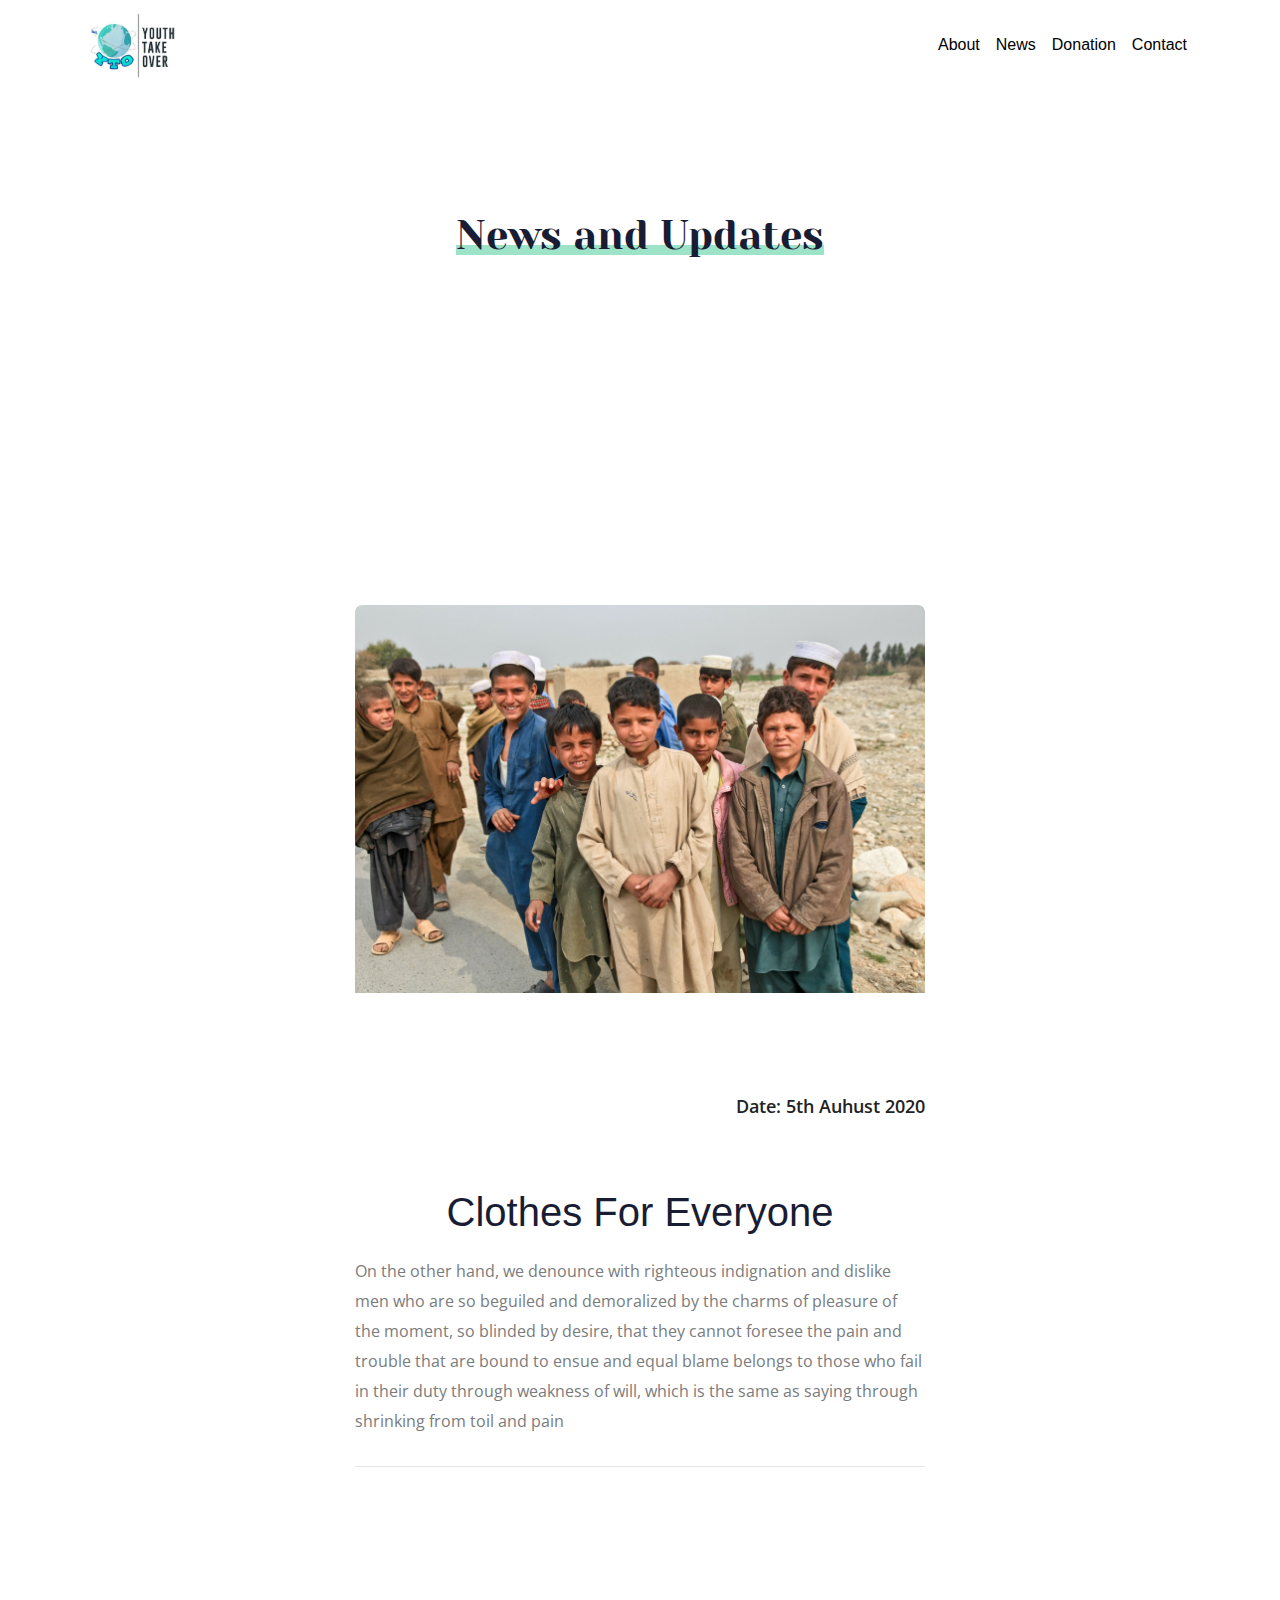
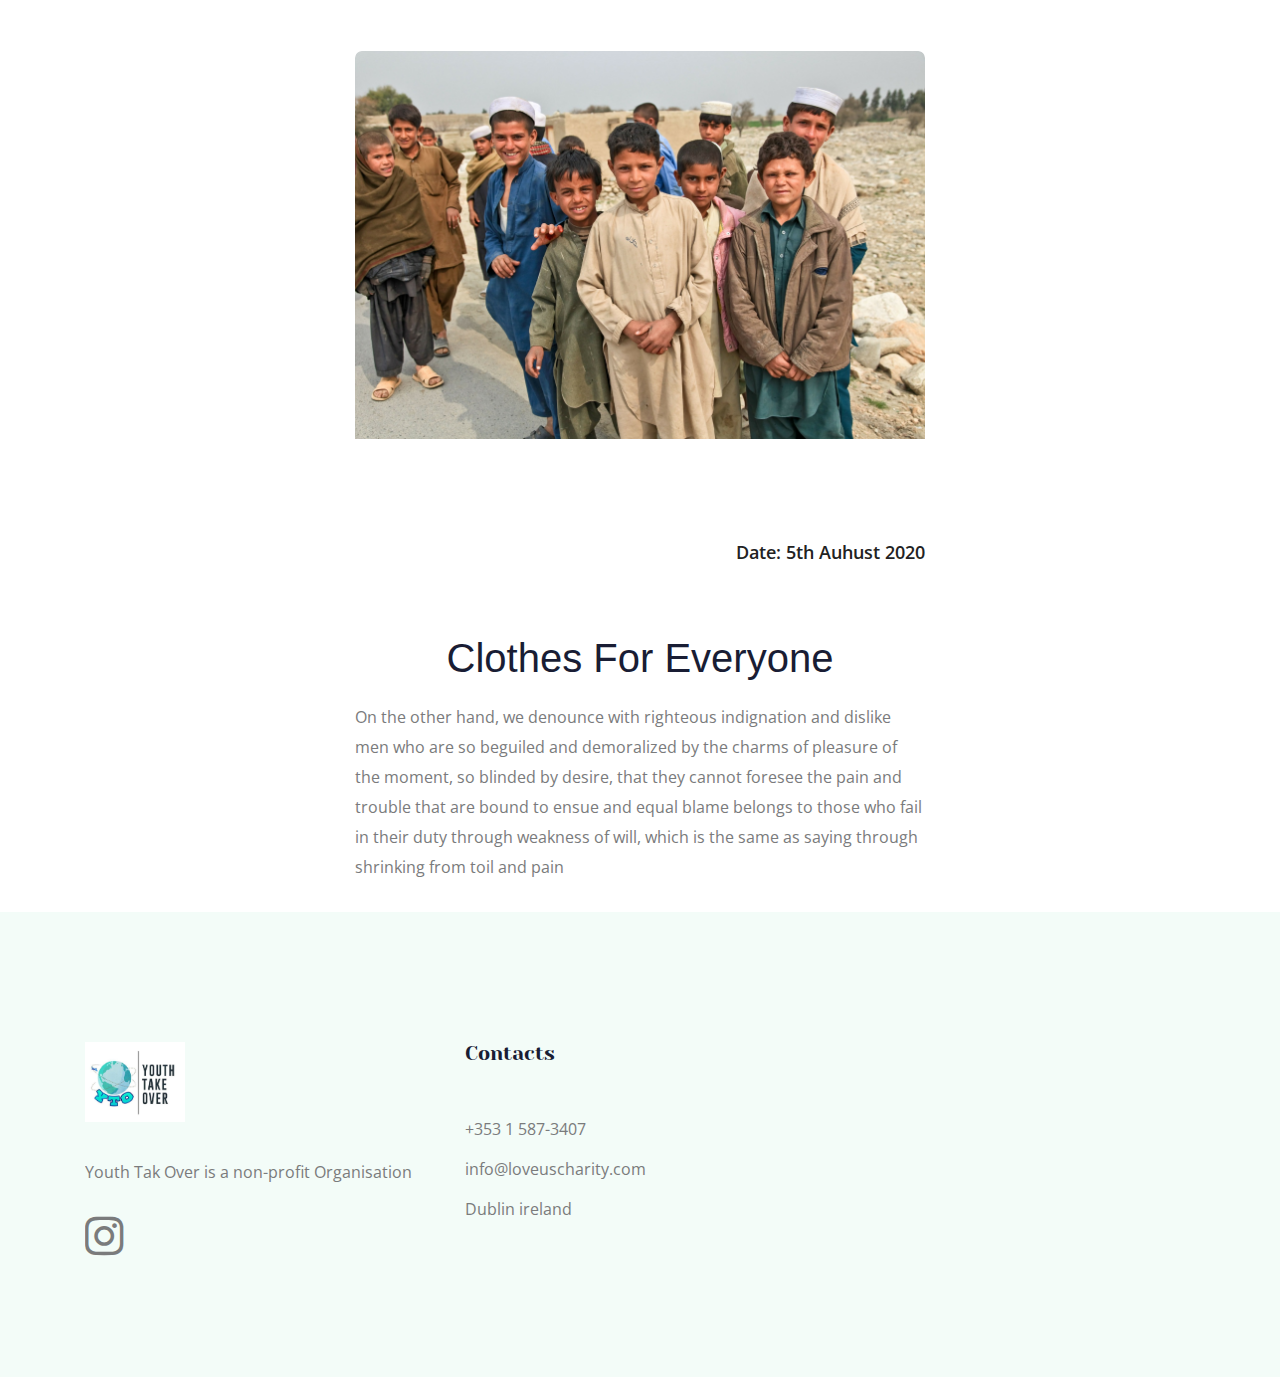
<file: blog.html>
<!DOCTYPE html>
<html class="no-js" lang="zxx">
  <head>
    <meta charset="utf-8" />
    <meta http-equiv="x-ua-compatible" content="ie=edge" />
    <title>Youth Take over</title>
    <meta name="description" content="" />
    <meta name="viewport" content="width=device-width, initial-scale=1" />

    <!-- <link rel="manifest" href="site.webmanifest"> -->
    <link rel="shortcut icon" type="image/x-icon" href="img/favicon.png" />
    <!-- Place favicon.ico in the root directory -->

    <!-- CSS here -->
    <link rel="stylesheet" href="css/bootstrap.min.css" />
    <link rel="stylesheet" href="css/owl.carousel.min.css" />
    <link rel="stylesheet" href="css/magnific-popup.css" />
    <link rel="stylesheet" href="css/font-awesome.min.css" />
    <link rel="stylesheet" href="css/themify-icons.css" />
    <link rel="stylesheet" href="css/nice-select.css" />
    <link rel="stylesheet" href="css/flaticon.css" />
    <link rel="stylesheet" href="css/gijgo.css" />
    <link rel="stylesheet" href="css/animate.css" />
    <link rel="stylesheet" href="css/slicknav.css" />
    <link rel="stylesheet" href="css/style.css" />
    <style>
      body {
        font-family: Verdana, Geneva, Tahoma, sans-serif !important;
        overflow-x: hidden !important;
      }
      #sticky-header {
        background-color: white !important;
        color: black !important;
        padding-top: 0;
        padding-bottom: 0;
      }

      nav ul a {
        color: black !important;
      }

      div.header-top-area li {
        color: white !important;
      }

      .logo img {
        width: 120px;
        height: auto;
      }

      .book_btn a {
        background-color: rgb(110, 229, 205) !important;
        color: white !important;
      }

      .btn-donate {
        font-family: "Open Sans", sans-serif;
      }

      .slicknav_menu,
      a.slicknav_btn,
      .slicknav_icon-bar {
        color: black !important;
      }
    </style>

    <!-- <link rel="stylesheet" href="css/responsive.css"> -->
  </head>

  <body>
    <div class="container">
      <nav class="navbar navbar-expand-sm p-0 navbar-light bg-white">
        <a class="navbar-brand" href="index.html">
          <img src="img/logo1.png" width="100" height="auto" alt="" />
        </a>
        <button
          class="navbar-toggler text-dark"
          type="button"
          data-toggle="collapse"
          data-target="#navbarNav"
          aria-controls="navbarNav"
          aria-expanded="false"
          aria-label="Toggle navigation"
        >
          <span class="navbar-toggler-icon text-dark"></span>
        </button>
        <div class="collapse navbar-collapse" id="navbarNav">
          <ul class="navbar-nav ml-auto">
            <li class="nav-item">
              <a class="nav-link" href="About.html">About</a>
            </li>
            <li class="nav-item">
              <a class="nav-link" href="blog.html">News</a>
            </li>
            <li class="nav-item">
              <a class="nav-link" href="donate.html">Donation</a>
            </li>
            <li class="nav-item">
              <a class="nav-link" href="contact.html">Contact</a>
            </li>
          </ul>
        </div>
      </nav>
    </div>

    <div
      data-scroll-index="1"
      id="donate"
      class="make_donation_area section_padding"
    >
      <div class="container">
        <div class="row justify-content-center">
          <div class="col-lg-6">
            <div class="section_title text-center mb-55">
              <h3><span>News and Updates</span></h3>
            </div>
          </div>
        </div>
      </div>
    </div>

    <!-- popular_causes_area_start  -->
    <div
      class="popular_causes_area pt-120 cause_details mt-5"
      style="max-width: 600px; margin: auto;"
    >
      <div class="container">
        <div class="row">
          <div class="col-lg-12 col-md-12">
            <div class="single_cause">
              <div class="thumb">
                <img src="img/causes/large_img.png" alt="" />
              </div>
              <div class="causes_content">
                <div
                  class="balance d-flex justify-content-between align-items-center"
                >
                  <span></span>
                  <span>Date: 5th Auhust 2020 </span>
                </div>
                <h4 class="text-center mt-5">Clothes For Everyone</h4>
                <p>
                  On the other hand, we denounce with righteous indignation and
                  dislike men who are so beguiled and demoralized by the charms
                  of pleasure of the moment, so blinded by desire, that they
                  cannot foresee the pain and trouble that are bound to ensue
                  and equal blame belongs to those who fail in their duty
                  through weakness of will, which is the same as saying through
                  shrinking from toil and pain
                </p>
              </div>
            </div>
            <hr />
          </div>
        </div>
      </div>
    </div>
    <!-- popular_causes_area_end  -->

    <div
      class="popular_causes_area pt-120 cause_details mt-5"
      style="max-width: 600px; margin: auto;"
    >
      <div class="container">
        <div class="row">
          <div class="col-lg-12 col-md-12">
            <div class="single_cause">
              <div class="thumb">
                <img src="img/causes/large_img.png" alt="" />
              </div>
              <div class="causes_content">
                <div
                  class="balance d-flex justify-content-between align-items-center"
                >
                  <span></span>
                  <span>Date: 5th Auhust 2020 </span>
                </div>
                <h4 class="text-center mt-5">Clothes For Everyone</h4>
                <p>
                  On the other hand, we denounce with righteous indignation and
                  dislike men who are so beguiled and demoralized by the charms
                  of pleasure of the moment, so blinded by desire, that they
                  cannot foresee the pain and trouble that are bound to ensue
                  and equal blame belongs to those who fail in their duty
                  through weakness of will, which is the same as saying through
                  shrinking from toil and pain
                </p>
              </div>
            </div>
          </div>
        </div>
      </div>
    </div>

    <!-- footer_start  -->
    <footer id="contact" class="footer">
      <div class="footer_top">
        <div class="container">
          <div class="row">
            <div class="col-xl-4 col-md-6 col-lg-4">
              <div class="footer_widget">
                <div class="footer_logo">
                  <a href="#">
                    <img src="img/logo1.png" alt="" width="100" height="auto" />
                  </a>
                </div>
                <p class="address_text">
                  Youth Tak Over is a non-profit Organisation
                </p>
                <div class="socail_links">
                  <ul>
                    <li>
                      <a href="#">
                        <i class="fa fa-3x fa-instagram"></i>
                      </a>
                    </li>
                  </ul>
                </div>
              </div>
            </div>

            <div class="col-xl-3 col-md-6 col-lg-3">
              <div class="footer_widget">
                <h3 class="footer_title">
                  Contacts
                </h3>
                <div class="contacts">
                  <p>
                    +353 1 587-3407 <br />
                    info@loveuscharity.com <br />
                    Dublin ireland
                  </p>
                </div>
              </div>
            </div>
          </div>
        </div>
      </div>
    </footer>
    <!-- footer_end  -->

    <!-- link that opens popup -->

    <!-- JS here -->
    <script src="js/vendor/modernizr-3.5.0.min.js"></script>
    <script src="js/vendor/jquery-1.12.4.min.js"></script>
    <script src="js/popper.min.js"></script>
    <script src="js/bootstrap.min.js"></script>
    <script src="js/owl.carousel.min.js"></script>
    <script src="js/isotope.pkgd.min.js"></script>
    <script src="js/ajax-form.js"></script>
    <script src="js/waypoints.min.js"></script>
    <script src="js/jquery.counterup.min.js"></script>
    <script src="js/imagesloaded.pkgd.min.js"></script>
    <script src="js/scrollIt.js"></script>
    <script src="js/jquery.scrollUp.min.js"></script>
    <script src="js/wow.min.js"></script>
    <script src="js/nice-select.min.js"></script>
    <script src="js/jquery.slicknav.min.js"></script>
    <script src="js/jquery.magnific-popup.min.js"></script>
    <script src="js/plugins.js"></script>
    <script src="js/gijgo.min.js"></script>
    <!--contact js-->
    <script src="js/contact.js"></script>
    <script src="js/jquery.ajaxchimp.min.js"></script>
    <script src="js/jquery.form.js"></script>
    <script src="js/jquery.validate.min.js"></script>
    <script src="js/mail-script.js"></script>

    <script src="js/main.js"></script>
  </body>
</html>
</file>
<file: css/themify-icons.css>
@font-face {
	font-family: 'themify';
	src:url('../fonts/themify.eot?-fvbane');
	src:url('../fonts/themify.eot?#iefix-fvbane') format('embedded-opentype'),
		url('../fonts/themify.woff?-fvbane') format('woff'),
		url('../fonts/themify.ttf?-fvbane') format('truetype'),
		url('../fonts/themify.svg?-fvbane#themify') format('svg');
	font-weight: normal;
	font-style: normal;
}

[class^="ti-"], [class*=" ti-"] {
	font-family: 'themify';
	/* speak: none; */
	font-style: normal;
	font-weight: normal;
	font-variant: normal;
	text-transform: none;
	line-height: 1;

	/* Better Font Rendering =========== */
	-webkit-font-smoothing: antialiased;
	-moz-osx-font-smoothing: grayscale;
}

.ti-wand:before {
	content: "\e600";
}
.ti-volume:before {
	content: "\e601";
}
.ti-user:before {
	content: "\e602";
}
.ti-unlock:before {
	content: "\e603";
}
.ti-unlink:before {
	content: "\e604";
}
.ti-trash:before {
	content: "\e605";
}
.ti-thought:before {
	content: "\e606";
}
.ti-target:before {
	content: "\e607";
}
.ti-tag:before {
	content: "\e608";
}
.ti-tablet:before {
	content: "\e609";
}
.ti-star:before {
	content: "\e60a";
}
.ti-spray:before {
	content: "\e60b";
}
.ti-signal:before {
	content: "\e60c";
}
.ti-shopping-cart:before {
	content: "\e60d";
}
.ti-shopping-cart-full:before {
	content: "\e60e";
}
.ti-settings:before {
	content: "\e60f";
}
.ti-search:before {
	content: "\e610";
}
.ti-zoom-in:before {
	content: "\e611";
}
.ti-zoom-out:before {
	content: "\e612";
}
.ti-cut:before {
	content: "\e613";
}
.ti-ruler:before {
	content: "\e614";
}
.ti-ruler-pencil:before {
	content: "\e615";
}
.ti-ruler-alt:before {
	content: "\e616";
}
.ti-bookmark:before {
	content: "\e617";
}
.ti-bookmark-alt:before {
	content: "\e618";
}
.ti-reload:before {
	content: "\e619";
}
.ti-plus:before {
	content: "\e61a";
}
.ti-pin:before {
	content: "\e61b";
}
.ti-pencil:before {
	content: "\e61c";
}
.ti-pencil-alt:before {
	content: "\e61d";
}
.ti-paint-roller:before {
	content: "\e61e";
}
.ti-paint-bucket:before {
	content: "\e61f";
}
.ti-na:before {
	content: "\e620";
}
.ti-mobile:before {
	content: "\e621";
}
.ti-minus:before {
	content: "\e622";
}
.ti-medall:before {
	content: "\e623";
}
.ti-medall-alt:before {
	content: "\e624";
}
.ti-marker:before {
	content: "\e625";
}
.ti-marker-alt:before {
	content: "\e626";
}
.ti-arrow-up:before {
	content: "\e627";
}
.ti-arrow-right:before {
	content: "\e628";
}
.ti-arrow-left:before {
	content: "\e629";
}
.ti-arrow-down:before {
	content: "\e62a";
}
.ti-lock:before {
	content: "\e62b";
}
.ti-location-arrow:before {
	content: "\e62c";
}
.ti-link:before {
	content: "\e62d";
}
.ti-layout:before {
	content: "\e62e";
}
.ti-layers:before {
	content: "\e62f";
}
.ti-layers-alt:before {
	content: "\e630";
}
.ti-key:before {
	content: "\e631";
}
.ti-import:before {
	content: "\e632";
}
.ti-image:before {
	content: "\e633";
}
.ti-heart:before {
	content: "\e634";
}
.ti-heart-broken:before {
	content: "\e635";
}
.ti-hand-stop:before {
	content: "\e636";
}
.ti-hand-open:before {
	content: "\e637";
}
.ti-hand-drag:before {
	content: "\e638";
}
.ti-folder:before {
	content: "\e639";
}
.ti-flag:before {
	content: "\e63a";
}
.ti-flag-alt:before {
	content: "\e63b";
}
.ti-flag-alt-2:before {
	content: "\e63c";
}
.ti-eye:before {
	content: "\e63d";
}
.ti-export:before {
	content: "\e63e";
}
.ti-exchange-vertical:before {
	content: "\e63f";
}
.ti-desktop:before {
	content: "\e640";
}
.ti-cup:before {
	content: "\e641";
}
.ti-crown:before {
	content: "\e642";
}
.ti-comments:before {
	content: "\e643";
}
.ti-comment:before {
	content: "\e644";
}
.ti-comment-alt:before {
	content: "\e645";
}
.ti-close:before {
	content: "\e646";
}
.ti-clip:before {
	content: "\e647";
}
.ti-angle-up:before {
	content: "\e648";
}
.ti-angle-right:before {
	content: "\e649";
}
.ti-angle-left:before {
	content: "\e64a";
}
.ti-angle-down:before {
	content: "\e64b";
}
.ti-check:before {
	content: "\e64c";
}
.ti-check-box:before {
	content: "\e64d";
}
.ti-camera:before {
	content: "\e64e";
}
.ti-announcement:before {
	content: "\e64f";
}
.ti-brush:before {
	content: "\e650";
}
.ti-briefcase:before {
	content: "\e651";
}
.ti-bolt:before {
	content: "\e652";
}
.ti-bolt-alt:before {
	content: "\e653";
}
.ti-blackboard:before {
	content: "\e654";
}
.ti-bag:before {
	content: "\e655";
}
.ti-move:before {
	content: "\e656";
}
.ti-arrows-vertical:before {
	content: "\e657";
}
.ti-arrows-horizontal:before {
	content: "\e658";
}
.ti-fullscreen:before {
	content: "\e659";
}
.ti-arrow-top-right:before {
	content: "\e65a";
}
.ti-arrow-top-left:before {
	content: "\e65b";
}
.ti-arrow-circle-up:before {
	content: "\e65c";
}
.ti-arrow-circle-right:before {
	content: "\e65d";
}
.ti-arrow-circle-left:before {
	content: "\e65e";
}
.ti-arrow-circle-down:before {
	content: "\e65f";
}
.ti-angle-double-up:before {
	content: "\e660";
}
.ti-angle-double-right:before {
	content: "\e661";
}
.ti-angle-double-left:before {
	content: "\e662";
}
.ti-angle-double-down:before {
	content: "\e663";
}
.ti-zip:before {
	content: "\e664";
}
.ti-world:before {
	content: "\e665";
}
.ti-wheelchair:before {
	content: "\e666";
}
.ti-view-list:before {
	content: "\e667";
}
.ti-view-list-alt:before {
	content: "\e668";
}
.ti-view-grid:before {
	content: "\e669";
}
.ti-uppercase:before {
	content: "\e66a";
}
.ti-upload:before {
	content: "\e66b";
}
.ti-underline:before {
	content: "\e66c";
}
.ti-truck:before {
	content: "\e66d";
}
.ti-timer:before {
	content: "\e66e";
}
.ti-ticket:before {
	content: "\e66f";
}
.ti-thumb-up:before {
	content: "\e670";
}
.ti-thumb-down:before {
	content: "\e671";
}
.ti-text:before {
	content: "\e672";
}
.ti-stats-up:before {
	content: "\e673";
}
.ti-stats-down:before {
	content: "\e674";
}
.ti-split-v:before {
	content: "\e675";
}
.ti-split-h:before {
	content: "\e676";
}
.ti-smallcap:before {
	content: "\e677";
}
.ti-shine:before {
	content: "\e678";
}
.ti-shift-right:before {
	content: "\e679";
}
.ti-shift-left:before {
	content: "\e67a";
}
.ti-shield:before {
	content: "\e67b";
}
.ti-notepad:before {
	content: "\e67c";
}
.ti-server:before {
	content: "\e67d";
}
.ti-quote-right:before {
	content: "\e67e";
}
.ti-quote-left:before {
	content: "\e67f";
}
.ti-pulse:before {
	content: "\e680";
}
.ti-printer:before {
	content: "\e681";
}
.ti-power-off:before {
	content: "\e682";
}
.ti-plug:before {
	content: "\e683";
}
.ti-pie-chart:before {
	content: "\e684";
}
.ti-paragraph:before {
	content: "\e685";
}
.ti-panel:before {
	content: "\e686";
}
.ti-package:before {
	content: "\e687";
}
.ti-music:before {
	content: "\e688";
}
.ti-music-alt:before {
	content: "\e689";
}
.ti-mouse:before {
	content: "\e68a";
}
.ti-mouse-alt:before {
	content: "\e68b";
}
.ti-money:before {
	content: "\e68c";
}
.ti-microphone:before {
	content: "\e68d";
}
.ti-menu:before {
	content: "\e68e";
}
.ti-menu-alt:before {
	content: "\e68f";
}
.ti-map:before {
	content: "\e690";
}
.ti-map-alt:before {
	content: "\e691";
}
.ti-loop:before {
	content: "\e692";
}
.ti-location-pin:before {
	content: "\e693";
}
.ti-list:before {
	content: "\e694";
}
.ti-light-bulb:before {
	content: "\e695";
}
.ti-Italic:before {
	content: "\e696";
}
.ti-info:before {
	content: "\e697";
}
.ti-infinite:before {
	content: "\e698";
}
.ti-id-badge:before {
	content: "\e699";
}
.ti-hummer:before {
	content: "\e69a";
}
.ti-home:before {
	content: "\e69b";
}
.ti-help:before {
	content: "\e69c";
}
.ti-headphone:before {
	content: "\e69d";
}
.ti-harddrives:before {
	content: "\e69e";
}
.ti-harddrive:before {
	content: "\e69f";
}
.ti-gift:before {
	content: "\e6a0";
}
.ti-game:before {
	content: "\e6a1";
}
.ti-filter:before {
	content: "\e6a2";
}
.ti-files:before {
	content: "\e6a3";
}
.ti-file:before {
	content: "\e6a4";
}
.ti-eraser:before {
	content: "\e6a5";
}
.ti-envelope:before {
	content: "\e6a6";
}
.ti-download:before {
	content: "\e6a7";
}
.ti-direction:before {
	content: "\e6a8";
}
.ti-direction-alt:before {
	content: "\e6a9";
}
.ti-dashboard:before {
	content: "\e6aa";
}
.ti-control-stop:before {
	content: "\e6ab";
}
.ti-control-shuffle:before {
	content: "\e6ac";
}
.ti-control-play:before {
	content: "\e6ad";
}
.ti-control-pause:before {
	content: "\e6ae";
}
.ti-control-forward:before {
	content: "\e6af";
}
.ti-control-backward:before {
	content: "\e6b0";
}
.ti-cloud:before {
	content: "\e6b1";
}
.ti-cloud-up:before {
	content: "\e6b2";
}
.ti-cloud-down:before {
	content: "\e6b3";
}
.ti-clipboard:before {
	content: "\e6b4";
}
.ti-car:before {
	content: "\e6b5";
}
.ti-calendar:before {
	content: "\e6b6";
}
.ti-book:before {
	content: "\e6b7";
}
.ti-bell:before {
	content: "\e6b8";
}
.ti-basketball:before {
	content: "\e6b9";
}
.ti-bar-chart:before {
	content: "\e6ba";
}
.ti-bar-chart-alt:before {
	content: "\e6bb";
}
.ti-back-right:before {
	content: "\e6bc";
}
.ti-back-left:before {
	content: "\e6bd";
}
.ti-arrows-corner:before {
	content: "\e6be";
}
.ti-archive:before {
	content: "\e6bf";
}
.ti-anchor:before {
	content: "\e6c0";
}
.ti-align-right:before {
	content: "\e6c1";
}
.ti-align-left:before {
	content: "\e6c2";
}
.ti-align-justify:before {
	content: "\e6c3";
}
.ti-align-center:before {
	content: "\e6c4";
}
.ti-alert:before {
	content: "\e6c5";
}
.ti-alarm-clock:before {
	content: "\e6c6";
}
.ti-agenda:before {
	content: "\e6c7";
}
.ti-write:before {
	content: "\e6c8";
}
.ti-window:before {
	content: "\e6c9";
}
.ti-widgetized:before {
	content: "\e6ca";
}
.ti-widget:before {
	content: "\e6cb";
}
.ti-widget-alt:before {
	content: "\e6cc";
}
.ti-wallet:before {
	content: "\e6cd";
}
.ti-video-clapper:before {
	content: "\e6ce";
}
.ti-video-camera:before {
	content: "\e6cf";
}
.ti-vector:before {
	content: "\e6d0";
}
.ti-themify-logo:before {
	content: "\e6d1";
}
.ti-themify-favicon:before {
	content: "\e6d2";
}
.ti-themify-favicon-alt:before {
	content: "\e6d3";
}
.ti-support:before {
	content: "\e6d4";
}
.ti-stamp:before {
	content: "\e6d5";
}
.ti-split-v-alt:before {
	content: "\e6d6";
}
.ti-slice:before {
	content: "\e6d7";
}
.ti-shortcode:before {
	content: "\e6d8";
}
.ti-shift-right-alt:before {
	content: "\e6d9";
}
.ti-shift-left-alt:before {
	content: "\e6da";
}
.ti-ruler-alt-2:before {
	content: "\e6db";
}
.ti-receipt:before {
	content: "\e6dc";
}
.ti-pin2:before {
	content: "\e6dd";
}
.ti-pin-alt:before {
	content: "\e6de";
}
.ti-pencil-alt2:before {
	content: "\e6df";
}
.ti-palette:before {
	content: "\e6e0";
}
.ti-more:before {
	content: "\e6e1";
}
.ti-more-alt:before {
	content: "\e6e2";
}
.ti-microphone-alt:before {
	content: "\e6e3";
}
.ti-magnet:before {
	content: "\e6e4";
}
.ti-line-double:before {
	content: "\e6e5";
}
.ti-line-dotted:before {
	content: "\e6e6";
}
.ti-line-dashed:before {
	content: "\e6e7";
}
.ti-layout-width-full:before {
	content: "\e6e8";
}
.ti-layout-width-default:before {
	content: "\e6e9";
}
.ti-layout-width-default-alt:before {
	content: "\e6ea";
}
.ti-layout-tab:before {
	content: "\e6eb";
}
.ti-layout-tab-window:before {
	content: "\e6ec";
}
.ti-layout-tab-v:before {
	content: "\e6ed";
}
.ti-layout-tab-min:before {
	content: "\e6ee";
}
.ti-layout-slider:before {
	content: "\e6ef";
}
.ti-layout-slider-alt:before {
	content: "\e6f0";
}
.ti-layout-sidebar-right:before {
	content: "\e6f1";
}
.ti-layout-sidebar-none:before {
	content: "\e6f2";
}
.ti-layout-sidebar-left:before {
	content: "\e6f3";
}
.ti-layout-placeholder:before {
	content: "\e6f4";
}
.ti-layout-menu:before {
	content: "\e6f5";
}
.ti-layout-menu-v:before {
	content: "\e6f6";
}
.ti-layout-menu-separated:before {
	content: "\e6f7";
}
.ti-layout-menu-full:before {
	content: "\e6f8";
}
.ti-layout-media-right-alt:before {
	content: "\e6f9";
}
.ti-layout-media-right:before {
	content: "\e6fa";
}
.ti-layout-media-overlay:before {
	content: "\e6fb";
}
.ti-layout-media-overlay-alt:before {
	content: "\e6fc";
}
.ti-layout-media-overlay-alt-2:before {
	content: "\e6fd";
}
.ti-layout-media-left-alt:before {
	content: "\e6fe";
}
.ti-layout-media-left:before {
	content: "\e6ff";
}
.ti-layout-media-center-alt:before {
	content: "\e700";
}
.ti-layout-media-center:before {
	content: "\e701";
}
.ti-layout-list-thumb:before {
	content: "\e702";
}
.ti-layout-list-thumb-alt:before {
	content: "\e703";
}
.ti-layout-list-post:before {
	content: "\e704";
}
.ti-layout-list-large-image:before {
	content: "\e705";
}
.ti-layout-line-solid:before {
	content: "\e706";
}
.ti-layout-grid4:before {
	content: "\e707";
}
.ti-layout-grid3:before {
	content: "\e708";
}
.ti-layout-grid2:before {
	content: "\e709";
}
.ti-layout-grid2-thumb:before {
	content: "\e70a";
}
.ti-layout-cta-right:before {
	content: "\e70b";
}
.ti-layout-cta-left:before {
	content: "\e70c";
}
.ti-layout-cta-center:before {
	content: "\e70d";
}
.ti-layout-cta-btn-right:before {
	content: "\e70e";
}
.ti-layout-cta-btn-left:before {
	content: "\e70f";
}
.ti-layout-column4:before {
	content: "\e710";
}
.ti-layout-column3:before {
	content: "\e711";
}
.ti-layout-column2:before {
	content: "\e712";
}
.ti-layout-accordion-separated:before {
	content: "\e713";
}
.ti-layout-accordion-merged:before {
	content: "\e714";
}
.ti-layout-accordion-list:before {
	content: "\e715";
}
.ti-ink-pen:before {
	content: "\e716";
}
.ti-info-alt:before {
	content: "\e717";
}
.ti-help-alt:before {
	content: "\e718";
}
.ti-headphone-alt:before {
	content: "\e719";
}
.ti-hand-point-up:before {
	content: "\e71a";
}
.ti-hand-point-right:before {
	content: "\e71b";
}
.ti-hand-point-left:before {
	content: "\e71c";
}
.ti-hand-point-down:before {
	content: "\e71d";
}
.ti-gallery:before {
	content: "\e71e";
}
.ti-face-smile:before {
	content: "\e71f";
}
.ti-face-sad:before {
	content: "\e720";
}
.ti-credit-card:before {
	content: "\e721";
}
.ti-control-skip-forward:before {
	content: "\e722";
}
.ti-control-skip-backward:before {
	content: "\e723";
}
.ti-control-record:before {
	content: "\e724";
}
.ti-control-eject:before {
	content: "\e725";
}
.ti-comments-smiley:before {
	content: "\e726";
}
.ti-brush-alt:before {
	content: "\e727";
}
.ti-youtube:before {
	content: "\e728";
}
.ti-vimeo:before {
	content: "\e729";
}
.ti-twitter:before {
	content: "\e72a";
}
.ti-time:before {
	content: "\e72b";
}
.ti-tumblr:before {
	content: "\e72c";
}
.ti-skype:before {
	content: "\e72d";
}
.ti-share:before {
	content: "\e72e";
}
.ti-share-alt:before {
	content: "\e72f";
}
.ti-rocket:before {
	content: "\e730";
}
.ti-pinterest:before {
	content: "\e731";
}
.ti-new-window:before {
	content: "\e732";
}
.ti-microsoft:before {
	content: "\e733";
}
.ti-list-ol:before {
	content: "\e734";
}
.ti-linkedin:before {
	content: "\e735";
}
.ti-layout-sidebar-2:before {
	content: "\e736";
}
.ti-layout-grid4-alt:before {
	content: "\e737";
}
.ti-layout-grid3-alt:before {
	content: "\e738";
}
.ti-layout-grid2-alt:before {
	content: "\e739";
}
.ti-layout-column4-alt:before {
	content: "\e73a";
}
.ti-layout-column3-alt:before {
	content: "\e73b";
}
.ti-layout-column2-alt:before {
	content: "\e73c";
}
.ti-instagram:before {
	content: "\e73d";
}
.ti-google:before {
	content: "\e73e";
}
.ti-github:before {
	content: "\e73f";
}
.ti-flickr:before {
	content: "\e740";
}
.ti-facebook:before {
	content: "\e741";
}
.ti-dropbox:before {
	content: "\e742";
}
.ti-dribbble:before {
	content: "\e743";
}
.ti-apple:before {
	content: "\e744";
}
.ti-android:before {
	content: "\e745";
}
.ti-save:before {
	content: "\e746";
}
.ti-save-alt:before {
	content: "\e747";
}
.ti-yahoo:before {
	content: "\e748";
}
.ti-wordpress:before {
	content: "\e749";
}
.ti-vimeo-alt:before {
	content: "\e74a";
}
.ti-twitter-alt:before {
	content: "\e74b";
}
.ti-tumblr-alt:before {
	content: "\e74c";
}
.ti-trello:before {
	content: "\e74d";
}
.ti-stack-overflow:before {
	content: "\e74e";
}
.ti-soundcloud:before {
	content: "\e74f";
}
.ti-sharethis:before {
	content: "\e750";
}
.ti-sharethis-alt:before {
	content: "\e751";
}
.ti-reddit:before {
	content: "\e752";
}
.ti-pinterest-alt:before {
	content: "\e753";
}
.ti-microsoft-alt:before {
	content: "\e754";
}
.ti-linux:before {
	content: "\e755";
}
.ti-jsfiddle:before {
	content: "\e756";
}
.ti-joomla:before {
	content: "\e757";
}
.ti-html5:before {
	content: "\e758";
}
.ti-flickr-alt:before {
	content: "\e759";
}
.ti-email:before {
	content: "\e75a";
}
.ti-drupal:before {
	content: "\e75b";
}
.ti-dropbox-alt:before {
	content: "\e75c";
}
.ti-css3:before {
	content: "\e75d";
}
.ti-rss:before {
	content: "\e75e";
}
.ti-rss-alt:before {
	content: "\e75f";
}
</file>
<file: css/nice-select.css>
.nice-select {
  -webkit-tap-highlight-color: transparent;
  background-color: #fff;
  border-radius: 5px;
  border: solid 1px #e8e8e8;
  box-sizing: border-box;
  clear: both;
  cursor: pointer;
  display: block;
  float: left;
  font-family: inherit;
  font-size: 14px;
  font-weight: normal;
  height: 42px;
  line-height: 40px;
  outline: none;
  padding-left: 18px;
  padding-right: 30px;
  position: relative;
  text-align: left !important;
  -webkit-transition: all 0.2s ease-in-out;
  transition: all 0.2s ease-in-out;
  -webkit-user-select: none;
     -moz-user-select: none;
      -ms-user-select: none;
          user-select: none;
  white-space: nowrap;
  width: auto; }
  .nice-select:hover {
    border-color: #dbdbdb; }
  .nice-select:active, .nice-select.open, .nice-select:focus {
    border-color: #999; }


  .nice-select.disabled {
    border-color: #ededed;
    color: #999;
    pointer-events: none; }
    .nice-select.disabled:after {
      border-color: #cccccc; }
  .nice-select.wide {
    width: 100%; }
    .nice-select.wide .list {
      left: 0 !important;
      right: 0 !important; }
  .nice-select.right {
    float: right; }
    .nice-select.right .list {
      left: auto;
      right: 0; }
  .nice-select.small {
    font-size: 12px;
    height: 36px;
    line-height: 34px; }
    .nice-select.small:after {
      height: 4px;
      width: 4px; }
    .nice-select.small .option {
      line-height: 34px;
      min-height: 34px; }
  .nice-select .list {
    background-color: #fff;
    border-radius: 5px;
    box-shadow: 0 0 0 1px rgba(68, 68, 68, 0.11);
    box-sizing: border-box;
    margin-top: 4px;
    opacity: 0;
    overflow: hidden;
    padding: 0;
    pointer-events: none;
    position: absolute;
    top: 100%;
    left: 0;
    -webkit-transform-origin: 50% 0;
        -ms-transform-origin: 50% 0;
            transform-origin: 50% 0;
    -webkit-transform: scale(0.75) translateY(-21px);
        -ms-transform: scale(0.75) translateY(-21px);
            transform: scale(0.75) translateY(-21px);
    -webkit-transition: all 0.2s cubic-bezier(0.5, 0, 0, 1.25), opacity 0.15s ease-out;
    transition: all 0.2s cubic-bezier(0.5, 0, 0, 1.25), opacity 0.15s ease-out;
    z-index: 9; }
    .nice-select .list:hover .option:not(:hover) {
      background-color: transparent !important; }
  .nice-select .option {
    cursor: pointer;
    font-weight: 400;
    line-height: 40px;
    list-style: none;
    min-height: 40px;
    outline: none;
    padding-left: 18px;
    padding-right: 29px;
    text-align: left;
    -webkit-transition: all 0.2s;
    transition: all 0.2s; }
    .nice-select .option:hover, .nice-select .option.focus, .nice-select .option.selected.focus {
      background-color: #f6f6f6; }
    .nice-select .option.selected {
      font-weight: bold; }
    .nice-select .option.disabled {
      background-color: transparent;
      color: #999;
      cursor: default; }

.no-csspointerevents .nice-select .list {
  display: none; }

.no-csspointerevents .nice-select.open .list {
  display: block; }





  /* ,,,,,,,,,,,,,,,, */


  .nice-select:after {
    content: "\e64b";
    display: block;
    height: 5px;
    margin-top: -5px;
    pointer-events: none;
    position: absolute;
    right: 30px;
    top: 8px;
    transition: all 0.15s ease-in-out;
    width: 5px;
    font-family: 'themify';
    color: #ddd; }

    .nice-select.open:after {
 }
    .nice-select.open .list {
      opacity: 1;
      pointer-events: auto;
      -webkit-transform: scale(1) translateY(0);
          -ms-transform: scale(1) translateY(0);
              transform: scale(1) translateY(0); }
</file>
<file: css/flaticon.css>
/*
  	Flaticon icon font: Flaticon
  	Creation date: 16/01/2020 12:03
  	*/

@font-face {
  font-family: "Flaticon";
  src: url("../fonts/Flaticon.eot");
  src: url("../fonts/Flaticon.eot?#iefix") format("embedded-opentype"),
       url("../fonts/Flaticon.woff2") format("woff2"),
       url("../fonts/Flaticon.woff") format("woff"),
       url("../fonts/Flaticon.ttf") format("truetype"),
       url("../fonts/Flaticon.svg#Flaticon") format("svg");
  font-weight: normal;
  font-style: normal;
}

@media screen and (-webkit-min-device-pixel-ratio:0) {
  @font-face {
    font-family: "Flaticon";
    src: url("../fonts/Flaticon.svg#Flaticon") format("svg");
  }
}

[class^="flaticon-"]:before, [class*=" flaticon-"]:before,
[class^="flaticon-"]:after, [class*=" flaticon-"]:after {   
  font-family: Flaticon;
font-style: normal;
}

.flaticon-ui:before { content: "\f100"; }
.flaticon-calendar:before { content: "\f101"; }
.flaticon-heart-beat:before { content: "\f102"; }
.flaticon-in-love:before { content: "\f103"; }
.flaticon-hug:before { content: "\f104"; }
</file>
<file: css/gijgo.css>
.gj-button {
    background-color: #f5f5f5;
    border: 1px solid #ddd;
    color: #000;
    border-radius: 3px;
    padding: 6px 10px;
    cursor: pointer;
}

.gj-unselectable {
    -webkit-touch-callout: none;
    -webkit-user-select: none;
    -khtml-user-select: none;
    -moz-user-select: none;
    -ms-user-select: none;
    user-select: none;
}

.gj-row {
    display: -webkit-box;
    display: -ms-flexbox;
    display: flex;
    -ms-flex-wrap: wrap;
    flex-wrap: wrap;
}

.gj-margin-left-5 {
    margin-left: 5px;
}

.gj-margin-left-10 {
    margin-left: 10px;
}

.gj-width-full {
    width: 100%;
}

.gj-cursor-pointer {
    cursor: pointer;
}

.gj-text-align-center {
    text-align: center;
}

.gj-font-size-16 {
    font-size: 16px;
}

.gj-hidden {
    display: none;
}

/** Material Design */
.gj-button-md {
    background: 0 0;
    border: none;
    border-radius: 2px;
    color: rgba(0, 0, 0, 0.87);
    position: relative;
    height: 36px;
    margin: 0;
    min-width: 64px;
    padding: 0 16px;
    display: inline-block;
    font-family: "Roboto","Helvetica","Arial",sans-serif;
    font-size: 1rem;
    font-weight: 500;
    text-transform: uppercase;
    letter-spacing: 0;
    overflow: hidden;
    will-change: box-shadow;
    transition: box-shadow .2s cubic-bezier(.4,0,1,1),background-color .2s cubic-bezier(.4,0,.2,1),color .2s cubic-bezier(.4,0,.2,1);
    outline: none;
    cursor: pointer;
    text-decoration: none;
    text-align: center;
    line-height: 36px;
    vertical-align: middle;
    overflow: hidden;
    -webkit-user-select: none;
    -moz-user-select: none;
    -ms-user-select: none;
    user-select: none;
}

.gj-button-md:hover {
    background-color: rgba(158,158,158,.2);
}

.gj-button-md:disabled {
    color: rgba(0,0,0,.26);
    background: 0 0;
}

.gj-button-md .material-icons,
.gj-button-md .gj-icon {
    vertical-align: middle;
    /*font-size: 1.3rem;
    margin-right: 4px;*/
}

.gj-button-md.gj-button-md-icon {
    width: 24px;
    height: 31px;
    min-width: 24px;
    padding: 0px;
    display: table;
}

.gj-button-md.gj-button-md-icon .material-icons,
.gj-button-md.gj-button-md-icon .gj-icon {
    display: table-cell;
    margin-right: 0px;
    width: 24px;
    height: 24px;
}

.gj-button-md.active {
    background-color: rgba(158,158,158,.4);
}

.gj-button-md-group {
    position: relative;
    display: inline-block;
    vertical-align: middle;
}

.gj-textbox-md {
    border: none;
    border-bottom: 1px solid rgba(0,0,0,.42);
    display: block;
    font-family: "Helvetica","Arial",sans-serif;
    font-size: 16px;
    line-height: 16px;
    padding: 4px 0px;
    margin: 0;
    width: 100%;
    background: 0 0;
    text-align: left;
    color: rgba(0,0,0,.87);
}

.gj-textbox-md:focus,
.gj-textbox-md:active {
    border-bottom: 2px solid rgba(0,0,0,.42);
    outline: none;
}

.gj-textbox-md::placeholder {
    color: #8e8e8e;
}

.gj-textbox-md:-ms-input-placeholder {
    color: #8e8e8e;
}

.gj-textbox-md::-ms-input-placeholder {
    color: #8e8e8e;
}

.gj-md-spacer-24 {
    min-width: 24px;
    width: 24px;
    display: inline-block;
}

.gj-md-spacer-32 {
    min-width: 32px;
    width: 32px;
    display: inline-block;
}

.gj-modal {
    position: fixed;
    top: 0;
    right: 0;
    bottom: 0;
    left: 0;
    z-index: 1203;
    display: none;
    overflow: hidden;
    -webkit-overflow-scrolling: touch;
    outline: 0;
    background-color: rgba(0, 0, 0, 0.54118);
    transition: 200ms ease opacity;
    will-change: opacity;
}

/* List */
ul.gj-list li [data-role="wrapper"] {
    display: table;
    width: 100%;
}

ul.gj-list li [data-role="checkbox"] {
    display: table-cell;
    vertical-align:middle;
    text-align:center;
}

ul.gj-list li [data-role="image"] {
    display: table-cell;
    vertical-align:middle;
    text-align:center;
}

ul.gj-list li [data-role="display"] {
    display: table-cell;
    vertical-align:middle;
    cursor: pointer;
}

ul.gj-list li [data-role="display"]:empty:before {
  content: "\200b"; /* unicode zero width space character */
}

/* List - Bootstrap */
ul.gj-list-bootstrap {
    padding-left: 0px;
    margin-bottom: 0px;
}

ul.gj-list-bootstrap li {
    padding: 0px;
}

ul.gj-list-bootstrap li [data-role="wrapper"] {
    padding: 0px 10px;
}

ul.gj-list-bootstrap li [data-role="checkbox"] {
    width: 24px;
    padding: 3px;
}

ul.gj-list-bootstrap li [data-role="image"] {
    width: 24px;
    height: 24px;
}

ul.gj-list-bootstrap li [data-role="display"] {
    padding: 8px 0px 8px 4px;
}

.list-group-item.active ul li, .list-group-item.active:focus ul li, .list-group-item.active:hover ul li {
    text-shadow: none;
    color:initial;
}

/* List - Material Design */
ul.gj-list-md {
    padding: 0px;
    list-style: none;
    list-style-type: none;
    line-height: 24px;
    letter-spacing: 0;
    color: #616161; /* Gray 700 */
}

ul.gj-list-md li {
    display: list-item;
    list-style-type: none;
    padding: 0px;
    min-height: unset;
    box-sizing: border-box;
    align-items: center;
    cursor: default;
    overflow: hidden;

    font-family: "Roboto","Helvetica","Arial",sans-serif;
    font-size: 16px;
    font-weight: 400;
    letter-spacing: .04em;
    line-height: 1;
    
    -webkit-flex-direction: row;
    -ms-flex-direction: row;
    flex-direction: row;
    -webkit-flex-wrap: nowrap;
    -ms-flex-wrap: nowrap;
    flex-wrap: nowrap;
}

ul.gj-list-md li [data-role="checkbox"] {
    height: 24px;
    width: 24px;
}

ul.gj-list-md li [data-role="image"] {
    height: 24px;
    width: 24px;
}

ul.gj-list-md li [data-role="display"] {
    padding: 8px 0px 8px 5px;
    order: 0;
    flex-grow: 2;
    text-decoration: none;
    box-sizing: border-box;
    align-items: center;
    text-align: left;
    color: rgba(0,0,0,.87);
}

ul.gj-list-md li.disabled>[data-role="wrapper"]>[data-role="display"] {
    color: #9E9E9E; /* Gray 500 */
}

.gj-list-md-active {
    background: #e0e0e0;
    color: #3f51b5;
}


/* Picker */
.gj-picker {
    position: absolute;
    z-index: 1203;
    background-color: #fff;
}

.gj-picker .selected {
    color: #fff;
}

/* Material Design */
.gj-picker-md {
    font-family: "Roboto","Helvetica","Arial",sans-serif;
    font-size: 16px;
    font-weight: 400;
    letter-spacing: .04em;
    line-height: 1;
    color: rgba(0,0,0,.87);
    border: 1px solid #E0E0E0;
}

.gj-modal .gj-picker-md {
    border: 0px;
}

.gj-picker-md [role="header"] {
    color: rgba(255, 255, 255, 0.54);
    display: flex;
    background: #2196f3;
    align-items: baseline;
    user-select: none;
    justify-content: center;
}

.gj-picker-md [role="footer"] {
    float: right;
    padding: 10px;
}

.gj-picker-md [role="footer"] button.gj-button-md {
    color: #2196f3;
    font-weight: bold;
    font-size: 13px;
}

/* Bootstrap */
.gj-picker-bootstrap {
    border-radius: 4px;
    border: 1px solid #E0E0E0;
}

.gj-picker-bootstrap .selected {
    color: #888;
}

.gj-picker-bootstrap [role="header"] {
    background: #eee;
    color: #AAA;
}
@font-face {
    font-family: 'gijgo-material';
    src: url('../fonts/gijgo-material.eot?235541');
    src: url('../fonts/gijgo-material.eot?235541#iefix') format('embedded-opentype'), url('../fonts/gijgo-material.ttf?235541') format('truetype'), url('../fonts/gijgo-material.woff?235541') format('woff'), url('../fonts/gijgo-material.svg?235541#gijgo-material') format('svg');
    font-weight: normal;
    font-style: normal;
}

.gj-icon {
    /* use !important to prevent issues with browser extensions that change fonts */
    font-family: 'gijgo-material' !important;
    font-size: 24px;
    speak: none;
    font-style: normal;
    font-weight: normal;
    font-variant: normal;
    text-transform: none;
    line-height: 1;
    /* Enable Ligatures ================ */
    letter-spacing: 0;
    -webkit-font-feature-settings: "liga";
    -moz-font-feature-settings: "liga=1";
    -moz-font-feature-settings: "liga";
    -ms-font-feature-settings: "liga" 1;
    font-feature-settings: "liga";
    -webkit-font-variant-ligatures: discretionary-ligatures;
    font-variant-ligatures: discretionary-ligatures;
    /* Better Font Rendering =========== */
    -webkit-font-smoothing: antialiased;
    -moz-osx-font-smoothing: grayscale;
}

.gj-icon.undo:before {
    content: "\e900";
}

.gj-icon.vertical-align-top:before {
    content: "\e901";
}

.gj-icon.vertical-align-center:before {
    content: "\e902";
}

.gj-icon.vertical-align-bottom:before {
    content: "\e903";
}

.gj-icon.arrow-dropup:before {
    content: "\e904";
}

.gj-icon.clock:before {
    content: "\e905";
}

.gj-icon.refresh:before {
    content: "\e906";
}

.gj-icon.last-page:before {
    content: "\e907";
}

.gj-icon.first-page:before {
    content: "\e908";
}

.gj-icon.cancel:before {
    content: "\e909";
}

.gj-icon.clear:before {
    content: "\e90a";
}

.gj-icon.check-circle:before {
    content: "\e90b";
}

.gj-icon.delete:before {
    content: "\e90c";
}

.gj-icon.arrow-upward:before {
    content: "\e90d";
}

.gj-icon.arrow-forward:before {
    content: "\e90e";
}

.gj-icon.arrow-downward:before {
    content: "\e90f";
}

.gj-icon.arrow-back:before {
    content: "\e910";
}

.gj-icon.list-numbered:before {
    content: "\e911";
}

.gj-icon.list-bulleted:before {
    content: "\e912";
}

.gj-icon.indent-increase:before {
    content: "\e913";
}

.gj-icon.indent-decrease:before {
    content: "\e914";
}

.gj-icon.redo:before {
    content: "\e915";
}

.gj-icon.align-right:before {
    content: "\e916";
}

.gj-icon.align-left:before {
    content: "\e917";
}

.gj-icon.align-justify:before {
    content: "\e918";
}

.gj-icon.align-center:before {
    content: "\e919";
}

.gj-icon.strikethrough:before {
    content: "\e91a";
}

.gj-icon.italic:before {
    content: "\e91b";
}

.gj-icon.underlined:before {
    content: "\e91c";
}

.gj-icon.bold:before {
    content: "\e91d";
}

.gj-icon.arrow-dropdown:before {
    content: "\e91e";
}

.gj-icon.done:before {
    content: "\e91f";
}

.gj-icon.pencil:before {
    content: "\e920";
}

.gj-icon.minus:before {
    content: "\e921";
}

.gj-icon.plus:before {
    content: "\e922";
}

.gj-icon.chevron-up:before {
    content: "\e923";
}

.gj-icon.chevron-right:before {
    content: "\e924";
}

.gj-icon.chevron-down:before {
    content: "\e925";
}

.gj-icon.chevron-left:before {
    content: "\e926";
}

.gj-icon.event:before {
    content: "\e927";
}
.gj-draggable {
    cursor: move;
}
.gj-resizable-handle {
    position: absolute;
    font-size: 0.1px;
    display: block;
    -ms-touch-action: none;
    touch-action: none;
    z-index: 1203;
}

.gj-resizable-n {
    cursor: n-resize;
    height: 7px;
    width: 100%;
    top: -5px;
    left: 0;
}
.gj-resizable-e {
    cursor: e-resize;
    width: 7px;
    right: -5px;
    top: 0;
    height: 100%;
}
.gj-resizable-s {
    cursor: s-resize;
    height: 7px;
    width: 100%;
    bottom: -5px;
    left: 0;
}
.gj-resizable-w {
	cursor: w-resize;
	width: 7px;
	left: -5px;
	top: 0;
	height: 100%;
}
.gj-resizable-se {
	cursor: se-resize;
	width: 12px;
	height: 12px;
	right: 1px;
	bottom: 1px;
}
.gj-resizable-sw {
	cursor: sw-resize;
	width: 9px;
	height: 9px;
	left: -5px;
	bottom: -5px;
}
.gj-resizable-nw {
	cursor: nw-resize;
	width: 9px;
	height: 9px;
	left: -5px;
	top: -5px;
}
.gj-resizable-ne {
	cursor: ne-resize;
	width: 9px;
	height: 9px;
	right: -5px;
	top: -5px;
}

.gj-dialog-footer {
    position: absolute;
    bottom: 0px;
    width: 100%;
    margin-top: 0px;
}

.gj-dialog-scrollable [data-role="body"] {
    overflow-x: hidden;
    overflow-y: scroll;
}

/** Bootstrap 3 **/
.gj-dialog-bootstrap {
    overflow: hidden;
    z-index: 1202;
}

.gj-dialog-bootstrap [data-role="title"] {
    display: inline;
}
.gj-dialog-bootstrap [data-role="close"] {
    line-height: 1.42857143;
}

/** Bootstrap 4 **/
.gj-dialog-bootstrap4 {
    overflow: hidden;
    z-index: 1202;
}

.gj-dialog-bootstrap4 [data-role="title"] {
    display: inline;
}
.gj-dialog-bootstrap4 [data-role="close"] {
    line-height: 1.5;
}

/** Material Design **/
.gj-dialog-md {
    background-color: #FFF;
    overflow: hidden;
    border: none;
    box-shadow: 0 11px 15px -7px rgba(0,0,0,.2), 0 24px 38px 3px rgba(0,0,0,.14), 0 9px 46px 8px rgba(0,0,0,.12);
    box-sizing: border-box;
    position: relative;
    display: -webkit-box;
    display: -webkit-flex;
    display: -ms-flexbox;
    display: flex;
    -webkit-box-orient: vertical;
    -webkit-box-direction: normal;
    -webkit-flex-direction: column;
    -ms-flex-direction: column;
    flex-direction: column;
    -webkit-background-clip: padding-box;
    background-clip: padding-box;
    outline: 0;
    z-index: 1202;
}

.gj-dialog-md-header {
    padding: 24px 24px 0px 24px;
    font-family: "Roboto","Helvetica","Arial",sans-serif;
}

.gj-dialog-md-title {
    margin: 0;
    font-weight: 400;
    display: inline;
    line-height: 28px;
    font-size: 20px;
}

.gj-dialog-md-close {
    -webkit-appearance: none;
    padding: 0;
    cursor: pointer;
    background: 0 0;
    border: 0;
    float: right;
    line-height: 28px;
    font-size: 28px;
}

.gj-dialog-md-body {
    padding: 20px 24px 24px 24px;
    color: rgba(0,0,0,.54);
    font-family: "Helvetica","Arial",sans-serif;
    font-size: 14px;
    font-weight: 400;
    line-height: 20px;
}

.gj-dialog-md-footer {
    padding: 8px 8px 8px 24px;
    display: -webkit-flex;
    display: -ms-flexbox;
    display: flex;
    -webkit-flex-direction: row-reverse;
    -ms-flex-direction: row-reverse;
    flex-direction: row-reverse;
    -webkit-flex-wrap: wrap;
    -ms-flex-wrap: wrap;
    flex-wrap: wrap;

    box-sizing: border-box;
}

.gj-dialog-md-footer>*:first-child {
    margin-right: 0;
}

.gj-dialog-md-footer>* {
    margin-right: 8px;
    height: 36px;
}
DIV.gj-grid-wrapper {
    margin: auto;
    position: relative;
    clear:both;
    z-index: 1;
}

TABLE.gj-grid {
    margin: auto;    
    border-collapse: collapse;
    width: 100%;
    table-layout: fixed;
}

TABLE.gj-grid THEAD TH [data-role="selectAll"] {
    margin: auto;
}

TABLE.gj-grid THEAD TH [data-role="title"] {
    display: inline-block;
}

TABLE.gj-grid THEAD TH [data-role="sorticon"] {
    display: inline-block;
}

TABLE.gj-grid THEAD TH {
    overflow: hidden;
    text-overflow: ellipsis;
}

TABLE.gj-grid.autogrow-header-row THEAD TH {
    overflow: auto;
    text-overflow: initial;
    white-space: pre-wrap;
    -ms-word-break: break-word;
    word-break: break-word;
}

TABLE.gj-grid > tbody > tr > td {
    overflow: hidden;
    position: relative;
}

table.gj-grid tbody div[data-role="display"] {
    vertical-align: middle;
    text-indent: 0;
    white-space: pre-wrap;
    -ms-word-break: break-word;
    word-break: break-word;
}

table.gj-grid.fixed-body-rows tbody div[data-role="display"] {
    overflow: hidden;
    text-overflow: ellipsis;
    white-space: nowrap;
    -ms-word-break: initial;
    word-break: initial;
}

table.gj-grid tfoot DIV[data-role="display"] {
    vertical-align: middle;
    text-indent: 0;
    display: flex;
}

TABLE.gj-grid .fa {
    padding: 2px;
}

TABLE.gj-grid > tbody > tr > td > div {
    padding: 2px;
    overflow: hidden;
}

DIV.gj-grid-wrapper DIV.gj-grid-loading-cover
{
    background: #BBBBBB;
    opacity: 0.5;
    position: absolute;
    vertical-align: middle;
}

DIV.gj-grid-wrapper DIV.gj-grid-loading-text
{
    position: absolute;
    font-weight: bold;
}

/* Bootstrap Theme */
table.gj-grid-bootstrap thead th {
    background-color: #f5f5f5;
    vertical-align:middle;
}

table.gj-grid-bootstrap thead th [data-role="sorticon"] {
    margin-left: 5px;
}

table.gj-grid-bootstrap thead th [data-role="sorticon"] i.gj-icon,
table.gj-grid-bootstrap thead th [data-role="sorticon"] i.material-icons {
    position: absolute;
    font-size: 20px;
    top: 15px;
}

table.gj-grid-bootstrap tbody tr td div[data-role="display"] {
    padding: 0px;
}

.gj-grid-bootstrap-4 .gj-checkbox-bootstrap {
    display: inline-block;
    padding-top: 2px;
}

.gj-grid-bootstrap-4 tbody tr.active {
    background-color: rgba(0,0,0,.075);
}

/* Material Design Theme */
.gj-grid-md {
    position: relative;
    border: 1px solid #e0e0e0;
    border-collapse: collapse;
    white-space: nowrap;
    font-size: 13px;
    font-family: "Roboto","Helvetica","Arial",sans-serif;
    background-color: #fff;
}

.gj-grid-md td:first-of-type, .gj-grid-md th:first-of-type {
    padding-left: 24px;
}

.gj-grid-md th {
    position: relative;
    vertical-align: bottom;
    font-weight: 700;
    line-height: 31px;
    letter-spacing: 0;
    height: 56px;
    font-size: 12px;
    color: rgba(0,0,0,.54);
    padding-bottom: 8px;
    box-sizing: border-box;
    padding: 12px 18px;
    text-align: right;
}

.gj-grid-md td {
    position: relative;
    height: 48px;
    border-top: 1px solid #e0e0e0;
    border-bottom: 1px solid #e0e0e0;
    padding: 12px 18px;
    box-sizing: border-box;
    text-align: left;
    color: rgba(0,0,0,.87);
}

.gj-grid-md tbody tr {
    position: relative;
    height: 48px;
    transition-duration: .28s;
    transition-timing-function: cubic-bezier(.4,0,.2,1);
    transition-property: background-color;
}

.gj-grid-md tbody tr:hover {
    background-color: #EEEEEE; /* Gray 200 */
}

.gj-grid-md tbody tr.gj-grid-md-select {
    background-color: #F5F5F5; /* Grey 100 */
}


table.gj-grid-md thead th [data-role="sorticon"] {
    margin-left: 5px;
}

table.gj-grid-md thead th [data-role="sorticon"] i.gj-icon,
table.gj-grid-md thead th [data-role="sorticon"] i.material-icons {
    position: absolute;
    font-size: 16px;
    top: 19px;
}

table.gj-grid-md thead th.gj-grid-select-all {
    padding-bottom: 3px;
}
/* Hide all prioritized columns by default */
@media only all {
	th.display-1120,
	td.display-1120,
	th.display-960,
	td.display-960,
	th.display-800,
	td.display-800,
	th.display-640,
	td.display-640,
	th.display-480,
	td.display-480,
	th.display-320,
	td.display-320 {
		display: none;
	}
}

/* Show at 320px (20em x 16px) */
@media screen and (min-width: 20em) {
	TABLE.gj-grid-bootstrap th.display-320,
	TABLE.gj-grid-bootstrap td.display-320 {
		display: table-cell;
	}
}
/* Show at 480px (30em x 16px) */
@media screen and (min-width: 30em) {
	TABLE.gj-grid-bootstrap th.display-480,
	TABLE.gj-grid-bootstrap td.display-480 {
		display: table-cell;
	}
}
/* Show at 640px (40em x 16px) */
@media screen and (min-width: 40em) {
	TABLE.gj-grid-bootstrap th.display-640,
	TABLE.gj-grid-bootstrap td.display-640 {
		display: table-cell;
	}
}
/* Show at 800px (50em x 16px) */
@media screen and (min-width: 50em) {
	TABLE.gj-grid-bootstrap th.display-800,
	TABLE.gj-grid-bootstrap td.display-800 {
		display: table-cell;
	}
}
/* Show at 960px (60em x 16px) */
@media screen and (min-width: 60em) {
	TABLE.gj-grid-bootstrap th.display-960,
	TABLE.gj-grid-bootstrap td.display-960 {
		display: table-cell;
	}
}
/* Show at 1,120px (70em x 16px) */
@media screen and (min-width: 70em) {
	TABLE.gj-grid-bootstrap th.display-1120,
	TABLE.gj-grid-bootstrap td.display-1120 {
		display: table-cell;
	}
}

/* Material Design Theme */
.gj-grid-md tfoot tr th {
    padding-right: 14px;
}

.gj-grid-md tfoot tr[data-role="pager"] .gj-grid-mdl-pager-label {
    padding-left: 5px;
    padding-right: 5px;
}

.gj-grid-md tfoot tr[data-role="pager"] .gj-dropdown-md {
    margin-left: 12px;
}

.gj-grid-md tfoot tr[data-role="pager"] .gj-dropdown-md [role="presenter"] {
    font-size: 12px;
    font-weight: bold;
    color: rgba(0,0,0,.54);
}

.gj-grid-md tfoot tr[data-role="pager"] .gj-dropdown-md [role="presenter"] [role="display"] {
    text-align: right;
}

.gj-grid-md tfoot tr[data-role="pager"] .gj-grid-md-limit-select {
    margin-left: 10px;
    font-size: 12px;
    font-weight: bold;
    color: rgba(0,0,0,.54);
}

/* Bootstrap */
.gj-grid-bootstrap tfoot tr[data-role="pager"] th {
    line-height: 30px;
    background-color: #f5f5f5;
}

.gj-grid-bootstrap tfoot tr[data-role="pager"] th > div > div {
    margin-right: 5px;
}

.gj-grid-bootstrap tfoot tr[data-role="pager"] th > div > button {
    margin-right: 5px;
}

.gj-grid-bootstrap-4 tfoot tr[data-role="pager"] th > div button {
    height: 34px;
}

.gj-grid-bootstrap-4 tfoot tr[data-role="pager"] th div .gj-dropdown-bootstrap-4 .gj-dropdown-expander-mi .gj-icon {
    top: 5px;
}

.gj-grid-bootstrap-3 tfoot tr[data-role="pager"] th > div > input {
    margin-right: 5px;
    width: 40px;
    text-align: right;
    display: inline-block;
    font-weight: bold;
}

.gj-grid-bootstrap-4 tfoot tr[data-role="pager"] th > div > div.input-group {
    width: 40px;
}

.gj-grid-bootstrap-4 tfoot tr[data-role="pager"] th > div > div.input-group input {
    text-align: right;
    font-weight: bold;
    height: 34px;
    padding-top: 2px;
    padding-bottom: 6px;
}

.gj-grid-bootstrap tfoot tr[data-role="pager"] th > div > select {
    display: inline-block;
    margin-right: 5px;
    width: 60px;
}

.gj-grid-bootstrap tfoot tr[data-role="pager"] th .gj-dropdown-bootstrap .gj-list-bootstrap [data-role="display"] {
    line-height: 14px;
}

.gj-grid-bootstrap tfoot tr[data-role="pager"] th .gj-dropdown-bootstrap [role="presenter"] [role="display"] {
    font-weight: bold;
}

.gj-grid-bootstrap tfoot tr[data-role="pager"] th .gj-dropdown-bootstrap-3 [role="presenter"] {
    padding: 2px 8px;
}

.gj-grid-bootstrap tfoot tr[data-role="pager"] th .gj-dropdown-bootstrap-4 [role="presenter"] {
    padding: 1px 8px;
}
.gj-grid thead tr th div.gj-grid-column-resizer-wrapper {
    position: relative;
    width: 100%;
    height: 0px; 
    top: 0px; 
    left: 0px; 
    padding: 0px;
}

span.gj-grid-column-resizer {
    position: absolute;
    right: 0px;
    width: 10px;
    top: -100px;
    height: 300px;
    z-index: 1203;
    cursor: e-resize;
}

.gj-grid-resize-cursor {
    cursor: e-resize;
}
.gj-grid-md tbody tr.gj-grid-top-border td {
  border-top: 2px solid #777;
}
.gj-grid-md tbody tr.gj-grid-bottom-border td {
  border-bottom: 2px solid #777;
}

.gj-grid-bootstrap tbody tr.gj-grid-top-border td {
  border-top: 2px solid #777;
}
.gj-grid-bootstrap tbody tr.gj-grid-bottom-border td {
  border-bottom: 2px solid #777;
}
.gj-grid-md thead tr th.gj-grid-left-border,
.gj-grid-md tbody tr td.gj-grid-left-border
{
    border-left: 3px solid #777;
}
.gj-grid-md thead tr th.gj-grid-right-border,
.gj-grid-md tbody tr td.gj-grid-right-border
{
    border-right: 3px solid #777;
}

.gj-grid-bootstrap thead tr th.gj-grid-left-border,
.gj-grid-bootstrap tbody tr td.gj-grid-left-border
{
    border-left: 5px solid #ddd;
}
.gj-grid-bootstrap thead tr th.gj-grid-right-border,
.gj-grid-bootstrap tbody tr td.gj-grid-right-border
{
    border-right: 5px solid #ddd;
}
.gj-dirty {
    position: absolute;
    top: 0px;
    left: 0px;
    border-style: solid;
    border-width: 3px;
    border-color: #f00 transparent transparent #f00;
    padding: 0;
    overflow: hidden;
    vertical-align: top;
}

/* Material Design */
.gj-grid-md tbody tr td.gj-grid-management-column {
    padding: 3px;
}

.gj-grid-md tbody tr td[data-mode="edit"] {
    padding: 0px 18px;
}

.gj-grid-md tbody .gj-dropdown-md [role="presenter"] [role="display"] {
    padding: 0px;
}

/* Bootstrap */
.gj-grid-bootstrap tbody tr td[data-mode="edit"] {
    padding: 0px;
}

.gj-grid-bootstrap tbody tr td[data-mode="edit"] [data-role="edit"] {
    padding: 0px;
}

/* Bootstrap 3 */
.gj-grid-bootstrap-3 tbody tr td.gj-grid-management-column {
    padding: 3px;
}

.gj-grid-bootstrap-3 tbody tr td[data-mode="edit"] {
    height: 38px;
}

.gj-grid-bootstrap-3 tbody tr td[data-mode="edit"] [data-role="edit"] input[type="text"] {
    height: 37px;
    padding: 8px;
}

.gj-grid-bootstrap-3 tbody tr td[data-mode="edit"] .gj-dropdown-bootstrap [role="presenter"] {
    border: 0px;
    border-radius: 0px;
    height: 37px;
    padding-left: 8px;
}

.gj-grid-bootstrap-3 tbody tr td[data-mode="edit"] .gj-datepicker-bootstrap {
    height: 37px;
}

.gj-grid-bootstrap-3 tbody tr td[data-mode="edit"] .gj-datepicker-bootstrap [role="input"] {
    height: 37px;
    border:0px;
    border-radius: 0px;
}

.gj-grid-bootstrap-3 tbody tr td[data-mode="edit"] .gj-datepicker-bootstrap [role="right-icon"] {
    border:0px;
    border-radius: 0px;
}

.gj-grid-bootstrap-3 tbody tr td[data-mode="edit"] .gj-checkbox-bootstrap {
    display: inline-block;
    padding-top: 10px;
    height: 32px;
}

/* Bootstrap 4 */
.gj-grid-bootstrap-4 tbody tr td.gj-grid-management-column {
    padding: 6px;
}

.gj-grid-bootstrap-4 tbody tr td[data-mode="edit"] [data-role="edit"] input[type="text"] {
    height: 48px;
    padding-left: 12px;
}

.gj-grid-bootstrap-4 tbody tr td[data-mode="edit"] .gj-dropdown-bootstrap [role="presenter"] {
    border: 0px;
    border-radius: 0px;
    height: 48px;
    padding-left: 12px;
    font-family: -apple-system,system-ui,BlinkMacSystemFont,"Segoe UI",Roboto,"Helvetica Neue",Arial,sans-serif;
}

.gj-grid-bootstrap-4 tbody tr td[data-mode="edit"] .gj-dropdown-bootstrap-4 [role="expander"].gj-dropdown-expander-mi .gj-icon,
.gj-grid-bootstrap-4 tbody tr td[data-mode="edit"] .gj-dropdown-bootstrap-4 [role="expander"].gj-dropdown-expander-mi .material-icons {
    top: 13px;
}

.gj-grid-bootstrap-4 tbody tr td[data-mode="edit"] .gj-datepicker-bootstrap {
    height: 48px;
}

.gj-grid-bootstrap-4 tbody tr td[data-mode="edit"] .gj-datepicker-bootstrap [role="input"] {
    height: 48px;
    border:0px;
    border-radius: 0px;
}

.gj-grid-bootstrap-4 tbody tr td[data-mode="edit"] .gj-datepicker-bootstrap [role="right-icon"] {
    background-color: #fff;
}

.gj-grid-bootstrap-4 tbody tr td[data-mode="edit"] .gj-datepicker-bootstrap [role="right-icon"] button {
    border: 0px;
    border-radius: 0px;
    width: 43px;
    position: relative;
}

.gj-grid-bootstrap-4 tbody tr td[data-mode="edit"] .gj-datepicker-bootstrap [role="right-icon"] .gj-icon,
.gj-grid-bootstrap-4 tbody tr td[data-mode="edit"] .gj-datepicker-bootstrap [role="right-icon"] .material-icons {
    top: 13px;
    left: 10px;
    font-size: 24px;
}

.gj-grid-bootstrap-4 tbody tr td[data-mode="edit"] .gj-checkbox-bootstrap {
    display: inline-block;
    padding-top: 15px;
    height: 42px;
}
.gj-grid-md thead tr[data-role="filter"] th {
    border-top: 1px solid #e0e0e0;
}

div.gj-grid-wrapper div.gj-grid-bootstrap-toolbar {
    background-color: #f5f5f5;
    padding: 8px;
    font-weight: bold;
    border: 1px solid #ddd;
}

div.gj-grid-wrapper div.gj-grid-bootstrap-4-toolbar {
    background-color: #f5f5f5;
    padding: 12px;
    font-weight: bold;
    border: 1px solid #ddd;
}

div.gj-grid-wrapper div.gj-grid-md-toolbar {
    font-weight: bold;
    font-size: 24px;
    font-family: "Helvetica","Arial",sans-serif;
    background-color: rgb(255, 255, 255);
    
    border-top: 1px solid #e0e0e0;
    border-left: 1px solid #e0e0e0;
    border-right: 1px solid #e0e0e0;
    border-bottom: 0px;
    border-collapse: collapse;

    padding: 0 18px 0px 18px;
    line-height: 56px;
}
table.gj-grid-scrollable tbody {
    overflow-y: auto;
    overflow-x: hidden;
    display: block;
}

/* Material Design */
table.gj-grid-md.gj-grid-scrollable {
    border-bottom: 0px;
}

table.gj-grid-md.gj-grid-scrollable tbody {
    border-right: 1px solid #e0e0e0;
    border-bottom: 1px solid #e0e0e0;
}

table.gj-grid-md.gj-grid-scrollable tfoot {
    border-bottom: 1px solid #e0e0e0;
}

/* Bootstrap 3 */
table.gj-grid-bootstrap.gj-grid-scrollable {
    border-bottom: 0px;
}

table.gj-grid-bootstrap.gj-grid-scrollable tbody {
    border-right: 1px solid #ddd;
    border-bottom: 1px solid #ddd;
}

table.gj-grid-bootstrap.gj-grid-scrollable tbody tr[data-role="row"]:first-child td {
    border-top: 0px;
}

table.gj-grid-bootstrap.gj-grid-scrollable tbody tr[data-role="row"] td:first-child {
    border-left: 0px;
}

table.gj-grid-bootstrap.gj-grid-scrollable tbody tr[data-role="row"] td:last-child {
    border-right: 0px;
}

table.gj-grid-bootstrap.gj-grid-scrollable tfoot {
    border-bottom: 1px solid #ddd;
}

ul.gj-list li [data-role="spacer"] {
    display: table-cell;
}

ul.gj-list li [data-role="expander"] {
    display: table-cell;
    vertical-align:middle;
    text-align:center;
    cursor: pointer;
}

[data-type="tree"] ul li [data-role="expander"].gj-tree-material-icons-expander {
    width: 24px;
}

[data-type="tree"] ul li [data-role="expander"].gj-tree-font-awesome-expander {
    width: 24px;
}

[data-type="tree"] ul li [data-role="expander"].gj-tree-glyphicons-expander {
    width: 24px;
}

[data-type="tree"] ul li [data-role="expander"].gj-tree-glyphicons-expander .glyphicon {
    top: 4px;
    height: 24px;
}

/* Bootstrap Theme */
.gj-tree-bootstrap-3 ul.gj-list-bootstrap li {
    border: 0px;
    border-radius: 0px;
    color: #333;
}

.gj-tree-bootstrap-3 ul.gj-list-bootstrap li.active {
    color: #fff;
}

.gj-tree-bootstrap-3 ul.gj-list-bootstrap li.disabled {
    color: #777;
    background-color: #eee;
}

.gj-tree-bootstrap-4 ul.gj-list-bootstrap li {
    border: 0px;
    border-radius: 0px;
    color: #212529;
}

.gj-tree-bootstrap-4 ul.gj-list-bootstrap li.active {
    color: #fff;
}

.gj-tree-bootstrap-4 ul.gj-list-bootstrap li.disabled {
    color: #868e96;
}

.gj-tree-bootstrap-4 ul.gj-list-bootstrap li ul.gj-list-bootstrap {
    width: 100%;
}

.gj-tree-bootstrap-border ul.gj-list-bootstrap li {
    border: 1px solid #ddd;
}

.gj-tree-bootstrap-border ul.gj-list-bootstrap li ul.gj-list-bootstrap li {
    border-left: 0px;
    border-right: 0px;
}

.gj-tree-bootstrap-border ul.gj-list-bootstrap li:first-child {
    border-top-left-radius: 4px;
    border-top-right-radius: 4px;
}

.gj-tree-bootstrap-border ul.gj-list-bootstrap li:last-child {
    border-bottom-left-radius: 4px;
    border-bottom-right-radius: 4px;
}

.gj-tree-bootstrap-border ul.gj-list-bootstrap li ul.gj-list-bootstrap li:first-child {
    border-top-left-radius: 0px;
    border-top-right-radius: 0px;
}

.gj-tree-bootstrap-border ul.gj-list-bootstrap li ul.gj-list-bootstrap li:last-child {
    border-bottom: 0px;
    border-bottom-left-radius: 0px;
    border-bottom-right-radius: 0px;
}

ul.gj-list-bootstrap li [data-role="expander"].gj-tree-material-icons-expander {
    padding-top: 8px;
    padding-bottom: 4px;
}

ul.gj-list-bootstrap li [data-role="expander"].gj-tree-material-icons-expander .gj-icon {
    width: 24px;
    height: 24px;
}

/* Material Design Theme */
ul.gj-list-md li.disabled > [data-role="wrapper"] > [data-role="expander"] {
    color: #9E9E9E; /* Gray 500 */
}

.gj-tree-md-border ul.gj-list-md li {
    border: 1px solid #616161; /* Gray 700 */
    margin-bottom: -1px;
}

.gj-tree-md-border ul.gj-list-md li ul.gj-list-md li {
    border-left: 0px;
    border-right: 0px;
}

.gj-tree-md-border ul.gj-list-md li ul.gj-list-md li:last-child {
    border-bottom: 0px;
}
.gj-tree-drop-above {    
    border-top: 1px solid #000;
}

.gj-tree-drop-below {
    border-bottom: 1px solid #000;
}

.gj-tree-bootstrap-3 ul.gj-list-bootstrap li [data-role="wrapper"].drop-above {
    border-top: 2px solid #000;
}

.gj-tree-bootstrap-3 ul.gj-list-bootstrap li [data-role="wrapper"].drop-below {
    border-bottom: 2px solid #000;
}

.gj-tree-bootstrap-4 ul.gj-list-bootstrap li [data-role="wrapper"].drop-above {
    border-top: 2px solid #000;
}

.gj-tree-bootstrap-4 ul.gj-list-bootstrap li [data-role="wrapper"].drop-below {
    border-bottom: 2px solid #000;
}

.gj-tree-drag-el {
    padding: 0px;
    margin: 0px;
    z-index: 1203;
}

.gj-tree-drag-el li {
    padding: 0px;
    margin: 0px;
}

.gj-tree-drag-el [data-role="wrapper"] {
    cursor: move;
    display: table;
}

.gj-tree-drag-el [data-role="indicator"] {
    width: 14px;
    padding: 0px 3px;
    display: table-cell;
    vertical-align: middle;
    text-align: center;
}

.gj-tree-bootstrap-drag-el li.list-group-item {
    border: 0px;
    background: unset;
}

.gj-tree-bootstrap-drag-el [data-role="indicator"] {
    width: 24px;
    height: 24px;
    padding: 0px;
}

.gj-tree-md-drag-el [data-role="indicator"] {
    width: 24px;
    height: 24px;
    padding: 0px;
}
/* Bootstrap */
.gj-checkbox-bootstrap {
    min-width: 0;
    font-size: 0;
    font-weight: normal;
    margin: 0px;
    text-align: center;
    width: 18px;
    height: 18px;
    position: relative;
    display: inline;
}

.gj-checkbox-bootstrap input[type="checkbox"] {
    display: none;
    margin-bottom: -12px;
}

.gj-checkbox-bootstrap span {
    background: #fff;
    display: block;
    content: " ";
    width: 18px;
    height: 18px;
    line-height: 11px;
    font-size: 11px;
    padding: 2px;
    color: #555555;
    border: 1px solid #CCCCCC;
    border-radius: 3px;
    transition: box-shadow 0.2s linear, border-color 0.2s linear;
    cursor: pointer;
    margin: auto;
}

.gj-checkbox-bootstrap input[type="checkbox"]:focus + span:before {
    outline: 0;
    box-shadow: 0 0 0 0 #66afe9, 0 0 6px rgba(102, 175, 233, .6);
    border-color: #66afe9;
}

.gj-checkbox-bootstrap input[type="checkbox"][disabled] + span {
    opacity: 0.6;
    cursor: not-allowed;
}

/* Bootstrap 4 */
.gj-checkbox-bootstrap.gj-checkbox-bootstrap-4 span {
    line-height: 16px;
    padding: 0px;
}

.gj-checkbox-bootstrap-4.gj-checkbox-material-icons input[type="checkbox"]:checked + span:after {
    font-size: 16px;
}

.gj-checkbox-bootstrap-4.gj-checkbox-material-icons input[type="checkbox"]:indeterminate + span:after {
    font-size: 16px;
}

/* Material Design */
.gj-checkbox-md {
    min-width: 0;
    font-size: 0;
    font-weight: normal;
    margin: 0px;
    text-align: center;
    width: 16px;
    height: 16px;
    position: relative;
}

.gj-checkbox-md input[type="checkbox"] {
    display: none;
    margin-bottom: -12px;
}

.gj-checkbox-md span {
    display: inline-block;
    box-sizing: border-box;
    width: 16px;
    height: 16px;
    margin: 0;
    cursor: pointer;
    overflow: hidden;
    border: 2px solid #616161; /* Gray 700 */
    border-radius: 2px;
    z-index: 2;
}

.gj-checkbox-md input[type="checkbox"]:checked + span {
    border: 2px solid #536DFE; /* Indigo A200 */
}

.gj-checkbox-md input[type="checkbox"]:checked + span:after {
    color: #FFF;
    background-color: #536DFE; /* Indigo A200 */
    position: absolute;
    left: 1px;
    top: -15px;
}

.gj-checkbox-md input[type="checkbox"]:indeterminate + span {
    border: 2px solid #616161; /* Gray 700 */
}

.gj-checkbox-md input[type="checkbox"]:indeterminate + span:after {    
    color: #616161;/*color: rgba(0, 0, 0, 1);*/
    position: absolute;
    left: 1px;
    top: -15px;
}

.gj-checkbox-md input[type="checkbox"][disabled] + span {
    border: 2px solid #9E9E9E;
}

.gj-checkbox-md input[type="checkbox"][disabled] + span:after {
    background-color: #9E9E9E;
}

.gj-checkbox-md input[type="checkbox"][disabled]:indeterminate + span:after {
    color: #FFFFFF;
}

/* Material Icons */
.gj-checkbox-material-icons input[type="checkbox"]:checked + span:after {
    content: "\e91f";
    font-size: 14px;
    font-weight: bold;
    white-space: pre;
}

.gj-checkbox-material-icons input[type="checkbox"]:indeterminate + span:after {
    content: "\e921";
    font-size: 14px;
    font-weight: bold;
    white-space: pre;
}

/* Glyphicons */
.gj-checkbox-glyphicons input[type="checkbox"]:checked + span:after {
    display: inline-block;
    font-family: 'Glyphicons Halflings';
    content: "\e013 ";
}

.gj-checkbox-glyphicons input[type="checkbox"]:indeterminate + span:after {
    display: inline-block;
    font-family: 'Glyphicons Halflings';
    content: "\2212 ";
    padding-right: 1px;
}

/* fontawesome */
.gj-checkbox-fontawesome .fa {
    font-size: 14px;
}
.gj-checkbox-bootstrap.gj-checkbox-fontawesome .fa {
    line-height: 18px;
}

.gj-checkbox-fontawesome input[type="checkbox"]:checked + span:before {
    content: "\f00c ";
}

.gj-checkbox-fontawesome input[type="checkbox"]:indeterminate + span:before {
    content: "\f068 ";
}
.gj-editor [role="body"] {
    overflow: auto;
    outline: 0px solid transparent;
    box-sizing: border-box;
}

/* Material Design */
.gj-editor-md {
    padding: 7px;
    font-family: "Roboto","Helvetica","Arial",sans-serif;
    font-size: 14px;
    font-weight: 500;
    letter-spacing: 0;
    border: 1px solid rgba(158,158,158,.2);
}

.gj-editor-md [role="toolbar"] {
    margin-bottom: 7px;
}

.gj-editor-md [role="toolbar"] .gj-button-md {
    min-width: 54px;
    margin-right: 5px;
}

.gj-editor-md [role="toolbar"] .gj-button-md .gj-icon {
    width: 24px;
    height: 24px;
}

.gj-editor-md [role="body"] {
    border: 1px solid rgba(158,158,158,.2);
}

.gj-editor-md p {
    margin: 0;
    padding: 0;
}

.gj-editor-md blockquote {
    font-size: 14px;
}

/* Bootstrap */
.gj-editor-bootstrap {
    padding: 7px;
    border: 1px solid #eceeef;
}

.gj-editor-bootstrap [role="toolbar"] {
    margin-bottom: 7px;
}

.gj-editor-bootstrap [role="toolbar"] .btn-group {
    margin-right: 10px;
}

.gj-editor-bootstrap [role="toolbar"] button {
    height: 36px;
}

.gj-editor-bootstrap [role="body"] {
    border: 1px solid #eceeef;
}

.gj-editor-bootstrap p {
    margin: 0;
    padding: 0;
}

.gj-editor-bootstrap blockquote {
    font-size: 14px;
}
.gj-dropdown {
    position: relative;
    border-collapse: separate;
}

.gj-dropdown [role="presenter"] {
    display: table;
    cursor: pointer;
    outline: none;
    position: relative;
}

.gj-dropdown [role="presenter"] [role="display"] {
    display: table-cell;
    text-align: left;
    width: 100%;
}

.gj-dropdown [role="presenter"] [role="expander"] {
    display: table-cell;
    vertical-align:middle;
    text-align:center;
    width: 24px;
    height: 24px;
}

/* Material Design */
.gj-dropdown-md [role="presenter"] {
    font-family: "Roboto","Helvetica","Arial",sans-serif;
    font-size: 16px;
    font-weight: 400;
    letter-spacing: .04em;
    line-height: 1;
    color: rgba(0,0,0,.87);
    padding: 0px;
    border: 0px;
    border-bottom: 1px solid rgba(0,0,0,.42);
    background: transparent;
}

.gj-dropdown-md [role="presenter"]:focus,
.gj-dropdown-md [role="presenter"]:active {
    border-bottom: 2px solid rgba(0,0,0,.42);
}

.gj-dropdown-md [role="presenter"] [role="display"] {
    padding: 4px 0px;
    line-height: 18px;
}

.gj-dropdown-md [role="presenter"] [role="display"] .placeholder {
    color: #8e8e8e;
}

.gj-dropdown-list-md {
    position: absolute;
    top: 0px;
    left: 0px;
    background-color: #f5f5f5;
    color: #000;
    margin: 0px;
    z-index: 1203;
}

.gj-dropdown-list-md li:hover, .gj-dropdown-list-md li.active {
    background-color: #eee;
}

/* Bootstrap */
.gj-dropdown-bootstrap [role="presenter"] [role="display"] {
    padding-right: 5px;
}

.gj-dropdown-bootstrap [role="presenter"] [role="expander"] {
    padding-left: 5px;
}

.gj-dropdown-bootstrap [role="presenter"] [role="expander"].gj-dropdown-expander-mi {
    width: 24px;
}

.gj-dropdown-bootstrap-3 [role="presenter"] [role="display"] {
    line-height: 20px;
}

.gj-dropdown-bootstrap-3 [role="presenter"] [role="display"] .placeholder {
    color: #9999b3;
}

.gj-dropdown-bootstrap-3 [role="presenter"] [role="expander"] {
    width: 20px;
    height: 20px;
}

.gj-dropdown-bootstrap-3 [role="presenter"] [role="expander"].gj-dropdown-expander-mi .gj-icon,
.gj-dropdown-bootstrap-3 [role="presenter"] [role="expander"].gj-dropdown-expander-mi .material-icons {
    top: 5px;
    right: 10px;
    position: absolute;
}

.gj-dropdown-bootstrap-4 [role="presenter"] {
    border: 1px solid #ced4da;
}

.gj-dropdown-bootstrap-4 [role="presenter"] [role="display"] {
    line-height: 24px;
}

.gj-dropdown-bootstrap-4 [role="presenter"] [role="expander"].gj-dropdown-expander-mi .gj-icon,
.gj-dropdown-bootstrap-4 [role="presenter"] [role="expander"].gj-dropdown-expander-mi .material-icons {
    top: 7px;
    right: 10px;
    position: absolute;
}

.gj-dropdown-list-bootstrap {
    position: absolute;
    top: 32px;
    left: 0px;
    margin: 0px;
    z-index: 1203;
}
.gj-datepicker [role="input"]::-ms-clear {
    display: none;
}

.gj-datepicker [role="right-icon"] {
    cursor: pointer;
}

.gj-picker div[role="navigator"] {
    display: -webkit-box;
    display: -ms-flexbox;
    display: flex;
    -ms-flex-wrap: wrap;
    flex-wrap: wrap;
}

.gj-picker div[role="navigator"] div {
    cursor: pointer;
    position: relative;
    flex-basis: 0;
    -webkit-box-flex: 1;
    -ms-flex-positive: 1;
    flex-grow: 1;
    max-width: 100%;
}

.gj-picker div[role="navigator"] div[role="period"] {
    width: 100%;
    text-align: center;
}

/* Material Design */
.gj-datepicker-md {
    font-family: "Roboto","Helvetica","Arial",sans-serif;
    font-size: 16px;
    font-weight: 400;
    letter-spacing: .04em;
    line-height: 1;
    color: rgba(0,0,0,.87);
    position: relative;
}

.gj-datepicker-md [role="right-icon"] {
    position: absolute;
    right: 0px;
    top: 0px;
    font-size: 24px;
}

.gj-datepicker-md.small .gj-textbox-md {
    font-size: 14px;
}

.gj-datepicker-md.small .gj-icon {
    font-size: 22px;
}

.gj-datepicker-md.large .gj-textbox-md {
    font-size: 18px;
}

.gj-datepicker-md.large .gj-icon {
    font-size: 28px;
}

.gj-picker-md.datepicker [role="header"] {
    padding: 20px 20px;
    display: block;
}

.gj-picker-md.datepicker [role="header"] [role="year"] {
    font-size: 17px;
    padding-bottom: 5px;
    cursor: pointer;
}

.gj-picker-md.datepicker [role="header"] [role="date"] {
    font-size: 36px;
    cursor: pointer;
}

.gj-picker-md div[role="navigator"] {
    height: 42px;
    line-height: 42px;
}

.gj-picker div[role="navigator"] div[role="period"] {
    font-weight: bold;
    font-size: 15px;
}

.gj-picker-md div[role="navigator"] div:first-child {
    max-width: 42px;
}

.gj-picker-md div[role="navigator"] div:last-child {
    max-width: 42px;
}

.gj-picker-md div[role="navigator"] div i.gj-icon,
.gj-picker-md div[role="navigator"] div i.material-icons {
    position: absolute;
    top: 8px;
}

.gj-picker-md div[role="navigator"] div:first-child i.gj-icon,
.gj-picker-md div[role="navigator"] div:first-child i.material-icons {
    left: 10px;
}

.gj-picker-md div[role="navigator"] div:last-child i.gj-icon,
.gj-picker-md div[role="navigator"] div:last-child i.material-icons {
    right: 11px;
}

.gj-picker-md table thead {
    color: #9E9E9E; /* Gray 500 */
}

.gj-picker-md table tr th div,
.gj-picker-md table tr td div {
    display: block;
    width: 40px;
    height: 40px;
    line-height: 40px;
    font-size: 13px;
    text-align: center;
    vertical-align: middle;
}

[type="year"].gj-picker-md table tr td div,
[type="decade"].gj-picker-md table tr td div,
[type="century"].gj-picker-md table tr td div {
    width: 73px;
    height: 73px;
    line-height: 73px;
    cursor: pointer;
}

.gj-picker-md table tr td.gj-cursor-pointer div:hover {
    background: #EEEEEE;
    border-radius: 50%;
    color: rgba(0,0,0,.87);
}

.gj-picker-md table tr td.other-month div,
.gj-picker-md table tr td.disabled div {
    color: #BDBDBD; /* Gray 400 */
}

.gj-picker-md table tr td.focused div {
    background: #E0E0E0; /* Gray 300 */
    border-radius: 50%;
}

.gj-picker-md table tr td.today div {
    color: #1976D2;
}

.gj-picker-md table tr td.selected.gj-cursor-pointer div {
    color: #FFFFFF;
    background: #1976D2; /* Blue 700 */
    border-radius: 50%;
}

.gj-picker-md table tr td.calendar-week div {
    font-weight: bold;
}

/* Bootstrap */
.gj-datepicker-bootstrap :focus,
.gj-datepicker-bootstrap :active {
    box-shadow: none;
}

.gj-picker-bootstrap {
    border: 1px solid rgba(0,0,0,0.15);
    border-radius: 4px;
    padding: 4px;
}

.gj-modal .gj-picker-bootstrap {
    padding: 0px;
}

.gj-picker-bootstrap.datepicker [role="header"] {
    padding: 10px 20px;
    display: block;
}

.gj-picker-bootstrap.datepicker [role="header"] [role="year"] {
    font-size: 15px;
    cursor: pointer;
}

.gj-picker-bootstrap [role="header"] [role="date"] {
    font-size: 24px;
    cursor: pointer;
}

.gj-modal .gj-picker-bootstrap.datepicker [role="body"] {
    padding: 15px;
}

.gj-picker-bootstrap div[role="navigator"] {
    height: 30px;
    line-height: 30px;
    text-align: center;
}

.gj-picker-bootstrap div[role="navigator"] div:first-child {
    max-width: 30px;
}

.gj-picker-bootstrap div[role="navigator"] div:last-child {
    max-width: 30px;
}

.gj-picker-bootstrap table tr td div,
.gj-picker-bootstrap table tr th div {
    display: block;
    width: 30px;
    height: 30px;
    line-height: 30px;
    text-align: center;
    vertical-align: middle;
}

[type="year"].gj-picker-bootstrap table tr td div,
[type="decade"].gj-picker-bootstrap table tr td div,
[type="century"].gj-picker-bootstrap table tr td div {
    width: 53px;
    height: 53px;
    line-height: 53px;
    cursor: pointer;
}

.gj-picker-bootstrap table tr th div i,
.gj-picker-bootstrap table tr th div span {
    line-height: 30px;
}

.gj-picker-bootstrap div[role="navigator"] .gj-icon,
.gj-picker-bootstrap div[role="navigator"] .material-icons {
    margin: 3px;
}

.gj-picker-bootstrap table tr td.focused div,
.gj-picker-bootstrap table tr td.gj-cursor-pointer div:hover {
    background: #EEEEEE;
    border-radius: 4px;
    color: #212529;
}

.gj-picker-bootstrap table tr td.today div {
    color: #204d74;
    font-weight: bold;
}

.gj-picker-bootstrap table tr td.selected.gj-cursor-pointer div {
    color: #fff;
    background-color: #204d74;
    border-color: #122b40;
    border-radius: 4px;
}

.gj-picker-bootstrap table tr td.other-month div,
.gj-picker-bootstrap table tr td.disabled div {
    color: #777;
}

/* Bootstrap 3 */
.gj-datepicker-bootstrap span[role="right-icon"].input-group-addon {
    border-top-left-radius: 0px;
    border-bottom-left-radius: 0px;
    border-top-right-radius: 4px;
    border-bottom-right-radius: 4px;
    border-left: 0px;
    position: relative;
    /*width: 38px;*/
}

.gj-datepicker-bootstrap span[role="right-icon"].input-group-addon .gj-icon,
.gj-datepicker-bootstrap span[role="right-icon"].input-group-addon .material-icons {
    position: absolute;
    top: 7px;
    left: 7px;
}

/* Bootstrap 4 */
.gj-datepicker-bootstrap [role="right-icon"] button {
    width: 38px;
    position: relative;
    border: 1px solid #ced4da;
}

.gj-datepicker-bootstrap [role="right-icon"] button:hover {
    color: #6c757d;
    background-color: transparent;
}

.gj-datepicker-bootstrap.input-group-sm [role="right-icon"] button {
    width: 30px;
}

.gj-datepicker-bootstrap.input-group-lg [role="right-icon"] button {
    width: 48px;
}

.gj-datepicker-bootstrap [role="right-icon"] button .gj-icon,
.gj-datepicker-bootstrap [role="right-icon"] button .material-icons {
    position: absolute;
    font-size: 21px;
    top: 9px;
    left: 9px;
}

.gj-datepicker-bootstrap.input-group-sm [role="right-icon"] button .gj-icon,
.gj-datepicker-bootstrap.input-group-sm [role="right-icon"] button .material-icons {
    top: 6px;
    left: 6px;
    font-size: 19px;
}

.gj-datepicker-bootstrap.input-group-lg [role="right-icon"] button .gj-icon,
.gj-datepicker-bootstrap.input-group-lg [role="right-icon"] button .material-icons {
    font-size: 27px;
    top: 10px;
    left: 10px;
}
.gj-timepicker [role="input"]::-ms-clear {
    display: none;
}

.gj-timepicker [role="right-icon"] {
    cursor: pointer;
}

.gj-picker.timepicker [role="header"] {
    font-size: 58px;
    padding: 20px 0;
    line-height: 58px;

    display: flex;
    align-items: baseline;
    user-select: none;
    justify-content: center;
}

.gj-picker.timepicker [role="header"] div {
    cursor: pointer;
    width: 66px;
    text-align: right;
}

.gj-picker [role="header"] [role="mode"] {
    position: relative;
    width: 0px;
}

.gj-picker [role="header"] [role="mode"] span {
    position: absolute;
    left: 7px;
    line-height: 18px;
    font-size: 18px;
}

.gj-picker [role="header"] [role="mode"] span[role="am"] {
    top: 7px;
}

.gj-picker [role="header"] [role="mode"] span[role="pm"] {
    bottom: 7px;
}

.gj-picker [role="body"] [role="dial"] {
    width: 256px;
    color: rgba(0, 0, 0, 0.87);
    height: 256px;
    position: relative;
    background: #eeeeee;
    border-radius: 50%;
    margin: 10px;
}

.gj-picker [role="body"] [role="hour"] {
    top: calc(50% - 16px);
    left: calc(50% - 16px);
    width: 32px;
    height: 32px;
    cursor: pointer;
    position: absolute;
    font-size: 14px;
    text-align: center;
    line-height: 32px;
    user-select: none;
    pointer-events: none;
}

.gj-picker [role="body"] [role="hour"].selected {
    color: rgba(255, 255, 255, 1);
}

.gj-picker [role="body"] [role="arrow"] {
    top: calc(50% - 1px);
    left: 50%;
    width: calc(50% - 20px);
    height: 2px;
    position: absolute;
    pointer-events: none;
    transform-origin: left center;
    transition: all 250ms cubic-bezier(0.4, 0, 0.2, 1);
    width: calc(50% - 52px);
}

.gj-picker .arrow-begin {
    top: -3px;
    left: -4px;
    width: 8px;
    height: 8px;
    position: absolute;
    border-radius: 50%;
}

.gj-picker .arrow-end {
    top: -15px;
    right: -16px;
    width: 0;
    height: 0;
    position: absolute;
    box-sizing: content-box;
    border-width: 16px;
    border-radius: 50%;
}

/* Material Design */
.gj-timepicker-md {
    font-family: "Roboto","Helvetica","Arial",sans-serif;
    font-size: 16px;
    font-weight: 400;
    letter-spacing: .04em;
    line-height: 1;
    color: rgba(0,0,0,.87);
    position: relative;
}

.gj-timepicker-md.small .gj-textbox-md {
    font-size: 14px;
}

.gj-timepicker-md.small .gj-icon {
    font-size: 22px;
}

.gj-timepicker-md.large .gj-textbox-md {
    font-size: 18px;
}

.gj-timepicker-md.large .gj-icon {
    font-size: 28px;
}

.gj-timepicker-md [role="right-icon"] {
    cursor: pointer;
    position: absolute;
    right: 0px;
    top: 0px;
    font-size: 24px;
}

.gj-picker-md .arrow-begin {
    background-color: #2196f3;
}
.gj-picker-md .arrow-end {
    border: 16px solid #2196f3;
}

.gj-picker-md [role="body"] [role="arrow"] {
    background-color: #2196f3;
}

/* Bootstrap */
.gj-timepicker-bootstrap :focus,
.gj-timepicker-bootstrap :active {
    box-shadow: none;
}

.gj-picker-bootstrap [role="body"] [role="arrow"] {
    background-color: #888;
}

.gj-picker-bootstrap .arrow-begin {
    background-color: #888;
}

.gj-picker-bootstrap .arrow-end {
    border: 16px solid #888;
}

/* Bootstrap 3 */
.gj-timepicker-bootstrap .input-group-addon {
    border-top-left-radius: 0px;
    border-bottom-left-radius: 0px;
    border-top-right-radius: 4px;
    border-bottom-right-radius: 4px;
    border-left: 0px;
    position: relative;
    width: 38px;
}

.gj-timepicker-bootstrap.input-group-sm .input-group-addon {
    width: 30px;
}

.gj-timepicker-bootstrap.input-group-lg .input-group-addon {
    width: 46px;
}

.gj-timepicker-bootstrap .input-group-addon .gj-icon,
.gj-timepicker-bootstrap .input-group-addon .material-icons {
    position: absolute;
    font-size: 21px;
    top: 6px;
    left: 8px;
}

.gj-timepicker-bootstrap.input-group-sm .input-group-addon .gj-icon,
.gj-timepicker-bootstrap.input-group-sm .input-group-addon .material-icons {
    font-size: 19px;
    top: 5px;
    left: 5px;
}

.gj-timepicker-bootstrap.input-group-lg .input-group-addon .gj-icon,
.gj-timepicker-bootstrap.input-group-lg .input-group-addon .material-icons {
    font-size: 27px;
    top: 10px;
    left: 10px;
}

/* Bootstrap 4 */
.gj-timepicker-bootstrap [role="right-icon"] button {
    width: 38px;
    position: relative;
}

.gj-timepicker-bootstrap.input-group-sm [role="right-icon"] button {
    width: 30px;
}

.gj-timepicker-bootstrap.input-group-lg [role="right-icon"] button {
    width: 48px;
}

.gj-timepicker-bootstrap [role="right-icon"] button .gj-icon,
.gj-timepicker-bootstrap [role="right-icon"] button .material-icons {
    position: absolute;
    font-size: 21px;
    top: 7px;
    left: 9px;
}

.gj-timepicker-bootstrap.input-group-sm [role="right-icon"] button .gj-icon,
.gj-timepicker-bootstrap.input-group-sm [role="right-icon"] button .material-icons {
    top: 4px;
    left: 6px;
    font-size: 19px;
}

.gj-timepicker-bootstrap.input-group-lg [role="right-icon"] button .gj-icon,
.gj-timepicker-bootstrap.input-group-lg [role="right-icon"] button .material-icons {
    font-size: 27px;
    top: 8px;
    left: 10px;
}
.gj-picker.datetimepicker [role="header"] [role="date"] {
    padding-bottom: 5px;
    text-align: center;
    cursor: pointer;
}

.gj-picker [role="switch"] {
    align-items: baseline;
    user-select: none;
    position: relative;
}

.gj-picker [role="switch"] [role="calendarMode"] {
    cursor: pointer;
    position: absolute;
    bottom: 2px;
    left: 0px;
}

.gj-picker [role="switch"] [role="time"] {
    width: 100%;
    text-align: center;
}

.gj-picker [role="switch"] [role="time"] div {
    display: inline;
    cursor: pointer;
}

.gj-picker [role="switch"] [role="calendarMode"] {
    cursor: pointer;
}

.gj-picker [role="switch"] [role="clockMode"] {
    position: absolute;
    right: 0px;
    bottom: 3px;
    cursor: pointer;
}

/* Material Design */
.gj-picker-md.datetimepicker [role="header"] {
    font-size: 36px;
    padding: 10px 20px;
    display: block;
}

.gj-picker-md [role="switch"] {
    color: rgba(255, 255, 255, 0.54);
    background: #2196f3;
    font-size: 32px;
}

/* Bootstrap */
.gj-picker-bootstrap.datetimepicker [role="header"] {
    font-size: 36px;
    padding: 10px 20px;
    display: block;
}

.gj-picker-bootstrap.datetimepicker [role="header"] [role="time"] {
    font-size: 22px;
}

.gj-slider {
    position: relative;
    padding: 8px 6px;
}

.gj-slider [role="track"] {
    width: 100%;
}

.gj-slider [role="progress"] {
    position: absolute;
    z-index: 1203;
}

.gj-slider [role="handle"] {
    position: absolute;
}

.gj-slider-md [role="track"] {
    display: -webkit-box;
    display: -ms-flexbox;
    display: flex;
    -webkit-box-orient: vertical;
    -webkit-box-direction: normal;
    -ms-flex-direction: column;
    flex-direction: column;
    -webkit-box-pack: center;
    -ms-flex-pack: center;
    justify-content: center;
    color: #fff;
    text-align: center;
    background-color: #e9ecef;
    height: 2px;
    background-color: rgba(0,0,0,.26);
}

.gj-slider-md [role="progress"] {
    display: -webkit-box;
    display: -ms-flexbox;
    display: flex;
    -webkit-box-orient: vertical;
    -webkit-box-direction: normal;
    -ms-flex-direction: column;
    flex-direction: column;
    -webkit-box-pack: center;
    -ms-flex-pack: center;
    justify-content: center;
    color: #fff;
    text-align: center;
    height: 2px;
    background-color: #536DFE; /* Indigo A200 */
    top: 8px;
    left: 6px;
}

.gj-slider-md [role="handle"] {
    top: 3px;
    left: 0px;
    width: 12px;
    height: 12px;
    background-color: #536DFE; /* Indigo A200 */
    filter: progid:DXImageTransform.Microsoft.gradient(startColorstr='#ff337ab7', endColorstr='#ff2e6da4', GradientType=0);
    filter: none;
    -webkit-box-shadow: inset 0 1px 0 rgba(255,255,255,.2), 0 1px 2px rgba(0,0,0,.05);
    box-shadow: inset 0 1px 0 rgba(255,255,255,.2), 0 1px 2px rgba(0,0,0,.05);
    border: 0px solid transparent;
    border-radius: 50%;
    cursor: pointer;
    z-index: 1204;
}

/* Bootstrap */
.gj-slider-bootstrap [role="track"] {
    border-radius: 4px;
    height: 10px;
}

.gj-slider-bootstrap [role="progress"] {
    height: 10px;
    border-radius: 4px;
    top: 8px;
    left: 6px;
    transition: none;
}

.gj-slider-bootstrap [role="handle"] {
    top: 2px;
    left: 0px;
    width: 20px;
    height: 20px;
    filter: progid:DXImageTransform.Microsoft.gradient(startColorstr='#ff337ab7', endColorstr='#ff2e6da4', GradientType=0);
    filter: none;
    -webkit-box-shadow: inset 0 1px 0 rgba(255,255,255,.2), 0 1px 2px rgba(0,0,0,.05);
    box-shadow: inset 0 1px 0 rgba(255,255,255,.2), 0 1px 2px rgba(0,0,0,.05);
    border: 0px solid transparent;
    border-radius: 50%;
    cursor: pointer;
    z-index: 1204;
}

.gj-slider-bootstrap-3 [role="handle"] {
    background-color: #337ab7;
    background-image: -webkit-linear-gradient(top, #337ab7 0%, #2e6da4 100%);
    background-image: -o-linear-gradient(top, #337ab7 0%, #2e6da4 100%);
    background-image: linear-gradient(to bottom, #337ab7 0%, #2e6da4 100%);
    background-repeat: repeat-x;
}

.gj-slider-bootstrap-4 [role="handle"] {
    background-color: #007bff;
    background-image: -webkit-linear-gradient(top, #007bff 0%, #2e6da4 100%);
    background-image: -o-linear-gradient(top, #007bff 0%, #2e6da4 100%);
    background-image: linear-gradient(to bottom, #007bff 0%, #2e6da4 100%);
    background-repeat: repeat-x;
}


.gj-colorpicker [role="right-icon"] {
    cursor: pointer;
}


/* Material Design */
.gj-colorpicker-md {
    font-family: "Roboto","Helvetica","Arial",sans-serif;
    font-size: 16px;
    font-weight: 400;
    letter-spacing: .04em;
    line-height: 1;
    color: rgba(0,0,0,.87);
    position: relative;
}

.gj-colorpicker-md [role="right-icon"] {
    position: absolute;
    right: 0px;
    top: 0px;
    font-size: 24px;
}

/* ...........
 */
 .gj-datepicker-md [role="right-icon"] {
    position: absolute;
    right: 0px;
    top: 0px;
    font-size: 16px;
    color: #919191;
    margin-right: 15px;
}
</file>
<file: css/style.css>
@import url("https://fonts.googleapis.com/css?family=Open+Sans:300,300i,400,400i,600,600i,700,700i,800|Yeseva+One&display=swap");
@import url("https://fonts.googleapis.com/css?family=Open+Sans:300,300i,400,400i,600,600i,700,700i,800|Yeseva+One&display=swap");
/* line 1, ../../Arafath/CL/january 2020/242. charity/HTML/scss/_extend.scss */
.flex-center-start {
  display: -webkit-box;
  display: -ms-flexbox;
  display: flex;
  -webkit-box-align: center;
  -ms-flex-align: center;
  align-items: center;
  -webkit-box-pack: start;
  -ms-flex-pack: start;
  justify-content: start;
}
html {
  scroll-behavior: smooth;
}

body {
  overflow-x: hidden !important;
}
/* line 13, ../../Arafath/CL/january 2020/242. charity/HTML/scss/_extend.scss */
.overlay::before {
  background-image: -moz-linear-gradient(
    0deg,
    rgba(0, 28, 100, 0.8) 21%,
    rgba(0, 28, 100, 0.8) 22%,
    rgba(0, 53, 187, 0.3) 100%,
    #0035bb 100%
  );
  background-image: -webkit-linear-gradient(
    0deg,
    rgba(0, 28, 100, 0.8) 21%,
    rgba(0, 28, 100, 0.8) 22%,
    rgba(0, 53, 187, 0.3) 100%,
    #0035bb 100%
  );
  background-image: -ms-linear-gradient(
    0deg,
    rgba(0, 28, 100, 0.8) 21%,
    rgba(0, 28, 100, 0.8) 22%,
    rgba(0, 53, 187, 0.3) 100%,
    #0035bb 100%
  );
}

/* line 18, ../../Arafath/CL/january 2020/242. charity/HTML/scss/_extend.scss */
.boxed-btn6,
.boxed-btn6:hover {
  background-image: -moz-linear-gradient(0deg, #24c0f1 0%, #4c9afe 100%);
  background-image: -webkit-linear-gradient(0deg, #24c0f1 0%, #4c9afe 100%);
  background-image: -ms-linear-gradient(0deg, #24c0f1 0%, #4c9afe 100%);
}

/* Normal desktop :1200px. */
/* Normal desktop :992px. */
/* Tablet desktop :768px. */
/* small mobile :320px. */
/* Large Mobile :480px. */
/* 1. Theme default css */
/* line 1, ../../Arafath/CL/january 2020/242. charity/HTML/scss/_extend.scss */
.flex-center-start {
  display: -webkit-box;
  display: -ms-flexbox;
  display: flex;
  -webkit-box-align: center;
  -ms-flex-align: center;
  align-items: center;
  -webkit-box-pack: start;
  -ms-flex-pack: start;
  justify-content: start;
}

/* line 13, ../../Arafath/CL/january 2020/242. charity/HTML/scss/_extend.scss */
.overlay::before {
  background-image: -moz-linear-gradient(
    0deg,
    rgba(0, 28, 100, 0.8) 21%,
    rgba(0, 28, 100, 0.8) 22%,
    rgba(0, 53, 187, 0.3) 100%,
    #0035bb 100%
  );
  background-image: -webkit-linear-gradient(
    0deg,
    rgba(0, 28, 100, 0.8) 21%,
    rgba(0, 28, 100, 0.8) 22%,
    rgba(0, 53, 187, 0.3) 100%,
    #0035bb 100%
  );
  background-image: -ms-linear-gradient(
    0deg,
    rgba(0, 28, 100, 0.8) 21%,
    rgba(0, 28, 100, 0.8) 22%,
    rgba(0, 53, 187, 0.3) 100%,
    #0035bb 100%
  );
}

/* line 18, ../../Arafath/CL/january 2020/242. charity/HTML/scss/_extend.scss */
.boxed-btn6,
.boxed-btn6:hover {
  background-image: -moz-linear-gradient(0deg, #24c0f1 0%, #4c9afe 100%);
  background-image: -webkit-linear-gradient(0deg, #24c0f1 0%, #4c9afe 100%);
  background-image: -ms-linear-gradient(0deg, #24c0f1 0%, #4c9afe 100%);
}

/* line 6, ../../Arafath/CL/january 2020/242. charity/HTML/scss/_theme-default.scss */
body {
  font-family: "Yeseva One", cursive;
  font-weight: normal;
  font-style: normal;
}

/* line 13, ../../Arafath/CL/january 2020/242. charity/HTML/scss/_theme-default.scss */
.img {
  max-width: 100%;
  -webkit-transition: 0.3s;
  -moz-transition: 0.3s;
  -o-transition: 0.3s;
  transition: 0.3s;
}

/* line 17, ../../Arafath/CL/january 2020/242. charity/HTML/scss/_theme-default.scss */
a,
.button,
button {
  -webkit-transition: 0.3s;
  -moz-transition: 0.3s;
  -o-transition: 0.3s;
  transition: 0.3s;
}

/* line 21, ../../Arafath/CL/january 2020/242. charity/HTML/scss/_theme-default.scss */
a:focus,
.button:focus,
button:focus {
  text-decoration: none;
  outline: none;
}

/* line 26, ../../Arafath/CL/january 2020/242. charity/HTML/scss/_theme-default.scss */
a:focus {
  text-decoration: none;
}

/* line 29, ../../Arafath/CL/january 2020/242. charity/HTML/scss/_theme-default.scss */
a:focus,
a:hover,
.portfolio-cat a:hover,
.footer -menu li a:hover {
  text-decoration: none;
}

/* line 35, ../../Arafath/CL/january 2020/242. charity/HTML/scss/_theme-default.scss */
a,
button {
  outline: medium none;
}

/* line 39, ../../Arafath/CL/january 2020/242. charity/HTML/scss/_theme-default.scss */
h1,
h2,
h3,
h4,
h5 {
  font-family: Verdana, Geneva, Tahoma, sans-serif;
  color: #191d34;
}

/* line 43, ../../Arafath/CL/january 2020/242. charity/HTML/scss/_theme-default.scss */
h1 a,
h2 a,
h3 a,
h4 a,
h5 a,
h6 a {
  color: inherit;
}

/* line 52, ../../Arafath/CL/january 2020/242. charity/HTML/scss/_theme-default.scss */
ul {
  margin: 0px;
  padding: 0px;
}

/* line 56, ../../Arafath/CL/january 2020/242. charity/HTML/scss/_theme-default.scss */
li {
  list-style: none;
}

/* line 59, ../../Arafath/CL/january 2020/242. charity/HTML/scss/_theme-default.scss */
p {
  font-size: 16px;
  font-weight: 400;
  line-height: 1.88;
  color: #5c5c5c;
  margin-bottom: 0px;
  font-family: "Open Sans", sans-serif;
}

/* line 68, ../../Arafath/CL/january 2020/242. charity/HTML/scss/_theme-default.scss */
label {
  color: #7e7e7e;
  cursor: pointer;
  font-size: 14px;
  font-weight: 400;
}

/* line 74, ../../Arafath/CL/january 2020/242. charity/HTML/scss/_theme-default.scss */
*::-moz-selection {
  background: #444;
  color: #fff;
  text-shadow: none;
}

/* line 79, ../../Arafath/CL/january 2020/242. charity/HTML/scss/_theme-default.scss */
::-moz-selection {
  background: #444;
  color: #fff;
  text-shadow: none;
}

/* line 84, ../../Arafath/CL/january 2020/242. charity/HTML/scss/_theme-default.scss */
::selection {
  background: #444;
  color: #fff;
  text-shadow: none;
}

/* line 89, ../../Arafath/CL/january 2020/242. charity/HTML/scss/_theme-default.scss */
*::-webkit-input-placeholder {
  color: #cccccc;
  font-size: 14px;
  opacity: 1;
}

/* line 94, ../../Arafath/CL/january 2020/242. charity/HTML/scss/_theme-default.scss */
*:-ms-input-placeholder {
  color: #cccccc;
  font-size: 14px;
  opacity: 1;
}

/* line 99, ../../Arafath/CL/january 2020/242. charity/HTML/scss/_theme-default.scss */
*::-ms-input-placeholder {
  color: #cccccc;
  font-size: 14px;
  opacity: 1;
}

/* line 104, ../../Arafath/CL/january 2020/242. charity/HTML/scss/_theme-default.scss */
*::placeholder {
  color: #cccccc;
  font-size: 14px;
  opacity: 1;
}

/* line 110, ../../Arafath/CL/january 2020/242. charity/HTML/scss/_theme-default.scss */
h3 {
  font-size: 24px;
}

/* line 114, ../../Arafath/CL/january 2020/242. charity/HTML/scss/_theme-default.scss */
.mb-65 {
  margin-bottom: 67px;
}

/* line 118, ../../Arafath/CL/january 2020/242. charity/HTML/scss/_theme-default.scss */
.black-bg {
  background: #020c26 !important;
}

/* line 122, ../../Arafath/CL/january 2020/242. charity/HTML/scss/_theme-default.scss */
.white-bg {
  background: #ffffff;
}

/* line 125, ../../Arafath/CL/january 2020/242. charity/HTML/scss/_theme-default.scss */
.gray-bg {
  background: #f5f5f5;
}

/* line 130, ../../Arafath/CL/january 2020/242. charity/HTML/scss/_theme-default.scss */
.bg-img-1 {
  background-image: url(../img/slider/slider-img-1.jpg);
}

/* line 133, ../../Arafath/CL/january 2020/242. charity/HTML/scss/_theme-default.scss */
.bg-img-2 {
  background-image: url(../img/background-img/bg-img-2.jpg);
}

/* line 136, ../../Arafath/CL/january 2020/242. charity/HTML/scss/_theme-default.scss */
.cta-bg-1 {
  background-image: url(../img/background-img/bg-img-3.jpg);
}

/* line 141, ../../Arafath/CL/january 2020/242. charity/HTML/scss/_theme-default.scss */
.overlay {
  position: relative;
  z-index: 0;
}

/* line 145, ../../Arafath/CL/january 2020/242. charity/HTML/scss/_theme-default.scss */
.overlay::before {
  position: absolute;
  content: "";
  top: 0;
  left: 0;
  width: 100%;
  height: 100%;
  z-index: -1;
}

/* line 156, ../../Arafath/CL/january 2020/242. charity/HTML/scss/_theme-default.scss */
.overlay2 {
  position: relative;
  z-index: 0;
}

/* line 160, ../../Arafath/CL/january 2020/242. charity/HTML/scss/_theme-default.scss */
.overlay2::before {
  position: absolute;
  content: "";
  background-color: #3cc78f;
  top: 0;
  left: 0;
  width: 100%;
  height: 100%;
  z-index: -1;
  opacity: 0.48;
}

/* line 172, ../../Arafath/CL/january 2020/242. charity/HTML/scss/_theme-default.scss */
.overlay_skyblue {
  position: relative;
  z-index: 0;
}

/* line 176, ../../Arafath/CL/january 2020/242. charity/HTML/scss/_theme-default.scss */
.overlay_skyblue::before {
  position: absolute;
  content: "";
  background-color: #5db2ff;
  top: 0;
  left: 0;
  width: 100%;
  height: 100%;
  z-index: -1;
  opacity: 0.8;
}

/* line 189, ../../Arafath/CL/january 2020/242. charity/HTML/scss/_theme-default.scss */
.bradcam_overlay {
  position: relative;
  z-index: 0;
}

/* line 193, ../../Arafath/CL/january 2020/242. charity/HTML/scss/_theme-default.scss */
.bradcam_overlay::before {
  position: absolute;
  content: "";
  /* Permalink - use to edit and share this gradient: https://colorzilla.com/gradient-editor/#5db2ff+0,7db9e8+100&1+24,0+96 */
  background: -moz-linear-gradient(
    left,
    #5db2ff 0%,
    #65b4f9 24%,
    rgba(124, 185, 233, 0) 96%,
    rgba(125, 185, 232, 0) 100%
  );
  /* FF3.6-15 */
  background: -webkit-linear-gradient(
    left,
    #5db2ff 0%,
    #65b4f9 24%,
    rgba(124, 185, 233, 0) 96%,
    rgba(125, 185, 232, 0) 100%
  );
  /* Chrome10-25,Safari5.1-6 */
  background: linear-gradient(
    to right,
    #5db2ff 0%,
    #65b4f9 24%,
    rgba(124, 185, 233, 0) 96%,
    rgba(125, 185, 232, 0) 100%
  );
  /* W3C, IE10+, FF16+, Chrome26+, Opera12+, Safari7+ */
  filter: progid:DXImageTransform.Microsoft.gradient( startColorstr='#5db2ff', endColorstr='#007db9e8',GradientType=1 );
  /* IE6-9 */
  top: 0;
  left: 0;
  width: 100%;
  height: 100%;
  z-index: -1;
  opacity: 1;
}

/* line 209, ../../Arafath/CL/january 2020/242. charity/HTML/scss/_theme-default.scss */
.section-padding {
  padding-top: 120px;
  padding-bottom: 120px;
}

/* line 213, ../../Arafath/CL/january 2020/242. charity/HTML/scss/_theme-default.scss */
.pt-120 {
  padding-top: 120px;
}

@media (max-width: 767px) {
  /* line 213, ../../Arafath/CL/january 2020/242. charity/HTML/scss/_theme-default.scss */
  .pt-120 {
    padding-top: 60px;
  }
}

@media (min-width: 768px) and (max-width: 991px) {
  /* line 213, ../../Arafath/CL/january 2020/242. charity/HTML/scss/_theme-default.scss */
  .pt-120 {
    padding-top: 100px;
  }
}

/* button style */
/* line 225, ../../Arafath/CL/january 2020/242. charity/HTML/scss/_theme-default.scss */
.owl-carousel .owl-nav div {
  background: transparent;
  height: 50px;
  left: 0px;
  position: absolute;
  text-align: center;
  top: 50%;
  -webkit-transform: translateY(-50%);
  -ms-transform: translateY(-50%);
  transform: translateY(-50%);
  -webkit-transition: all 0.3s ease 0s;
  -o-transition: all 0.3s ease 0s;
  transition: all 0.3s ease 0s;
  width: 50px;
  color: #fff;
  background-color: transparent;
  -webkit-border-radius: 5px;
  -moz-border-radius: 5px;
  border-radius: 5px;
  left: 50px;
  font-size: 15px;
  line-height: 50px;
  border: 1px solid #fff;
  left: 140px;
}

/* line 252, ../../Arafath/CL/january 2020/242. charity/HTML/scss/_theme-default.scss */
.owl-carousel .owl-nav div.owl-next {
  left: auto;
  right: 140px;
}

/* line 257, ../../Arafath/CL/january 2020/242. charity/HTML/scss/_theme-default.scss */
.owl-carousel .owl-nav div.owl-next i {
  position: relative;
  right: 0;
}

/* line 264, ../../Arafath/CL/january 2020/242. charity/HTML/scss/_theme-default.scss */
.owl-carousel .owl-nav div.owl-prev i {
  position: relative;
  top: 0px;
}

/* line 274, ../../Arafath/CL/january 2020/242. charity/HTML/scss/_theme-default.scss */
.owl-carousel:hover .owl-nav div {
  opacity: 1;
  visibility: visible;
}

/* line 277, ../../Arafath/CL/january 2020/242. charity/HTML/scss/_theme-default.scss */
.owl-carousel:hover .owl-nav div:hover {
  color: #fff;
  background: #009dff;
  border: 1px solid transparent;
}

/* line 287, ../../Arafath/CL/january 2020/242. charity/HTML/scss/_theme-default.scss */
.mb-20px {
  margin-bottom: 20px;
}

/* line 291, ../../Arafath/CL/january 2020/242. charity/HTML/scss/_theme-default.scss */
.mb-55 {
  margin-bottom: 55px;
}

/* line 294, ../../Arafath/CL/january 2020/242. charity/HTML/scss/_theme-default.scss */
.mb-40 {
  margin-bottom: 40px;
}

/* line 298, ../../Arafath/CL/january 2020/242. charity/HTML/scss/_theme-default.scss */
.section_padding {
  padding-top: 120px;
  padding-bottom: 120px;
}

@media (max-width: 767px) {
  /* line 298, ../../Arafath/CL/january 2020/242. charity/HTML/scss/_theme-default.scss */
  .section_padding {
    padding-top: 60px;
    padding-bottom: 60px;
  }
}

@media (min-width: 768px) and (max-width: 991px) {
  /* line 298, ../../Arafath/CL/january 2020/242. charity/HTML/scss/_theme-default.scss */
  .section_padding {
    padding-top: 80px;
    padding-bottom: 80px;
  }
}

/* line 1, ../../Arafath/CL/january 2020/242. charity/HTML/scss/_btn.scss */
.boxed-btn {
  background: #fff;
  color: #3cc78f !important;
  display: inline-block;
  padding: 15px 30px;
  font-family: "Open Sans", sans-serif;
  font-size: 16px;
  font-weight: 400;
  border: 1px solid #3cc78f;
  text-transform: capitalize;
  cursor: pointer;
  -webkit-border-radius: 3px;
  -moz-border-radius: 3px;
  border-radius: 3px;
}

@media (max-width: 767px) {
  /* line 1, ../../Arafath/CL/january 2020/242. charity/HTML/scss/_btn.scss */
  .boxed-btn {
    font-size: 15px;
  }
}

/* line 16, ../../Arafath/CL/january 2020/242. charity/HTML/scss/_btn.scss */
.boxed-btn:hover {
  background: #3cc78f;
  color: #fff !important;
  border: 1px solid #3cc78f;
}

/* line 21, ../../Arafath/CL/january 2020/242. charity/HTML/scss/_btn.scss */
.boxed-btn:focus {
  outline: none;
}

/* line 27, ../../Arafath/CL/january 2020/242. charity/HTML/scss/_btn.scss */
.boxed-btn3 {
  color: #222222;
  display: inline-block;
  padding: 13px 44px;
  font-size: 16px;
  font-weight: 600;
  border: 0;
  -webkit-border-radius: 5px;
  -moz-border-radius: 5px;
  border-radius: 5px;
  text-align: center;
  text-transform: capitalize;
  -webkit-transition: 0.5s;
  -moz-transition: 0.5s;
  -o-transition: 0.5s;
  transition: 0.5s;
  background: #fff;
  font-family: "Open Sans", sans-serif;
  cursor: pointer;
}

/* line 41, ../../Arafath/CL/january 2020/242. charity/HTML/scss/_btn.scss */
.boxed-btn3:hover {
  background: #3cc78f;
  color: #fff;
}

/* line 45, ../../Arafath/CL/january 2020/242. charity/HTML/scss/_btn.scss */
.boxed-btn3:focus {
  outline: none;
}

/* line 48, ../../Arafath/CL/january 2020/242. charity/HTML/scss/_btn.scss */
.boxed-btn3.large-width {
  width: 220px;
}

/* line 52, ../../Arafath/CL/january 2020/242. charity/HTML/scss/_btn.scss */
.boxed-btn4 {
  color: #fff;
  display: inline-block;
  padding: 13px 44px;
  font-size: 16px;
  font-weight: 600;
  border: 0;
  -webkit-border-radius: 5px;
  -moz-border-radius: 5px;
  border-radius: 5px;
  text-align: center;
  text-transform: capitalize;
  -webkit-transition: 0.5s;
  -moz-transition: 0.5s;
  -o-transition: 0.5s;
  transition: 0.5s;
  background: #3cc78f;
  font-family: "Open Sans", sans-serif;
  cursor: pointer;
  border: 1px solid transparent;
}

/* line 67, ../../Arafath/CL/january 2020/242. charity/HTML/scss/_btn.scss */
.boxed-btn4:hover {
  background: #fff;
  color: #3cc78f;
  border: 1px solid #3cc78f;
}

/* line 72, ../../Arafath/CL/january 2020/242. charity/HTML/scss/_btn.scss */
.boxed-btn4:focus {
  outline: none;
}

/* line 75, ../../Arafath/CL/january 2020/242. charity/HTML/scss/_btn.scss */
.boxed-btn4.large-width {
  width: 220px;
}

/* line 81, ../../Arafath/CL/january 2020/242. charity/HTML/scss/_btn.scss */
.boxed-btn5 {
  border: 1px solid #fff;
  color: #fff;
  display: inline-block;
  padding: 17px 44px;
  font-family: "Yeseva One", cursive;
  font-size: 16px;
  font-weight: 400;
  -webkit-border-radius: 4px;
  -moz-border-radius: 4px;
  border-radius: 4px;
  text-align: center;
  color: #fff !important;
  text-transform: capitalize;
  -webkit-transition: 0.5s;
  -moz-transition: 0.5s;
  -o-transition: 0.5s;
  transition: 0.5s;
  cursor: pointer;
}

/* line 95, ../../Arafath/CL/january 2020/242. charity/HTML/scss/_btn.scss */
.boxed-btn5:hover {
  background: #fff;
  color: #000 !important;
  border: 1px solid #fff;
}

/* line 100, ../../Arafath/CL/january 2020/242. charity/HTML/scss/_btn.scss */
.boxed-btn5:focus {
  outline: none;
}

/* line 105, ../../Arafath/CL/january 2020/242. charity/HTML/scss/_btn.scss */
.boxed-btn6 {
  color: #fff;
  display: inline-block;
  padding: 17px 44px;
  font-family: "Yeseva One", cursive;
  font-size: 16px;
  font-weight: 400;
  -webkit-border-radius: 4px;
  -moz-border-radius: 4px;
  border-radius: 4px;
  text-align: center;
  color: #fff !important;
  text-transform: capitalize;
  -webkit-transition: 0.5s;
  -moz-transition: 0.5s;
  -o-transition: 0.5s;
  transition: 0.5s;
  cursor: pointer;
  background-position: 100% 0;
}

/* line 120, ../../Arafath/CL/january 2020/242. charity/HTML/scss/_btn.scss */
.boxed-btn6:hover {
  background-position: 300% 0;
}

/* line 124, ../../Arafath/CL/january 2020/242. charity/HTML/scss/_btn.scss */
.boxed-btn6:focus {
  outline: none;
}

/* line 129, ../../Arafath/CL/january 2020/242. charity/HTML/scss/_btn.scss */
.boxed-btn3-white {
  color: #fff;
  display: inline-block;
  padding: 17px 32px;
  font-family: "Yeseva One", cursive;
  font-size: 16px;
  font-weight: 400;
  border: 0;
  border: 1px solid #fff;
  -webkit-border-radius: 5px;
  -moz-border-radius: 5px;
  border-radius: 5px;
  text-align: center;
  color: #fff !important;
  text-transform: capitalize;
  -webkit-transition: 0.5s;
  -moz-transition: 0.5s;
  -o-transition: 0.5s;
  transition: 0.5s;
  cursor: pointer;
}

/* line 145, ../../Arafath/CL/january 2020/242. charity/HTML/scss/_btn.scss */
.boxed-btn3-white:hover {
  background: #fff;
  color: #009dff !important;
  border: 1px solid transparent;
}

/* line 150, ../../Arafath/CL/january 2020/242. charity/HTML/scss/_btn.scss */
.boxed-btn3-white:focus {
  outline: none;
}

/* line 153, ../../Arafath/CL/january 2020/242. charity/HTML/scss/_btn.scss */
.boxed-btn3-white.large-width {
  width: 220px;
}

/* line 158, ../../Arafath/CL/january 2020/242. charity/HTML/scss/_btn.scss */
.boxed-btn3-white-2 {
  color: #5db2ff !important;
  display: inline-block;
  padding: 9px 24px;
  font-family: "Yeseva One", cursive;
  font-size: 15px;
  font-weight: 400;
  border: 0;
  border: 1px solid #5db2ff;
  -webkit-border-radius: 5px;
  -moz-border-radius: 5px;
  border-radius: 5px;
  text-align: center;
  text-transform: capitalize;
  -webkit-transition: 0.5s;
  -moz-transition: 0.5s;
  -o-transition: 0.5s;
  transition: 0.5s;
  cursor: pointer;
}

/* line 173, ../../Arafath/CL/january 2020/242. charity/HTML/scss/_btn.scss */
.boxed-btn3-white-2:hover {
  background: #5db2ff;
  color: #fff !important;
  border: 1px solid transparent;
}

/* line 178, ../../Arafath/CL/january 2020/242. charity/HTML/scss/_btn.scss */
.boxed-btn3-white-2:focus {
  outline: none;
}

/* line 181, ../../Arafath/CL/january 2020/242. charity/HTML/scss/_btn.scss */
.boxed-btn3-white-2.large-width {
  width: 220px;
}

/* line 185, ../../Arafath/CL/january 2020/242. charity/HTML/scss/_btn.scss */
.boxed-btn2 {
  background: transparent;
  color: #fff;
  display: inline-block;
  padding: 18px 24px;
  font-family: "Yeseva One", cursive;
  font-size: 14px;
  font-weight: 400;
  border: 0;
  border: 1px solid #fff;
  letter-spacing: 2px;
  text-transform: uppercase;
}

/* line 197, ../../Arafath/CL/january 2020/242. charity/HTML/scss/_btn.scss */
.boxed-btn2:hover {
  background: #fff;
  color: #131313 !important;
}

/* line 201, ../../Arafath/CL/january 2020/242. charity/HTML/scss/_btn.scss */
.boxed-btn2:focus {
  outline: none;
}

/* line 205, ../../Arafath/CL/january 2020/242. charity/HTML/scss/_btn.scss */
.line-button {
  color: #919191;
  font-size: 16px;
  font-weight: 400;
  display: inline-block;
  position: relative;
  padding-right: 5px;
  padding-bottom: 2px;
}

/* line 213, ../../Arafath/CL/january 2020/242. charity/HTML/scss/_btn.scss */
.line-button::before {
  position: absolute;
  content: "";
  background: #919191;
  width: 100%;
  height: 1px;
  bottom: 0;
  left: 0;
}

/* line 222, ../../Arafath/CL/january 2020/242. charity/HTML/scss/_btn.scss */
.line-button:hover {
  color: #009dff;
}

/* line 225, ../../Arafath/CL/january 2020/242. charity/HTML/scss/_btn.scss */
.line-button:hover::before {
  background: #009dff;
}

/* line 229, ../../Arafath/CL/january 2020/242. charity/HTML/scss/_btn.scss */
.book_now {
  display: inline-block;
  font-size: 14px;
  color: #009dff;
  border: 1px solid #009dff;
  text-transform: capitalize;
  padding: 10px 25px;
}

/* line 236, ../../Arafath/CL/january 2020/242. charity/HTML/scss/_btn.scss */
.book_now:hover {
  background: #009dff;
  color: #fff;
}

/* line 242, ../../Arafath/CL/january 2020/242. charity/HTML/scss/_btn.scss */
.read_more {
  font-size: 16px;
  color: #bcbdbf;
  text-transform: capitalize;
  position: relative;
  display: inline-block;
  padding-left: 68px;
}

/* line 249, ../../Arafath/CL/january 2020/242. charity/HTML/scss/_btn.scss */
.read_more::before {
  position: absolute;
  left: 0;
  top: 50%;
  width: 36px;
  height: 2px;
  background: #707070;
  content: "";
  -webkit-transform: translateY(-50%);
  -moz-transform: translateY(-50%);
  -ms-transform: translateY(-50%);
  transform: translateY(-50%);
  -webkit-transition: 0.3s;
  -moz-transition: 0.3s;
  -o-transition: 0.3s;
  transition: 0.3s;
}

/* line 260, ../../Arafath/CL/january 2020/242. charity/HTML/scss/_btn.scss */
.read_more:hover {
  color: #3cc78f;
}

/* line 262, ../../Arafath/CL/january 2020/242. charity/HTML/scss/_btn.scss */
.read_more:hover::before {
  background: #3cc78f;
}

/* line 2, ../../Arafath/CL/january 2020/242. charity/HTML/scss/_section_title.scss */
.section_title h3 {
  font-size: 40px;
  font-weight: 400;
  color: #191d34;
  z-index: 1;
  font-family: "Yeseva One", cursive;
  line-height: 1.3;
}

/* line 9, ../../Arafath/CL/january 2020/242. charity/HTML/scss/_section_title.scss */
.section_title h3 span {
  position: relative;
  display: inline-block;
  z-index: 2;
}

/* line 13, ../../Arafath/CL/january 2020/242. charity/HTML/scss/_section_title.scss */
.section_title h3 span::before {
  position: absolute;
  left: 0;
  bottom: 0;
  background: #3cc78f;
  height: 10px;
  width: 100%;
  content: "";
  opacity: 0.5;
  bottom: 7px;
  z-index: -1;
}

@media (max-width: 767px) {
  /* line 2, ../../Arafath/CL/january 2020/242. charity/HTML/scss/_section_title.scss */
  .section_title h3 {
    font-size: 25px;
    line-height: 36px;
  }
}

@media (min-width: 768px) and (max-width: 991px) {
  /* line 2, ../../Arafath/CL/january 2020/242. charity/HTML/scss/_section_title.scss */
  .section_title h3 {
    font-size: 36px;
    line-height: 42px;
  }
}

@media (max-width: 767px) {
  /* line 34, ../../Arafath/CL/january 2020/242. charity/HTML/scss/_section_title.scss */
  .section_title h3 br {
    display: none;
  }
}

/* line 40, ../../Arafath/CL/january 2020/242. charity/HTML/scss/_section_title.scss */
.section_title p {
  font-size: 16px;
  color: #6b6a6a;
  line-height: 30px;
  margin-bottom: 0;
}

@media (max-width: 767px) {
  /* line 45, ../../Arafath/CL/january 2020/242. charity/HTML/scss/_section_title.scss */
  .section_title p br {
    display: none;
  }
}

/* line 53, ../../Arafath/CL/january 2020/242. charity/HTML/scss/_section_title.scss */
.mb-100 {
  margin-bottom: 100px;
}

@media (max-width: 767px) {
  /* line 53, ../../Arafath/CL/january 2020/242. charity/HTML/scss/_section_title.scss */
  .mb-100 {
    margin-bottom: 40px;
  }
}

/* line 59, ../../Arafath/CL/january 2020/242. charity/HTML/scss/_section_title.scss */
.mb-55 {
  margin-bottom: 55px;
}

@media (max-width: 767px) {
  /* line 59, ../../Arafath/CL/january 2020/242. charity/HTML/scss/_section_title.scss */
  .mb-55 {
    margin-bottom: 40px;
  }
}

@media (max-width: 767px) {
  /* line 4, ../../Arafath/CL/january 2020/242. charity/HTML/scss/_slick-nav.scss */
  .mobile_menu {
    position: absolute;
    right: 0px;
    width: 100%;
    z-index: 9;
  }
}

/* line 13, ../../Arafath/CL/january 2020/242. charity/HTML/scss/_slick-nav.scss */
.slicknav_menu .slicknav_nav {
  background: #fff;
  float: right;
  margin-top: 0;
  padding: 0;
  width: 100%;
  padding: 0;
  border-radius: 0px;
  margin-top: 5px;
  position: absolute;
  left: 0;
  right: 0;
  margin: auto;
  top: 11px;
}

/* line 28, ../../Arafath/CL/january 2020/242. charity/HTML/scss/_slick-nav.scss */
.slicknav_menu .slicknav_nav a:hover {
  background: transparent;
  color: #010a0f;
}

/* line 32, ../../Arafath/CL/january 2020/242. charity/HTML/scss/_slick-nav.scss */
.slicknav_menu .slicknav_nav a.active {
  color: #000407;
}

@media (max-width: 767px) {
  /* line 35, ../../Arafath/CL/january 2020/242. charity/HTML/scss/_slick-nav.scss */
  .slicknav_menu .slicknav_nav a i {
    display: none;
  }
}

@media (min-width: 768px) and (max-width: 991px) {
  /* line 35, ../../Arafath/CL/january 2020/242. charity/HTML/scss/_slick-nav.scss */
  .slicknav_menu .slicknav_nav a i {
    display: none;
  }
}

/* line 44, ../../Arafath/CL/january 2020/242. charity/HTML/scss/_slick-nav.scss */
.slicknav_menu .slicknav_nav .slicknav_btn {
  /* background-color: transparent; */
  cursor: pointer;
  margin-bottom: 10px;
  margin-top: -40px;
  position: relative;
  z-index: 99;
  border: 1px solid rgb(7, 0, 0);
  top: 3px;
  right: 5px;
  top: -36px;
}

/* line 55, ../../Arafath/CL/january 2020/242. charity/HTML/scss/_slick-nav.scss */
.slicknav_menu .slicknav_nav .slicknav_btn .slicknav_icon {
  margin-right: 6px;
  margin-top: 3px;
  color: #000 !important;
  position: relative;
  padding-bottom: 3px;
  top: -11px;
  right: -5px;
  z-index: 100000;
}

@media (max-width: 767px) {
  /* line 12, ../../Arafath/CL/january 2020/242. charity/HTML/scss/_slick-nav.scss */
  .slicknav_menu {
    margin-right: 0px;
  }
}

/* line 72, ../../Arafath/CL/january 2020/242. charity/HTML/scss/_slick-nav.scss */
.slicknav_nav .slicknav_arrow {
  float: right;
  font-size: 22px;
  position: relative;
  top: -9px;
}

/* line 78, ../../Arafath/CL/january 2020/242. charity/HTML/scss/_slick-nav.scss */
.slicknav_btn {
  background-color: transparent;
  color: #000 !important;
  cursor: pointer;
  margin-bottom: 10px;
  position: relative;
  z-index: 99;
  border: none;
  border-radius: 3px;
  top: 5px;
  padding: 5px;
  right: 5px;
  margin-top: -5px;
  top: -31px;
}

/* line 92, ../../Arafath/CL/january 2020/242. charity/HTML/scss/_slick-nav.scss */
.slicknav_btn {
  background-color: transparent;
  color: #000 !important;
  cursor: pointer;
  margin-bottom: 10px;
  position: relative;
  z-index: 99;
  border: none;
  border-radius: 3px;
  top: 5px;
  padding: 5px;
  right: 0;
  margin-top: -5px;
  top: -24px;
}

/* line 106, ../../Arafath/CL/january 2020/242. charity/HTML/scss/_slick-nav.scss */
.slicknav_icon-bar {
  background: #fff !important;
  color: #000 !important;
  z-index: 10000;
}

/* line 110, ../../Arafath/CL/january 2020/242. charity/HTML/scss/_slick-nav.scss */
.slicknav_btn {
  background-color: transparent;
  color: #000 !important;
  cursor: pointer;
  margin-bottom: 10px;
  position: relative;
  z-index: 99;
  border: none;
  border-radius: 3px;
  top: 5px;
  padding: 5px;
  right: 0;
  margin-top: -5px;
  top: -29px;
  right: 7px;
}

/* line 1, ../../Arafath/CL/january 2020/242. charity/HTML/scss/_header.scss */
.header-area {
  left: 0;
  right: 0;
  width: 100%;
  top: 0;
  z-index: 9;
  padding: 0 100px 50px 100px;
}

@media (max-width: 767px) {
  /* line 1, ../../Arafath/CL/january 2020/242. charity/HTML/scss/_header.scss */
  .header-area {
    padding: 0 10px 10px 10px;
  }
}

@media (min-width: 768px) and (max-width: 991px) {
  /* line 1, ../../Arafath/CL/january 2020/242. charity/HTML/scss/_header.scss */
  .header-area {
    padding: 0 10px 10px 10px;
  }
}

/* line 16, ../../Arafath/CL/january 2020/242. charity/HTML/scss/_header.scss */
.header-area .main-header-area {
  background: #3cc78f;
  -webkit-border-radius: 10px;
  -moz-border-radius: 10px;
  border-radius: 10px;
  padding: 25px 35px;
  position: absolute;
  bottom: -50px;
  z-index: 999;
  z-index: 999;
  left: 100px;

  bottom: auto;
  right: 100px;
}

@media (max-width: 767px) {
  /* line 16, ../../Arafath/CL/january 2020/242. charity/HTML/scss/_header.scss */
  .header-area .main-header-area {
    right: 15px;
    left: 15px;
    padding: 12px 0;
  }
}

@media (min-width: 768px) and (max-width: 991px) {
  /* line 16, ../../Arafath/CL/january 2020/242. charity/HTML/scss/_header.scss */
  .header-area .main-header-area {
    right: 15px;
    left: 15px;
    padding: 12px 0;
  }
}

@media (min-width: 992px) and (max-width: 1200px) {
  /* line 16, ../../Arafath/CL/january 2020/242. charity/HTML/scss/_header.scss */
  .header-area .main-header-area {
    right: 60px;
    left: 60px;
  }
}

@media (max-width: 767px) {
  /* line 56, ../../Arafath/CL/january 2020/242. charity/HTML/scss/_header.scss */
  .header-area .main-header-area .logo img {
    width: 100px;
  }
}

@media (min-width: 768px) and (max-width: 991px) {
  /* line 56, ../../Arafath/CL/january 2020/242. charity/HTML/scss/_header.scss */
  .header-area .main-header-area .logo img {
    width: 100px;
  }
}

/* line 68, ../../Arafath/CL/january 2020/242. charity/HTML/scss/_header.scss */
.header-area .main-header-area .Appointment {
  display: -webkit-box;
  display: -moz-box;
  display: -ms-flexbox;
  display: -webkit-flex;
  display: flex;
  -webkit-align-items: center;
  -moz-align-items: center;
  -ms-align-items: center;
  align-items: center;
  -webkit-justify-content: flex-end;
  -moz-justify-content: flex-end;
  -ms-justify-content: flex-end;
  justify-content: flex-end;
  -ms-flex-pack: flex-end;
}

/* line 74, ../../Arafath/CL/january 2020/242. charity/HTML/scss/_header.scss */
.header-area .main-header-area .Appointment .socail_links ul li {
  display: inline-block;
}

/* line 77, ../../Arafath/CL/january 2020/242. charity/HTML/scss/_header.scss */
.header-area .main-header-area .Appointment .socail_links ul li a {
  color: #a8a7a0;
  margin: 0 10px;
  font-size: 15px;
}

/* line 81, ../../Arafath/CL/january 2020/242. charity/HTML/scss/_header.scss */
.header-area .main-header-area .Appointment .socail_links ul li a:hover {
  color: #fff;
}

/* line 88, ../../Arafath/CL/january 2020/242. charity/HTML/scss/_header.scss */
.header-area .main-header-area .Appointment .book_btn {
  margin-left: 30px;
}

/* line 90, ../../Arafath/CL/january 2020/242. charity/HTML/scss/_header.scss */
.header-area .main-header-area .Appointment .book_btn a {
  background: #fff;
  padding: 12px 26px;
  font-size: 16px;
  font-weight: 600;
  color: #222;
  -webkit-border-radius: 4px;
  -moz-border-radius: 4px;
  border-radius: 4px;
  font-family: "Open Sans", sans-serif;
}

@media (min-width: 992px) and (max-width: 1200px) {
  /* line 90, ../../Arafath/CL/january 2020/242. charity/HTML/scss/_header.scss */
  .header-area .main-header-area .Appointment .book_btn a {
    padding: 12px 20px;
  }
}

/* line 101, ../../Arafath/CL/january 2020/242. charity/HTML/scss/_header.scss */
.header-area .main-header-area .Appointment .book_btn a:hover {
  background: #fff;
  color: #3cc78f;
}

/* line 108, ../../Arafath/CL/january 2020/242. charity/HTML/scss/_header.scss */
.header-area .main-header-area .main-menu {
  padding: 12px 0;
  display: -webkit-box;
  display: -moz-box;
  display: -ms-flexbox;
  display: -webkit-flex;
  display: flex;
  -webkit-align-items: center;
  -moz-align-items: center;
  -ms-align-items: center;
  align-items: center;
  -webkit-justify-content: flex-end;
  -moz-justify-content: flex-end;
  -ms-justify-content: flex-end;
  justify-content: flex-end;
  -ms-flex-pack: flex-end;
}

@media (max-width: 767px) {
  /* line 108, ../../Arafath/CL/january 2020/242. charity/HTML/scss/_header.scss */
  .header-area .main-header-area .main-menu {
    display: none;
  }

  .logo {
    margin-left: 35% !important;
  }
}

@media (min-width: 768px) and (max-width: 991px) {
  /* line 108, ../../Arafath/CL/january 2020/242. charity/HTML/scss/_header.scss */
  .header-area .main-header-area .main-menu {
    display: none;
  }
}

/* line 120, ../../Arafath/CL/january 2020/242. charity/HTML/scss/_header.scss */
.header-area .main-header-area .main-menu ul li {
  display: inline-block;
  position: relative;
  margin: 0 10px;
}

/* line 130, ../../Arafath/CL/january 2020/242. charity/HTML/scss/_header.scss */
.header-area .main-header-area .main-menu ul li a {
  color: #fff;
  font-size: 16px;
  text-transform: capitalize;
  font-weight: 600;
  display: inline-block;
  padding: 0px 0px 0px 0px;
  font-family: "Open Sans", sans-serif;
  position: relative;
  text-transform: capitalize;
}

@media (min-width: 992px) and (max-width: 1200px) {
  /* line 130, ../../Arafath/CL/january 2020/242. charity/HTML/scss/_header.scss */
  .header-area .main-header-area .main-menu ul li a {
    font-size: 15px;
  }
}

@media (min-width: 1200px) and (max-width: 1500px) {
  /* line 130, ../../Arafath/CL/january 2020/242. charity/HTML/scss/_header.scss */
  .header-area .main-header-area .main-menu ul li a {
    font-size: 15px;
  }
}

/* line 149, ../../Arafath/CL/january 2020/242. charity/HTML/scss/_header.scss */
.header-area .main-header-area .main-menu ul li a i {
  font-size: 9px;
}

@media (max-width: 767px) {
  /* line 149, ../../Arafath/CL/january 2020/242. charity/HTML/scss/_header.scss */
  .header-area .main-header-area .main-menu ul li a i {
    display: none !important;
  }
}

@media (min-width: 768px) and (max-width: 991px) {
  /* line 149, ../../Arafath/CL/january 2020/242. charity/HTML/scss/_header.scss */
  .header-area .main-header-area .main-menu ul li a i {
    display: none !important;
  }
}

/* line 158, ../../Arafath/CL/january 2020/242. charity/HTML/scss/_header.scss */
.header-area .main-header-area .main-menu ul li a:hover {
  color: #222;
}

/* line 162, ../../Arafath/CL/january 2020/242. charity/HTML/scss/_header.scss */
.header-area .main-header-area .main-menu ul li .submenu {
  position: absolute;
  left: 0;
  top: 160%;
  background: #fff;
  width: 200px;
  z-index: 2;
  box-shadow: 0 0 10px rgba(0, 0, 0, 0.02);
  opacity: 0;
  visibility: hidden;
  text-align: left;
  -webkit-transition: 0.6s;
  -moz-transition: 0.6s;
  -o-transition: 0.6s;
  transition: 0.6s;
}

/* line 174, ../../Arafath/CL/january 2020/242. charity/HTML/scss/_header.scss */
.header-area .main-header-area .main-menu ul li .submenu li {
  display: block;
}

/* line 176, ../../Arafath/CL/january 2020/242. charity/HTML/scss/_header.scss */
.header-area .main-header-area .main-menu ul li .submenu li a {
  padding: 10px 15px;
  position: inherit;
  -webkit-transition: 0.3s;
  -moz-transition: 0.3s;
  -o-transition: 0.3s;
  transition: 0.3s;
  display: block;
  color: #000;
}

/* line 182, ../../Arafath/CL/january 2020/242. charity/HTML/scss/_header.scss */
.header-area .main-header-area .main-menu ul li .submenu li a::before {
  display: none;
}

/* line 186, ../../Arafath/CL/january 2020/242. charity/HTML/scss/_header.scss */
.header-area .main-header-area .main-menu ul li .submenu li:hover a {
  color: #000;
}

/* line 191, ../../Arafath/CL/january 2020/242. charity/HTML/scss/_header.scss */
.header-area .main-header-area .main-menu ul li:hover > .submenu {
  opacity: 1;
  visibility: visible;
  top: 150%;
}

/* line 196, ../../Arafath/CL/january 2020/242. charity/HTML/scss/_header.scss */
.header-area .main-header-area .main-menu ul li:hover > a::before {
  opacity: 1;
  transform: scaleX(1);
}

/* line 200, ../../Arafath/CL/january 2020/242. charity/HTML/scss/_header.scss */
.header-area .main-header-area .main-menu ul li:first-child a {
  padding-left: 0;
}

/* line 206, ../../Arafath/CL/january 2020/242. charity/HTML/scss/_header.scss */
.header-area .main-header-area.sticky {
  box-shadow: 0px 3px 16px 0px rgba(0, 0, 0, 0.1);
  position: fixed;
  width: 100%;
  top: -70px;
  left: 0;
  right: 0;
  z-index: 999;
  transform: translateY(70px);
  transition: transform 500ms ease, background 500ms ease;
  -webkit-transition: transform 500ms ease, background 500ms ease;
  box-shadow: 0px 3px 16px 0px rgba(0, 0, 0, 0.1);
  background: #3cc78f;
  bottom: auto;
}

@media (max-width: 767px) {
  /* line 206, ../../Arafath/CL/january 2020/242. charity/HTML/scss/_header.scss */
  .header-area .main-header-area.sticky {
    padding: 10px 10px;
  }
}

@media (min-width: 768px) and (max-width: 991px) {
  /* line 206, ../../Arafath/CL/january 2020/242. charity/HTML/scss/_header.scss */
  .header-area .main-header-area.sticky {
    padding: 10px 10px;
  }
}

/* line 230, ../../Arafath/CL/january 2020/242. charity/HTML/scss/_header.scss */
.header-area .header-top_area {
  padding: 23px 0;
}

@media (max-width: 767px) {
  /* line 230, ../../Arafath/CL/january 2020/242. charity/HTML/scss/_header.scss */
  .header-area .header-top_area {
    padding: 10px 0;
  }
}

/* line 235, ../../Arafath/CL/january 2020/242. charity/HTML/scss/_header.scss */
.header-area .header-top_area .social_media_links {
  text-align: right;
}

@media (max-width: 767px) {
  /* line 235, ../../Arafath/CL/january 2020/242. charity/HTML/scss/_header.scss */
  .header-area .header-top_area .social_media_links {
    text-align: center;
  }
}

/* line 240, ../../Arafath/CL/january 2020/242. charity/HTML/scss/_header.scss */
.header-area .header-top_area .social_media_links a {
  font-size: 15px;
  color: #222222;
  margin-right: 12px;
}

/* line 244, ../../Arafath/CL/january 2020/242. charity/HTML/scss/_header.scss */
.header-area .header-top_area .social_media_links a:hover {
  color: #3cc78f;
}

/* line 249, ../../Arafath/CL/january 2020/242. charity/HTML/scss/_header.scss */
.header-area .header-top_area .short_contact_list {
  text-align: left;
}

@media (max-width: 767px) {
  /* line 249, ../../Arafath/CL/january 2020/242. charity/HTML/scss/_header.scss */
  .header-area .header-top_area .short_contact_list {
    text-align: center;
  }
}

@media (min-width: 768px) and (max-width: 991px) {
  /* line 249, ../../Arafath/CL/january 2020/242. charity/HTML/scss/_header.scss */
  .header-area .header-top_area .short_contact_list {
    text-align: center;
  }
}

/* line 258, ../../Arafath/CL/january 2020/242. charity/HTML/scss/_header.scss */
.header-area .header-top_area .short_contact_list ul li {
  display: inline-block;
}

/* line 260, ../../Arafath/CL/january 2020/242. charity/HTML/scss/_header.scss */
.header-area .header-top_area .short_contact_list ul li a {
  font-size: 16px;
  color: #222222;
  margin-right: 40px;
  font-family: "Open Sans", sans-serif;
}

@media (max-width: 767px) {
  /* line 260, ../../Arafath/CL/january 2020/242. charity/HTML/scss/_header.scss */
  .header-area .header-top_area .short_contact_list ul li a {
    margin-right: 0;
    margin: 0 5px;
  }
}

/* line 270, ../../Arafath/CL/january 2020/242. charity/HTML/scss/_header.scss */
.header-area .header-top_area .short_contact_list ul li a i {
  margin-right: 10px;
  font-size: 20px;
}

/* line 1, ../../Arafath/CL/january 2020/242. charity/HTML/scss/_slider.scss */
.slider_bg_1 {
  background-image: url("https://images.unsplash.com/photo-1531206715517-5c0ba140b2b8?ixlib=rb-1.2.1&ixid=eyJhcHBfaWQiOjEyMDd9&auto=format&fit=crop&w=2850&q=80");
}

/* line 4, ../../Arafath/CL/january 2020/242. charity/HTML/scss/_slider.scss */
.slider_bg_2 {
  background-image: url(../img/banner/banner2.png);
}

/* line 8, ../../Arafath/CL/january 2020/242. charity/HTML/scss/_slider.scss */
.slider_area .single_slider {
  height: 742px;
  background-size: cover;
  background-repeat: no-repeat;
  background-position: center center;
}

@media (max-width: 767px) {
  /* line 8, ../../Arafath/CL/january 2020/242. charity/HTML/scss/_slider.scss */
  .slider_area .single_slider {
    height: 500px;
  }
}

@media (min-width: 768px) and (max-width: 991px) {
  /* line 8, ../../Arafath/CL/january 2020/242. charity/HTML/scss/_slider.scss */
  .slider_area .single_slider {
    height: 700px;
  }
}

/* line 20, ../../Arafath/CL/january 2020/242. charity/HTML/scss/_slider.scss */
.slider_area .single_slider .slider_text > span {
  text-transform: capitalize;
  font-size: 26px;
  color: #fff;
  font-weight: 600;
  font-family: "Open Sans", sans-serif;
  display: block;
}

/* line 28, ../../Arafath/CL/january 2020/242. charity/HTML/scss/_slider.scss */
.slider_area .single_slider .slider_text h3 {
  color: #fff;
  font-family: "Yeseva One", cursive;
  font-size: 84px;
  margin-top: 6px;
  margin-bottom: 9px;
  line-height: 1.14;
}

@media (max-width: 767px) {
  /* line 28, ../../Arafath/CL/january 2020/242. charity/HTML/scss/_slider.scss */
  .slider_area .single_slider .slider_text h3 {
    font-size: 33px;
    margin-bottom: 20px;
  }
}

@media (min-width: 768px) and (max-width: 991px) {
  /* line 28, ../../Arafath/CL/january 2020/242. charity/HTML/scss/_slider.scss */
  .slider_area .single_slider .slider_text h3 {
    font-size: 55px;
  }
}

/* line 43, ../../Arafath/CL/january 2020/242. charity/HTML/scss/_slider.scss */
.slider_area .single_slider .slider_text p {
  font-size: 16px;
  font-weight: 400;
  color: #ffffff;
  margin-bottom: 40px;
  margin-top: 10px;
}

@media (min-width: 992px) and (max-width: 1200px) {
  /* line 43, ../../Arafath/CL/january 2020/242. charity/HTML/scss/_slider.scss */
  .slider_area .single_slider .slider_text p {
    font-size: 16px;
  }
}

@media (max-width: 767px) {
  /* line 43, ../../Arafath/CL/january 2020/242. charity/HTML/scss/_slider.scss */
  .slider_area .single_slider .slider_text p {
    font-size: 16px;
  }
}

/* line 1, ../../Arafath/CL/january 2020/242. charity/HTML/scss/_offers.scss */
.offers_area {
  padding-bottom: 100px;
}

@media (max-width: 767px) {
  /* line 1, ../../Arafath/CL/january 2020/242. charity/HTML/scss/_offers.scss */
  .offers_area {
    padding-bottom: 40px;
  }
}

/* line 6, ../../Arafath/CL/january 2020/242. charity/HTML/scss/_offers.scss */
.offers_area.padding_top {
  padding-top: 200px;
}

@media (max-width: 767px) {
  /* line 6, ../../Arafath/CL/january 2020/242. charity/HTML/scss/_offers.scss */
  .offers_area.padding_top {
    padding-top: 40px;
  }
}

@media (min-width: 768px) and (max-width: 991px) {
  /* line 6, ../../Arafath/CL/january 2020/242. charity/HTML/scss/_offers.scss */
  .offers_area.padding_top {
    padding-top: 80px;
  }
}

@media (min-width: 992px) and (max-width: 1200px) {
  /* line 6, ../../Arafath/CL/january 2020/242. charity/HTML/scss/_offers.scss */
  .offers_area.padding_top {
    padding-top: 80px;
  }
}

@media (max-width: 767px) {
  /* line 18, ../../Arafath/CL/january 2020/242. charity/HTML/scss/_offers.scss */
  .offers_area .single_offers {
    margin-bottom: 30px;
  }
}

/* line 22, ../../Arafath/CL/january 2020/242. charity/HTML/scss/_offers.scss */
.offers_area .single_offers .about_thumb {
  overflow: hidden;
}

/* line 24, ../../Arafath/CL/january 2020/242. charity/HTML/scss/_offers.scss */
.offers_area .single_offers .about_thumb img {
  width: 100%;
  -webkit-transform: scale(1);
  -moz-transform: scale(1);
  -ms-transform: scale(1);
  transform: scale(1);
  -webkit-transition: 0.3s;
  -moz-transition: 0.3s;
  -o-transition: 0.3s;
  transition: 0.3s;
}

/* line 30, ../../Arafath/CL/january 2020/242. charity/HTML/scss/_offers.scss */
.offers_area .single_offers h3 {
  font-size: 22px;
  font-weight: 400;
  color: #1f1f1f;
  margin-top: 32px;
}

@media (min-width: 768px) and (max-width: 991px) {
  /* line 30, ../../Arafath/CL/january 2020/242. charity/HTML/scss/_offers.scss */
  .offers_area .single_offers h3 {
    font-size: 18px;
  }
}

@media (min-width: 768px) and (max-width: 991px) {
  /* line 38, ../../Arafath/CL/january 2020/242. charity/HTML/scss/_offers.scss */
  .offers_area .single_offers h3 br {
    display: none;
  }
}

/* line 44, ../../Arafath/CL/january 2020/242. charity/HTML/scss/_offers.scss */
.offers_area .single_offers ul {
  margin-top: 17px;
  margin-bottom: 30px;
}

/* line 47, ../../Arafath/CL/january 2020/242. charity/HTML/scss/_offers.scss */
.offers_area .single_offers ul li {
  font-size: 16px;
  color: #4d4d4d;
  line-height: 28px;
  position: relative;
  z-index: 9;
  padding-left: 23px;
}

/* line 54, ../../Arafath/CL/january 2020/242. charity/HTML/scss/_offers.scss */
.offers_area .single_offers ul li::before {
  position: absolute;
  content: "";
  width: 8px;
  height: 8px;
  background: #4d4d4d;
  left: 0;
  top: 50%;
  -webkit-transform: translateY(-50%);
  -moz-transform: translateY(-50%);
  -ms-transform: translateY(-50%);
  transform: translateY(-50%);
  border-radius: 50%;
}

/* line 67, ../../Arafath/CL/january 2020/242. charity/HTML/scss/_offers.scss */
.offers_area .single_offers a {
  width: 100%;
  text-align: center;
}

/* line 73, ../../Arafath/CL/january 2020/242. charity/HTML/scss/_offers.scss */
.offers_area .single_offers:hover .about_thumb img {
  width: 100%;
  -webkit-transform: scale(1.1);
  -moz-transform: scale(1.1);
  -ms-transform: scale(1.1);
  transform: scale(1.1);
}

/* line 84, ../../Arafath/CL/january 2020/242. charity/HTML/scss/_offers.scss */
.video_bg {
  background-image: url(../img/video/video.png);
}

/* line 87, ../../Arafath/CL/january 2020/242. charity/HTML/scss/_offers.scss */
.video_area {
  padding: 250px 0;
  background-size: cover;
  background-position: center center;
}

@media (max-width: 767px) {
  /* line 87, ../../Arafath/CL/january 2020/242. charity/HTML/scss/_offers.scss */
  .video_area {
    padding: 100px 0;
  }
}

@media (min-width: 768px) and (max-width: 991px) {
  /* line 87, ../../Arafath/CL/january 2020/242. charity/HTML/scss/_offers.scss */
  .video_area {
    padding: 100px 0;
  }
}

/* line 98, ../../Arafath/CL/january 2020/242. charity/HTML/scss/_offers.scss */
.video_area .video_area_inner span {
  font-size: 14px;
  color: #fff;
}

/* line 102, ../../Arafath/CL/january 2020/242. charity/HTML/scss/_offers.scss */
.video_area .video_area_inner h3 {
  font-size: 46px;
  color: #fff;
  line-height: 56px;
  font-weight: 400;
  margin-top: 12px;
  margin-bottom: 28px;
}

@media (max-width: 767px) {
  /* line 102, ../../Arafath/CL/january 2020/242. charity/HTML/scss/_offers.scss */
  .video_area .video_area_inner h3 {
    font-size: 30px;
  }
}

/* line 113, ../../Arafath/CL/january 2020/242. charity/HTML/scss/_offers.scss */
.video_area .video_area_inner a {
  width: 60px;
  height: 60px;
  background: #fff;
  line-height: 60px;
  font-size: 15px;
  color: #009dff;
  display: inline-block;
  -webkit-border-radius: 50%;
  -moz-border-radius: 50%;
  border-radius: 50%;
}

/* line 122, ../../Arafath/CL/january 2020/242. charity/HTML/scss/_offers.scss */
.video_area .video_area_inner a i {
  position: relative;
  left: 2px;
}

/* line 131, ../../Arafath/CL/january 2020/242. charity/HTML/scss/_offers.scss */
.features_room {
  padding-top: 93px;
  display: block;
  overflow: hidden;
}

@media (max-width: 767px) {
  /* line 131, ../../Arafath/CL/january 2020/242. charity/HTML/scss/_offers.scss */
  .features_room {
    padding-top: 40px;
  }
}

@media (min-width: 768px) and (max-width: 991px) {
  /* line 131, ../../Arafath/CL/january 2020/242. charity/HTML/scss/_offers.scss */
  .features_room {
    padding-top: 0;
  }
}

/* line 142, ../../Arafath/CL/january 2020/242. charity/HTML/scss/_offers.scss */
.features_room .rooms_here .single_rooms {
  position: relative;
  width: 50%;
  float: left;
}

@media (max-width: 767px) {
  /* line 142, ../../Arafath/CL/january 2020/242. charity/HTML/scss/_offers.scss */
  .features_room .rooms_here .single_rooms {
    width: 100%;
    margin-bottom: 30px;
  }
}

/* line 149, ../../Arafath/CL/january 2020/242. charity/HTML/scss/_offers.scss */
.features_room .rooms_here .single_rooms::before {
  position: absolute;
  left: 0;
  top: 0;
  width: 100%;
  height: 100%;
  content: "";
  /* Permalink - use to edit and share this gradient: https://colorzilla.com/gradient-editor/#ffffff+0,000000+100 */
  background: #ffffff;
  /* Old browsers */
  background: -moz-linear-gradient(top, #ffffff 0%, #000000 77%);
  /* FF3.6-15 */
  background: -webkit-linear-gradient(top, #ffffff 0%, #000000 77%);
  /* Chrome10-25,Safari5.1-6 */
  background: linear-gradient(to bottom, #ffffff 0%, #000000 77%);
  /* W3C, IE10+, FF16+, Chrome26+, Opera12+, Safari7+ */
  filter: progid:DXImageTransform.Microsoft.gradient( startColorstr='#ffffff', endColorstr='#000000',GradientType=0 );
  /* IE6-9 */
  z-index: 1;
  opacity: 0.5;
}

/* line 166, ../../Arafath/CL/january 2020/242. charity/HTML/scss/_offers.scss */
.features_room .rooms_here .single_rooms .room_thumb {
  position: relative;
  overflow: hidden;
}

/* line 170, ../../Arafath/CL/january 2020/242. charity/HTML/scss/_offers.scss */
.features_room .rooms_here .single_rooms .room_thumb img {
  width: 100%;
  -webkit-transform: scale(1);
  -moz-transform: scale(1);
  -ms-transform: scale(1);
  transform: scale(1);
  -webkit-transition: 0.5s;
  -moz-transition: 0.5s;
  -o-transition: 0.5s;
  transition: 0.5s;
}

/* line 175, ../../Arafath/CL/january 2020/242. charity/HTML/scss/_offers.scss */
.features_room .rooms_here .single_rooms .room_thumb .room_heading {
  position: absolute;
  left: 0;
  right: 0;
  bottom: 0px;
  padding: 60px 60px 47px 60px;
}

@media (max-width: 767px) {
  /* line 175, ../../Arafath/CL/january 2020/242. charity/HTML/scss/_offers.scss */
  .features_room .rooms_here .single_rooms .room_thumb .room_heading {
    padding: 20px;
  }
}

@media (min-width: 768px) and (max-width: 991px) {
  /* line 175, ../../Arafath/CL/january 2020/242. charity/HTML/scss/_offers.scss */
  .features_room .rooms_here .single_rooms .room_thumb .room_heading {
    padding: 20px;
  }
}

/* line 187, ../../Arafath/CL/january 2020/242. charity/HTML/scss/_offers.scss */
.features_room .rooms_here .single_rooms .room_thumb .room_heading span {
  font-size: 14px;
  color: #ffffff;
  margin-bottom: 9px;
  display: block;
  position: relative;
  z-index: 8;
}

/* line 195, ../../Arafath/CL/january 2020/242. charity/HTML/scss/_offers.scss */
.features_room .rooms_here .single_rooms .room_thumb .room_heading h3 {
  font-size: 30px;
  color: #fff;
  position: relative;
  z-index: 8;
}

@media (max-width: 767px) {
  /* line 195, ../../Arafath/CL/january 2020/242. charity/HTML/scss/_offers.scss */
  .features_room .rooms_here .single_rooms .room_thumb .room_heading h3 {
    font-size: 20px;
  }
}

/* line 204, ../../Arafath/CL/january 2020/242. charity/HTML/scss/_offers.scss */
.features_room .rooms_here .single_rooms .room_thumb .room_heading a {
  color: #fff;
  text-transform: capitalize;
  font-weight: 600;
  position: relative;
  z-index: 8;
  -webkit-transform: translateY(-40px);
  -moz-transform: translateY(-40px);
  -ms-transform: translateY(-40px);
  transform: translateY(-40px);
  opacity: 0;
  visibility: hidden;
}

/* line 213, ../../Arafath/CL/january 2020/242. charity/HTML/scss/_offers.scss */
.features_room .rooms_here .single_rooms .room_thumb .room_heading a:hover {
  color: #009dff;
}

/* line 220, ../../Arafath/CL/january 2020/242. charity/HTML/scss/_offers.scss */
.features_room .rooms_here .single_rooms:hover img {
  width: 100%;
  -webkit-transform: scale(1.1);
  -moz-transform: scale(1.1);
  -ms-transform: scale(1.1);
  transform: scale(1.1);
}

/* line 225, ../../Arafath/CL/january 2020/242. charity/HTML/scss/_offers.scss */
.features_room .rooms_here .single_rooms:hover .room_heading a {
  -webkit-transform: translateY(0px);
  -moz-transform: translateY(0px);
  -ms-transform: translateY(0px);
  transform: translateY(0px);
  opacity: 1;
  visibility: visible;
}

/* line 238, ../../Arafath/CL/january 2020/242. charity/HTML/scss/_offers.scss */
.forQuery {
  padding-top: 200px;
  padding-bottom: 200px;
}

@media (max-width: 767px) {
  /* line 238, ../../Arafath/CL/january 2020/242. charity/HTML/scss/_offers.scss */
  .forQuery {
    padding: 60px 0;
  }
}

@media (min-width: 768px) and (max-width: 991px) {
  /* line 238, ../../Arafath/CL/january 2020/242. charity/HTML/scss/_offers.scss */
  .forQuery {
    padding: 100px 0;
  }
}

@media (min-width: 992px) and (max-width: 1200px) {
  /* line 238, ../../Arafath/CL/january 2020/242. charity/HTML/scss/_offers.scss */
  .forQuery {
    padding: 100px 0;
  }
}

@media (min-width: 1200px) and (max-width: 1500px) {
  /* line 238, ../../Arafath/CL/january 2020/242. charity/HTML/scss/_offers.scss */
  .forQuery {
    padding: 100px 0;
  }
}

/* line 253, ../../Arafath/CL/january 2020/242. charity/HTML/scss/_offers.scss */
.forQuery .Query_border {
  border: 1px solid #bababa;
  padding: 38px 50px;
}

@media (max-width: 767px) {
  /* line 253, ../../Arafath/CL/january 2020/242. charity/HTML/scss/_offers.scss */
  .forQuery .Query_border {
    padding: 20px 20px;
  }
}

/* line 259, ../../Arafath/CL/january 2020/242. charity/HTML/scss/_offers.scss */
.forQuery .Query_border .Query_text {
  text-align: left;
}

/* line 262, ../../Arafath/CL/january 2020/242. charity/HTML/scss/_offers.scss */
.forQuery .Query_border p {
  font-size: 30px;
  color: #1f1f1f;
  font-weight: 400;
  margin-bottom: 0;
}

@media (max-width: 767px) {
  /* line 262, ../../Arafath/CL/january 2020/242. charity/HTML/scss/_offers.scss */
  .forQuery .Query_border p {
    margin-bottom: 20px;
    font-size: 18px;
    text-align: center;
  }
}

@media (min-width: 768px) and (max-width: 991px) {
  /* line 262, ../../Arafath/CL/january 2020/242. charity/HTML/scss/_offers.scss */
  .forQuery .Query_border p {
    font-size: 18px;
  }
}

/* line 276, ../../Arafath/CL/january 2020/242. charity/HTML/scss/_offers.scss */
.forQuery .Query_border .phone_num {
  text-align: right;
}

@media (max-width: 767px) {
  /* line 276, ../../Arafath/CL/january 2020/242. charity/HTML/scss/_offers.scss */
  .forQuery .Query_border .phone_num {
    text-align: center;
  }
}

/* line 281, ../../Arafath/CL/january 2020/242. charity/HTML/scss/_offers.scss */
.forQuery .Query_border .phone_num a {
  background: #009dff;
  color: #fff;
  padding: 12px 53px;
  border-radius: 30px;
  display: inline-block;
  font-size: 18px;
  border: 1px solid transparent;
}

/* line 289, ../../Arafath/CL/january 2020/242. charity/HTML/scss/_offers.scss */
.forQuery .Query_border .phone_num a:hover {
  color: #009dff;
  border: 1px solid #009dff;
  background: #fff;
}

/* line 301, ../../Arafath/CL/january 2020/242. charity/HTML/scss/_offers.scss */
.instragram_area {
  display: block;
  overflow: hidden;
}

/* line 310, ../../Arafath/CL/january 2020/242. charity/HTML/scss/_offers.scss */
.instragram_area .single_instagram {
  width: 20%;
  float: left;
  position: relative;
  overflow: hidden;
}

@media (max-width: 767px) {
  /* line 310, ../../Arafath/CL/january 2020/242. charity/HTML/scss/_offers.scss */
  .instragram_area .single_instagram {
    width: 100%;
  }
}

@media (min-width: 768px) and (max-width: 991px) {
  /* line 310, ../../Arafath/CL/january 2020/242. charity/HTML/scss/_offers.scss */
  .instragram_area .single_instagram {
    width: 50%;
  }
}

/* line 322, ../../Arafath/CL/january 2020/242. charity/HTML/scss/_offers.scss */
.instragram_area .single_instagram img {
  width: 100%;
  -webkit-transform: scaleX(1);
  -moz-transform: scaleX(1);
  -ms-transform: scaleX(1);
  transform: scaleX(1);
  -webkit-transition: 0.5s;
  -moz-transition: 0.5s;
  -o-transition: 0.5s;
  transition: 0.5s;
}

/* line 327, ../../Arafath/CL/january 2020/242. charity/HTML/scss/_offers.scss */
.instragram_area .single_instagram .ovrelay {
  position: absolute;
  left: 0;
  top: 0;
  width: 100%;
  height: 100%;
  background: rgba(0, 0, 0, 0.2);
  -webkit-transform: translateX(-80%);
  -moz-transform: translateX(-80%);
  -ms-transform: translateX(-80%);
  transform: translateX(-80%);
  -webkit-transition: 0.5s;
  -moz-transition: 0.5s;
  -o-transition: 0.5s;
  transition: 0.5s;
  opacity: 0;
  visibility: hidden;
}

/* line 338, ../../Arafath/CL/january 2020/242. charity/HTML/scss/_offers.scss */
.instragram_area .single_instagram .ovrelay a {
  color: #fff;
  position: absolute;
  left: 0;
  top: 50%;
  transform: translateY(-50%);
  right: 0;
  text-align: center;
  font-size: 34px;
  -webkit-transform: translateY(-50%);
  -moz-transform: translateY(-50%);
  -ms-transform: translateY(-50%);
  transform: translateY(-50%);
}

/* line 351, ../../Arafath/CL/january 2020/242. charity/HTML/scss/_offers.scss */
.instragram_area .single_instagram:hover .ovrelay {
  -webkit-transform: translateX(0%);
  -moz-transform: translateX(0%);
  -ms-transform: translateX(0%);
  transform: translateX(0%);
  opacity: 1;
  visibility: visible;
}

/* line 356, ../../Arafath/CL/january 2020/242. charity/HTML/scss/_offers.scss */
.instragram_area .single_instagram:hover img {
  -webkit-transform: scaleX(1.1);
  -moz-transform: scaleX(1.1);
  -ms-transform: scaleX(1.1);
  transform: scaleX(1.1);
}

/* line 367, ../../Arafath/CL/january 2020/242. charity/HTML/scss/_offers.scss */
#test-form .white-popup-block .popup_inner .gj-datepicker span {
  color: red;
}

/* line 372, ../../Arafath/CL/january 2020/242. charity/HTML/scss/_offers.scss */
#test-form .white-popup-block input {
  width: 100%;
  height: 50px;
}

/* line 379, ../../Arafath/CL/january 2020/242. charity/HTML/scss/_offers.scss */
.gj-datepicker input {
  width: 100%;
  height: 50px;
  border: 1px solid #ddd;
  padding: 17px;
  font-size: 12px;
  color: #919191;
  margin-bottom: 20px;
}

/* line 388, ../../Arafath/CL/january 2020/242. charity/HTML/scss/_offers.scss */
.gj-datepicker-md [role="right-icon"] {
  position: absolute;
  right: 0px;
  top: 0px;
  font-size: 14px;
  color: #919191;
  margin-right: 15px;
  top: 16px;
}

/* line 397, ../../Arafath/CL/january 2020/242. charity/HTML/scss/_offers.scss */
.gj-picker-md {
  font-family: "Roboto", "Helvetica", "Arial", sans-serif;
  font-size: 16px;
  font-weight: 400;
  letter-spacing: 0.04em;
  line-height: 1;
  color: rgba(0, 0, 0, 0.87);
  padding: 10px;
  padding: 20px;
  border: 1px solid #e0e0e0;
}

/* line 1, ../../Arafath/CL/january 2020/242. charity/HTML/scss/_footer.scss */
.footer {
  background-repeat: no-repeat;
  background-position: center center;
  background-repeat: no-repeat;
  background-size: cover;
  background: #f3fcf8;
  position: relative;
  z-index: 0;
}

/* line 9, ../../Arafath/CL/january 2020/242. charity/HTML/scss/_footer.scss */
.footer .footer_top {
  padding-top: 130px;
  padding-bottom: 110px;
}

@media (max-width: 767px) {
  /* line 9, ../../Arafath/CL/january 2020/242. charity/HTML/scss/_footer.scss */
  .footer .footer_top {
    padding-top: 60px;
    padding-bottom: 30px;
  }
}

/* line 16, ../../Arafath/CL/january 2020/242. charity/HTML/scss/_footer.scss */
.footer .footer_top .footer_widget {
  overflow: hidden;
}

/* line 18, ../../Arafath/CL/january 2020/242. charity/HTML/scss/_footer.scss */
.footer .footer_top .footer_widget .address_text {
  font-size: 16px;
  font-weight: 400;
  color: #7a7b7c;
  line-height: 30px;
}

@media (max-width: 767px) {
  /* line 16, ../../Arafath/CL/january 2020/242. charity/HTML/scss/_footer.scss */
  .footer .footer_top .footer_widget {
    margin-bottom: 40px;
  }
}

@media (min-width: 768px) and (max-width: 991px) {
  /* line 16, ../../Arafath/CL/january 2020/242. charity/HTML/scss/_footer.scss */
  .footer .footer_top .footer_widget {
    margin-bottom: 30px;
  }
}

/* line 32, ../../Arafath/CL/january 2020/242. charity/HTML/scss/_footer.scss */
.footer .footer_top .footer_widget .meting_time li span {
  color: #7a7b7c;
  font-size: 16px;
  line-height: 40px;
  font-family: "Open Sans", sans-serif;
}

/* line 40, ../../Arafath/CL/january 2020/242. charity/HTML/scss/_footer.scss */
.footer .footer_top .footer_widget .footer_title {
  font-size: 20px;
  font-weight: 500;
  color: #191d34;
  text-transform: capitalize;
  margin-bottom: 38px;
  font-family: "Yeseva One", cursive;
  position: relative;
  margin-bottom: 15px;
  padding-bottom: 28px;
}

@media (max-width: 767px) {
  /* line 40, ../../Arafath/CL/january 2020/242. charity/HTML/scss/_footer.scss */
  .footer .footer_top .footer_widget .footer_title {
    margin-bottom: 20px;
  }
}

/* line 54, ../../Arafath/CL/january 2020/242. charity/HTML/scss/_footer.scss */
.footer .footer_top .footer_widget .footer_logo {
  font-size: 22px;
  font-weight: 400;
  color: #fff;
  text-transform: capitalize;
  margin-bottom: 35px;
}

@media (max-width: 767px) {
  /* line 54, ../../Arafath/CL/january 2020/242. charity/HTML/scss/_footer.scss */
  .footer .footer_top .footer_widget .footer_logo {
    margin-bottom: 20px;
  }
}

/* line 65, ../../Arafath/CL/january 2020/242. charity/HTML/scss/_footer.scss */
.footer .footer_top .footer_widget .news_links li {
  display: flex;
  margin-bottom: 16px;
}

/* line 68, ../../Arafath/CL/january 2020/242. charity/HTML/scss/_footer.scss */
.footer .footer_top .footer_widget .news_links li .thumb {
  margin-right: 14px;
}

/* line 70, ../../Arafath/CL/january 2020/242. charity/HTML/scss/_footer.scss */
.footer .footer_top .footer_widget .news_links li .thumb img {
  width: 98px;
  -webkit-border-radius: 5px;
  -moz-border-radius: 5px;
  border-radius: 5px;
}

/* line 76, ../../Arafath/CL/january 2020/242. charity/HTML/scss/_footer.scss */
.footer .footer_top .footer_widget .news_links li .info h4 {
  font-size: 16px;
  font-weight: 400;
  font-family: "Open Sans", sans-serif;
  color: #481d1d;
  margin-bottom: 10px;
}

/* line 83, ../../Arafath/CL/january 2020/242. charity/HTML/scss/_footer.scss */
.footer .footer_top .footer_widget .news_links li .info span {
  font-family: "Open Sans", sans-serif;
  color: #7a7b7c;
  font-weight: 400;
  font-size: 12px;
  display: block;
  line-height: 1;
}

/* line 94, ../../Arafath/CL/january 2020/242. charity/HTML/scss/_footer.scss */
.footer .footer_top .footer_widget p {
  color: #aab1b7;
  font-size: 16px;
  font-weight: 400;
  color: #7a7b7c;
  line-height: 40px;
}

/* line 101, ../../Arafath/CL/january 2020/242. charity/HTML/scss/_footer.scss */
.footer .footer_top .footer_widget p a {
  color: #aab1b7;
}

/* line 103, ../../Arafath/CL/january 2020/242. charity/HTML/scss/_footer.scss */
.footer .footer_top .footer_widget p a:hover {
  color: #3cc78f;
}

/* line 109, ../../Arafath/CL/january 2020/242. charity/HTML/scss/_footer.scss */
.footer .footer_top .footer_widget p.footer_text {
  font-size: 16px;
  color: #b2b2b2;
  margin-bottom: 23px;
  font-weight: 400;
  line-height: 26px;
}

/* line 115, ../../Arafath/CL/january 2020/242. charity/HTML/scss/_footer.scss */
.footer .footer_top .footer_widget p.footer_text a.domain {
  color: #b2b2b2;
  font-weight: 400;
}

/* line 118, ../../Arafath/CL/january 2020/242. charity/HTML/scss/_footer.scss */
.footer .footer_top .footer_widget p.footer_text a.domain:hover {
  color: #3cc78f;
  border-bottom: 1px solid #3cc78f;
}

/* line 124, ../../Arafath/CL/january 2020/242. charity/HTML/scss/_footer.scss */
.footer .footer_top .footer_widget p.footer_text.doanar a {
  font-weight: 500;
  color: #b2b2b2;
}

/* line 128, ../../Arafath/CL/january 2020/242. charity/HTML/scss/_footer.scss */
.footer .footer_top .footer_widget p.footer_text.doanar a:hover {
  color: #3cc78f;
  border-bottom: 1px solid #3cc78f;
}

/* line 132, ../../Arafath/CL/january 2020/242. charity/HTML/scss/_footer.scss */
.footer .footer_top .footer_widget p.footer_text.doanar a.first {
  margin-bottom: 10px;
}

/* line 140, ../../Arafath/CL/january 2020/242. charity/HTML/scss/_footer.scss */
.footer .footer_top .footer_widget ul li {
  color: #7a7b7c;
  font-size: 16px;
  line-height: 40px;
}

/* line 144, ../../Arafath/CL/january 2020/242. charity/HTML/scss/_footer.scss */
.footer .footer_top .footer_widget ul li a {
  color: #7a7b7c;
  font-weight: 400;
  font-family: "Open Sans", sans-serif;
}

/* line 148, ../../Arafath/CL/january 2020/242. charity/HTML/scss/_footer.scss */
.footer .footer_top .footer_widget ul li a:hover {
  color: #3cc78f;
}

/* line 154, ../../Arafath/CL/january 2020/242. charity/HTML/scss/_footer.scss */
.footer .footer_top .footer_widget .newsletter_form {
  position: relative;
  margin-bottom: 20px;
}

/* line 157, ../../Arafath/CL/january 2020/242. charity/HTML/scss/_footer.scss */
.footer .footer_top .footer_widget .newsletter_form input {
  width: 100%;
  height: 50px;
  background: #f5fbff;
  padding-left: 20px;
  font-size: 15px;
  color: #000;
  border: none;
  border: 1px solid #e8e8e8;
  border-radius: 30px;
  font-family: "Open Sans", sans-serif;
  padding-right: 120px;
}

/* line 169, ../../Arafath/CL/january 2020/242. charity/HTML/scss/_footer.scss */
.footer .footer_top .footer_widget .newsletter_form input::placeholder {
  font-size: 15px;
  color: #aab1b7;
}

/* line 173, ../../Arafath/CL/january 2020/242. charity/HTML/scss/_footer.scss */
.footer .footer_top .footer_widget .newsletter_form input:focus {
  outline: none;
}

/* line 177, ../../Arafath/CL/january 2020/242. charity/HTML/scss/_footer.scss */
.footer .footer_top .footer_widget .newsletter_form button {
  position: absolute;
  top: 0;
  right: 0;
  height: 40px;
  border: none;
  font-size: 14px;
  color: #fff;
  background: #3cc78f;
  padding: 10px;
  padding: 0 22px;
  cursor: pointer;
  border-radius: 30px;
  top: 5px;
  right: 5px;
  font-size: 14px;
  font-weight: 500;
  font-family: "Open Sans", sans-serif;
}

/* line 197, ../../Arafath/CL/january 2020/242. charity/HTML/scss/_footer.scss */
.footer .footer_top .footer_widget .newsletter_text {
  font-size: 14px;
  color: #aab1b7;
  line-height: 26px;
  font-family: "Open Sans", sans-serif;
}

/* line 203, ../../Arafath/CL/january 2020/242. charity/HTML/scss/_footer.scss */
.footer .footer_top .footer_widget .instagram_feed {
  margin: -7.5px -7.5px 0 -7.5px;
}

/* line 205, ../../Arafath/CL/january 2020/242. charity/HTML/scss/_footer.scss */
.footer .footer_top .footer_widget .instagram_feed .single_insta {
  width: 33.33%;
  float: left;
  padding: 7.5px;
  overflow: hidden;
}

/* line 211, ../../Arafath/CL/january 2020/242. charity/HTML/scss/_footer.scss */
.footer .footer_top .footer_widget .instagram_feed .single_insta img {
  width: 100%;
  -webkit-border-radius: 5px;
  -moz-border-radius: 5px;
  border-radius: 5px;
}

/* line 219, ../../Arafath/CL/january 2020/242. charity/HTML/scss/_footer.scss */
.footer .copy-right_text {
  padding-bottom: 32px;
}

/* line 221, ../../Arafath/CL/january 2020/242. charity/HTML/scss/_footer.scss */
.footer .copy-right_text .copy_right {
  font-size: 14px;
  color: #7a7b7c;
  margin-bottom: 0;
  font-weight: 400;
}

/* line 226, ../../Arafath/CL/january 2020/242. charity/HTML/scss/_footer.scss */
.footer .copy-right_text .copy_right a {
  color: #3cc78f;
}

/* line 231, ../../Arafath/CL/january 2020/242. charity/HTML/scss/_footer.scss */
.footer .socail_links {
  margin-top: 26px;
}

@media (max-width: 767px) {
  /* line 231, ../../Arafath/CL/january 2020/242. charity/HTML/scss/_footer.scss */
  .footer .socail_links {
    margin-top: 20px;
  }
}

/* line 237, ../../Arafath/CL/january 2020/242. charity/HTML/scss/_footer.scss */
.footer .socail_links ul li {
  display: inline-block;
}

/* line 240, ../../Arafath/CL/january 2020/242. charity/HTML/scss/_footer.scss */
.footer .socail_links ul li a {
  font-size: 15px;
  color: #c3b2f0;
  width: 30px;
  display: inline-block;
  text-align: center;
  background: transparent;
  margin-right: 7px;
  color: #ffffff;
  line-height: 40px !important;
  color: #e8e8e8;
}

/* line 255, ../../Arafath/CL/january 2020/242. charity/HTML/scss/_footer.scss */
.footer .socail_links ul li a:hover {
  color: #3cc78f !important;
  border-color: transparent;
}

/* line 266, ../../Arafath/CL/january 2020/242. charity/HTML/scss/_footer.scss */
.bordered_1px {
  border-top: 1px solid rgba(60, 199, 143, 0.2);
  padding-bottom: 30px;
  display: block;
  overflow: hidden;
  width: 100%;
}

/* line 1, ../../Arafath/CL/january 2020/242. charity/HTML/scss/_bradcam.scss */
.breadcam_bg {
  background-image: url(../img/banner/bradcam.png);
}

/* line 4, ../../Arafath/CL/january 2020/242. charity/HTML/scss/_bradcam.scss */
.breadcam_bg_1 {
  background-image: url(../img/banner/bradcam2.png);
}

/* line 7, ../../Arafath/CL/january 2020/242. charity/HTML/scss/_bradcam.scss */
.breadcam_bg_2 {
  background-image: url(../img/banner/bradcam3.png);
}

/* line 10, ../../Arafath/CL/january 2020/242. charity/HTML/scss/_bradcam.scss */
.bradcam_area {
  background-size: cover;
  background-position: center center;
  height: 400px;
  background-repeat: no-repeat;
}

/* line 15, ../../Arafath/CL/january 2020/242. charity/HTML/scss/_bradcam.scss */
.bradcam_area.overlay::before {
  background: #3cc78f;
  opacity: 0.8;
}

/* line 19, ../../Arafath/CL/january 2020/242. charity/HTML/scss/_bradcam.scss */
.bradcam_area h3 {
  font-size: 50px;
  color: #fff;
  font-weight: 400;
  margin-bottom: 0;
  text-transform: capitalize;
}

@media (max-width: 767px) {
  /* line 19, ../../Arafath/CL/january 2020/242. charity/HTML/scss/_bradcam.scss */
  .bradcam_area h3 {
    font-size: 35px;
  }
}

/* line 29, ../../Arafath/CL/january 2020/242. charity/HTML/scss/_bradcam.scss */
.bradcam_area p {
  font-size: 18px;
  color: #fff;
  font-weight: 400;
  text-transform: capitalize;
}

/* line 34, ../../Arafath/CL/january 2020/242. charity/HTML/scss/_bradcam.scss */
.bradcam_area p a {
  color: #fff;
}

/* line 36, ../../Arafath/CL/january 2020/242. charity/HTML/scss/_bradcam.scss */
.bradcam_area p a:hover {
  color: #fff;
}

/* line 43, ../../Arafath/CL/january 2020/242. charity/HTML/scss/_bradcam.scss */
.popup_box {
  background: #fff;
  display: inline-block;
  z-index: 9;
  width: 681px;
  padding: 60px 40px;
}

@media (max-width: 767px) {
  /* line 43, ../../Arafath/CL/january 2020/242. charity/HTML/scss/_bradcam.scss */
  .popup_box {
    padding: 40px 25px;
  }
}

/* line 52, ../../Arafath/CL/january 2020/242. charity/HTML/scss/_bradcam.scss */
.popup_box h3 {
  font-size: 50px;
  color: #222222;
  font-weight: 100;
  line-height: 50px;
  margin-bottom: 50px;
}

/* line 58, ../../Arafath/CL/january 2020/242. charity/HTML/scss/_bradcam.scss */
.popup_box h3 span {
  font-weight: 600;
  display: block;
}

@media (max-width: 767px) {
  /* line 52, ../../Arafath/CL/january 2020/242. charity/HTML/scss/_bradcam.scss */
  .popup_box h3 {
    font-size: 30px;
    line-height: 40px;
    margin-bottom: 20px;
  }
}

/* line 68, ../../Arafath/CL/january 2020/242. charity/HTML/scss/_bradcam.scss */
.popup_box .boxed-btn3 {
  width: 100%;
  text-transform: capitalize;
}

/* line 72, ../../Arafath/CL/january 2020/242. charity/HTML/scss/_bradcam.scss */
.popup_box input {
  width: 100%;
  height: 60px;
  border: 1px solid #b7b7b7;
  padding: 15px;
  margin-bottom: 20px;
  border-radius: 5px;
  font-size: 16px;
}

/* line 80, ../../Arafath/CL/january 2020/242. charity/HTML/scss/_bradcam.scss */
.popup_box input::placeholder {
  color: #c4c4c4;
  font-weight: 400;
  font-size: 16px;
}

/* line 85, ../../Arafath/CL/january 2020/242. charity/HTML/scss/_bradcam.scss */
.popup_box input:focus {
  outline: none;
  border-color: #24c0f1;
}

/* line 90, ../../Arafath/CL/january 2020/242. charity/HTML/scss/_bradcam.scss */
.popup_box .nice-select {
  -webkit-tap-highlight-color: transparent;
  background-color: #fff;
  -webkit-border-radius: 5px;
  -moz-border-radius: 5px;
  border-radius: 5px;
  border: solid 1px #b7b7b7;
  box-sizing: border-box;
  clear: both;
  cursor: pointer;
  display: block;
  float: left;
  font-family: "Yeseva One", cursive;
  font-weight: normal;
  width: 100% !important;
  /* height: 42px; */
  line-height: 60px;
  outline: none;
  padding-left: 18px;
  padding-right: 30px;
  position: relative;
  text-align: left !important;
  -webkit-transition: all 0.2s ease-in-out;
  transition: all 0.2s ease-in-out;
  -webkit-user-select: none;
  -moz-user-select: none;
  -ms-user-select: none;
  user-select: none;
  white-space: nowrap;
  width: auto;
  border-radius: 0;
  margin-bottom: 20px;
  height: 60px !important;
  font-size: 16px;
  font-weight: 400;
  color: #919191;
  border-radius: 5px;
  white-space: normal;
}

/* line 126, ../../Arafath/CL/january 2020/242. charity/HTML/scss/_bradcam.scss */
.popup_box .nice-select::after {
  content: "\e64b";
  display: block;
  height: 5px;
  margin-top: -5px;
  pointer-events: none;
  position: absolute;
  right: 17px;
  top: 3px;
  transition: all 0.15s ease-in-out;
  width: 5px;
  font-family: "themify";
  color: #939393;
  font-size: 16px;
  right: 40px;
}

/* line 142, ../../Arafath/CL/january 2020/242. charity/HTML/scss/_bradcam.scss */
.popup_box .nice-select.open .list {
  opacity: 1;
  pointer-events: auto;
  -webkit-transform: scale(1) translateY(0);
  -ms-transform: scale(1) translateY(0);
  transform: scale(1) translateY(0);
  height: 200px;
  overflow-y: scroll;
}

/* line 151, ../../Arafath/CL/january 2020/242. charity/HTML/scss/_bradcam.scss */
.popup_box .nice-select.list {
  height: 200px;
  overflow-y: scroll;
}

/* line 155, ../../Arafath/CL/january 2020/242. charity/HTML/scss/_bradcam.scss */
.popup_box .nice-select:focus {
  outline: none;
  border-color: #24c0f1;
}

/* line 161, ../../Arafath/CL/january 2020/242. charity/HTML/scss/_bradcam.scss */
#test-form {
  display: inline-block;
  margin: auto;
  text-align: center;
  position: absolute;
  left: 50%;
  top: 50%;
  -webkit-transform: translate(-50%, -50%);
  -moz-transform: translate(-50%, -50%);
  -ms-transform: translate(-50%, -50%);
  transform: translate(-50%, -50%);
}

/* line 169, ../../Arafath/CL/january 2020/242. charity/HTML/scss/_bradcam.scss */
#test-form .mfp-close-btn-in .mfp-close {
  color: #333;
  display: none !important;
}

/* line 174, ../../Arafath/CL/january 2020/242. charity/HTML/scss/_bradcam.scss */
#test-form button.mfp-close {
  display: none !important;
}

/* line 179, ../../Arafath/CL/january 2020/242. charity/HTML/scss/_bradcam.scss */
.mfp-bg {
  top: 0;
  left: 0;
  width: 100%;
  height: 100%;
  z-index: 1042;
  overflow: hidden;
  position: fixed;
  background: #000000;
  opacity: 0.7;
}

/* line 190, ../../Arafath/CL/january 2020/242. charity/HTML/scss/_bradcam.scss */
.gj-picker-md div[role="navigator"] div:first-child,
.gj-picker-md div[role="navigator"] div:last-child {
  width: 42px;
  height: 42px;
  text-align: center;
  line-height: 42px;
  color: #000;
  border: 1px solid #000;
  -webkit-border-radius: 50%;
  -moz-border-radius: 50%;
  border-radius: 50%;
}

/* line 198, ../../Arafath/CL/january 2020/242. charity/HTML/scss/_bradcam.scss */
.gj-picker-md div[role="navigator"] div:first-child i,
.gj-picker-md div[role="navigator"] div:last-child i {
  font-size: 16px;
  line-height: 42px;
  position: relative;
  top: -1px;
}

/* line 204, ../../Arafath/CL/january 2020/242. charity/HTML/scss/_bradcam.scss */
.gj-picker-md div[role="navigator"] div:first-child:hover,
.gj-picker-md div[role="navigator"] div:last-child:hover {
  color: #fff;
  background: #000;
}

/* line 209, ../../Arafath/CL/january 2020/242. charity/HTML/scss/_bradcam.scss */
.gj-textbox-md:focus,
.gj-textbox-md:active {
  border-bottom: 1px solid rgba(0, 0, 0, 0.42);
}

/* line 217, ../../Arafath/CL/january 2020/242. charity/HTML/scss/_bradcam.scss */
.gj-datepicker-md [role="right-icon"],
.gj-timepicker-md [role="right-icon"] {
  position: absolute;
  right: 0px;
  top: 0px;
  font-size: 14px;
  color: #919191;
  margin-right: 15px;
  top: 20px;
  font-size: 18px;
}

/* line 231, ../../Arafath/CL/january 2020/242. charity/HTML/scss/_bradcam.scss */
.book_apointment_area .popup_box {
  width: 100% !important;
}

/* line 2, ../../Arafath/CL/january 2020/242. charity/HTML/scss/_reason.scss */
.reson_area .single_reson {
  position: relative;
}

@media (max-width: 767px) {
  /* line 2, ../../Arafath/CL/january 2020/242. charity/HTML/scss/_reason.scss */
  .reson_area .single_reson {
    margin-bottom: 30px;
  }
}

@media (min-width: 768px) and (max-width: 991px) {
  /* line 2, ../../Arafath/CL/january 2020/242. charity/HTML/scss/_reason.scss */
  .reson_area .single_reson {
    margin-bottom: 40px;
  }
}

/* line 10, ../../Arafath/CL/january 2020/242. charity/HTML/scss/_reason.scss */
.reson_area .single_reson .thum {
  margin-right: 84px;
  padding-bottom: 84px;
}

/* line 13, ../../Arafath/CL/january 2020/242. charity/HTML/scss/_reason.scss */
.reson_area .single_reson .thum .thum_1 {
  -webkit-border-radius: 9px;
  -moz-border-radius: 9px;
  border-radius: 9px;
  overflow: hidden;
}

/* line 16, ../../Arafath/CL/january 2020/242. charity/HTML/scss/_reason.scss */
.reson_area .single_reson .thum .thum_1 img {
  width: 100%;
  -webkit-border-radius: 9px;
  -moz-border-radius: 9px;
  border-radius: 9px;
  -webkit-transform: scale(1);
  -moz-transform: scale(1);
  -ms-transform: scale(1);
  transform: scale(1);
  -webkit-transition: 0.3s;
  -moz-transition: 0.3s;
  -o-transition: 0.3s;
  transition: 0.3s;
}

/* line 25, ../../Arafath/CL/january 2020/242. charity/HTML/scss/_reason.scss */
.reson_area .single_reson .help_content {
  background: #fff;
  position: absolute;
  bottom: 0;
  right: 0;
  -webkit-border-radius: 7px;
  -moz-border-radius: 7px;
  border-radius: 7px;
  -webkit-box-shadow: 0 3px 6px rgba(0, 0, 0, 0.16);
  -moz-box-shadow: 0 3px 6px rgba(0, 0, 0, 0.16);
  box-shadow: 0 3px 6px rgba(0, 0, 0, 0.16);
  padding: 47px 40px 33px 40px;
  left: 46px;
}

/* line 34, ../../Arafath/CL/january 2020/242. charity/HTML/scss/_reason.scss */
.reson_area .single_reson .help_content h4 {
  font-size: 20px;
  font-weight: 400;
}

/* line 38, ../../Arafath/CL/january 2020/242. charity/HTML/scss/_reason.scss */
.reson_area .single_reson .help_content p {
  margin-top: 21px;
  margin-bottom: 30px;
}

/* line 42, ../../Arafath/CL/january 2020/242. charity/HTML/scss/_reason.scss */
.reson_area .single_reson .help_content .read_more {
  font-size: 16px;
  color: #bcbdbf;
  text-transform: capitalize;
  position: relative;
  display: inline-block;
  padding-left: 68px;
}

/* line 49, ../../Arafath/CL/january 2020/242. charity/HTML/scss/_reason.scss */
.reson_area .single_reson .help_content .read_more::before {
  position: absolute;
  left: 0;
  top: 50%;
  width: 36px;
  height: 2px;
  background: #707070;
  content: "";
  -webkit-transform: translateY(-50%);
  -moz-transform: translateY(-50%);
  -ms-transform: translateY(-50%);
  transform: translateY(-50%);
  -webkit-transition: 0.3s;
  -moz-transition: 0.3s;
  -o-transition: 0.3s;
  transition: 0.3s;
}

/* line 60, ../../Arafath/CL/january 2020/242. charity/HTML/scss/_reason.scss */
.reson_area .single_reson .help_content .read_more:hover {
  color: #3cc78f;
}

/* line 62, ../../Arafath/CL/january 2020/242. charity/HTML/scss/_reason.scss */
.reson_area .single_reson .help_content .read_more:hover::before {
  background: #3cc78f;
}

/* line 70, ../../Arafath/CL/january 2020/242. charity/HTML/scss/_reason.scss */
.reson_area .single_reson:hover .thum img {
  -webkit-transform: scale(1.1);
  -moz-transform: scale(1.1);
  -ms-transform: scale(1.1);
  transform: scale(1.1);
}

/* line 1, ../../Arafath/CL/january 2020/242. charity/HTML/scss/_latest_activites.scss */
.video_bg_1 {
  background-image: url(../img/banner/man.jpg);
  background-repeat: no-repeat;
  background-position: center center;
  background-size: cover;
}

/* line 7, ../../Arafath/CL/january 2020/242. charity/HTML/scss/_latest_activites.scss */
.latest_activites_area {
  background: rgba(60, 199, 143, 0.06);
  position: relative;
}

/* line 10, ../../Arafath/CL/january 2020/242. charity/HTML/scss/_latest_activites.scss */
.latest_activites_area .video_activite {
  position: absolute;
  top: 0;
  left: 0;
  width: 40%;
  bottom: 0;
}

@media (max-width: 767px) {
  /* line 10, ../../Arafath/CL/january 2020/242. charity/HTML/scss/_latest_activites.scss */
  .latest_activites_area .video_activite {
    display: none !important;
  }
}

@media (min-width: 768px) and (max-width: 991px) {
  /* line 10, ../../Arafath/CL/january 2020/242. charity/HTML/scss/_latest_activites.scss */
  .latest_activites_area .video_activite {
    display: none !important;
  }
}

/* line 22, ../../Arafath/CL/january 2020/242. charity/HTML/scss/_latest_activites.scss */
.latest_activites_area .video_activite a {
  font-size: 70px;
  color: #fff;
  position: relative;
  z-index: 12;
  width: 150px;
  height: 150px;
  background: #3cc78f;
  text-align: center;
  line-height: 150px;
  -webkit-border-radius: 50%;
  -moz-border-radius: 50%;
  border-radius: 50%;
}

/* line 34, ../../Arafath/CL/january 2020/242. charity/HTML/scss/_latest_activites.scss */
.latest_activites_area .video_activite::before {
  position: absolute;
  left: 0;
  top: 0;
  height: 100%;
  width: 100%;
  background: #3cc78f;
  opacity: 0.3;
  content: "";
}

/* line 45, ../../Arafath/CL/january 2020/242. charity/HTML/scss/_latest_activites.scss */
.latest_activites_area .activites_info {
  padding-top: 240px;
  padding-bottom: 226px;
}

@media (max-width: 767px) {
  /* line 45, ../../Arafath/CL/january 2020/242. charity/HTML/scss/_latest_activites.scss */
  .latest_activites_area .activites_info {
    padding: 50px 15px;
  }
}

/* line 58, ../../Arafath/CL/january 2020/242. charity/HTML/scss/_latest_activites.scss */
.latest_activites_area .activites_info p.para_1 {
  margin-bottom: 22px;
  margin-top: 20px;
}

/* line 62, ../../Arafath/CL/january 2020/242. charity/HTML/scss/_latest_activites.scss */
.latest_activites_area .activites_info p.para_2 {
  margin-bottom: 30px;
}

/* line 6, ../../Arafath/CL/january 2020/242. charity/HTML/scss/_causes.scss */
.popular_causes_area.cause_details .single_cause .thumb img {
  width: 100%;
  -webkit-transform: scale(1);
  -moz-transform: scale(1);
  -ms-transform: scale(1);
  transform: scale(1);
  -webkit-transition: 0.3s;
  -moz-transition: 0.3s;
  -o-transition: 0.3s;
  transition: 0.3s;
}

/* line 12, ../../Arafath/CL/january 2020/242. charity/HTML/scss/_causes.scss */
.popular_causes_area.cause_details .single_cause .causes_content {
  -webkit-box-shadow: none;
  -moz-box-shadow: none;
  box-shadow: none;
  padding: 100px 0 0 0;
}

@media (max-width: 767px) {
  /* line 12, ../../Arafath/CL/january 2020/242. charity/HTML/scss/_causes.scss */
  .popular_causes_area.cause_details .single_cause .causes_content {
    padding: 50px 0 0 0;
  }
}

/* line 18, ../../Arafath/CL/january 2020/242. charity/HTML/scss/_causes.scss */
.popular_causes_area.cause_details
  .single_cause
  .causes_content
  .custom_progress_bar {
  position: absolute;
  left: 0;
  right: 0;
  top: 0;
}

/* line 23, ../../Arafath/CL/january 2020/242. charity/HTML/scss/_causes.scss */
.popular_causes_area.cause_details
  .single_cause
  .causes_content
  .custom_progress_bar
  .progress {
  height: 12px;
  overflow: visible;
  font-size: 12px;
  background-color: #ff4f42;
  border-radius: 0;
}

/* line 29, ../../Arafath/CL/january 2020/242. charity/HTML/scss/_causes.scss */
.popular_causes_area.cause_details
  .single_cause
  .causes_content
  .custom_progress_bar
  .progress
  .progress-bar {
  background-color: #3cc78f;
  position: relative;
}

/* line 32, ../../Arafath/CL/january 2020/242. charity/HTML/scss/_causes.scss */
.popular_causes_area.cause_details
  .single_cause
  .causes_content
  .custom_progress_bar
  .progress
  .progress-bar
  .progres_count {
  position: absolute;
  right: 0;
  width: 100px;
  height: 100px;
  -webkit-border-radius: 50%;
  -moz-border-radius: 50%;
  border-radius: 50%;
  font-size: 35px;
  background: #3cc78f;
  line-height: 100px;
}

@media (max-width: 767px) {
  /* line 32, ../../Arafath/CL/january 2020/242. charity/HTML/scss/_causes.scss */
  .popular_causes_area.cause_details
    .single_cause
    .causes_content
    .custom_progress_bar
    .progress
    .progress-bar
    .progres_count {
    width: 40px;
    height: 40px;
    line-height: 40px;
    font-size: 15px;
  }
}

/* line 53, ../../Arafath/CL/january 2020/242. charity/HTML/scss/_causes.scss */
.popular_causes_area.cause_details .single_cause .causes_content .balance {
  padding-bottom: 20px;
  margin-bottom: 25px;
  border-bottom: 0;
}

@media (max-width: 767px) {
  /* line 53, ../../Arafath/CL/january 2020/242. charity/HTML/scss/_causes.scss */
  .popular_causes_area.cause_details .single_cause .causes_content .balance {
    margin-bottom: 0;
  }
}

/* line 59, ../../Arafath/CL/january 2020/242. charity/HTML/scss/_causes.scss */
.popular_causes_area.cause_details .single_cause .causes_content .balance span {
  font-size: 18px;
  color: #222222;
  font-weight: 600;
  font-family: "Open Sans", sans-serif;
}

/* line 67, ../../Arafath/CL/january 2020/242. charity/HTML/scss/_causes.scss */
.popular_causes_area.cause_details .single_cause .causes_content h4 {
  font-size: 40px;
  margin-bottom: 20px;
}

@media (max-width: 767px) {
  /* line 67, ../../Arafath/CL/january 2020/242. charity/HTML/scss/_causes.scss */
  .popular_causes_area.cause_details .single_cause .causes_content h4 {
    font-size: 25px;
  }
}

/* line 74, ../../Arafath/CL/january 2020/242. charity/HTML/scss/_causes.scss */
.popular_causes_area.cause_details .single_cause .causes_content p {
  margin-bottom: 15px;
  color: #7a7b7c;
  font-size: 16px;
  line-height: 30px;
  margin-bottom: 20px;
}

/* line 84, ../../Arafath/CL/january 2020/242. charity/HTML/scss/_causes.scss */
.popular_causes_area.cause_details .single_cause:hover .thumb img {
  -webkit-transform: scale(1);
  -moz-transform: scale(1);
  -ms-transform: scale(1);
  transform: scale(1);
}

/* line 91, ../../Arafath/CL/january 2020/242. charity/HTML/scss/_causes.scss */
.popular_causes_area .single_cause {
  margin-bottom: 30px;
}

/* line 93, ../../Arafath/CL/january 2020/242. charity/HTML/scss/_causes.scss */
.popular_causes_area .single_cause .thumb {
  -webkit-border-radius: 7px 7px 0 0;
  -moz-border-radius: 7px 7px 0 0;
  border-radius: 7px 7px 0 0;
  overflow: hidden;
}

/* line 97, ../../Arafath/CL/january 2020/242. charity/HTML/scss/_causes.scss */
.popular_causes_area .single_cause .thumb img {
  width: 100%;
  -webkit-transform: scale(1);
  -moz-transform: scale(1);
  -ms-transform: scale(1);
  transform: scale(1);
  -webkit-transition: 0.3s;
  -moz-transition: 0.3s;
  -o-transition: 0.3s;
  transition: 0.3s;
}

/* line 103, ../../Arafath/CL/january 2020/242. charity/HTML/scss/_causes.scss */
.popular_causes_area .single_cause .causes_content {
  -webkit-box-shadow: 0 3px 6px rgba(0, 0, 0, 0.16);
  -moz-box-shadow: 0 3px 6px rgba(0, 0, 0, 0.16);
  box-shadow: 0 3px 6px rgba(0, 0, 0, 0.16);
  padding: 30px 30px 34px 30px;
  position: relative;
  -webkit-border-radius: 0 0px 7px 7px;
  -moz-border-radius: 0 0px 7px 7px;
  border-radius: 0 0px 7px 7px;
}

/* line 109, ../../Arafath/CL/january 2020/242. charity/HTML/scss/_causes.scss */
.popular_causes_area .single_cause .causes_content .custom_progress_bar {
  position: absolute;
  left: 0;
  right: 0;
  top: 0;
}

/* line 114, ../../Arafath/CL/january 2020/242. charity/HTML/scss/_causes.scss */
.popular_causes_area
  .single_cause
  .causes_content
  .custom_progress_bar
  .progress {
  height: 4px;
  overflow: visible;
  font-size: 12px;
  background-color: #ff4f42;
  border-radius: 0;
}

/* line 120, ../../Arafath/CL/january 2020/242. charity/HTML/scss/_causes.scss */
.popular_causes_area
  .single_cause
  .causes_content
  .custom_progress_bar
  .progress
  .progress-bar {
  background-color: #3cc78f;
  position: relative;
}

/* line 123, ../../Arafath/CL/january 2020/242. charity/HTML/scss/_causes.scss */
.popular_causes_area
  .single_cause
  .causes_content
  .custom_progress_bar
  .progress
  .progress-bar
  .progres_count {
  position: absolute;
  right: 0;
  width: 32px;
  height: 32px;
  -webkit-border-radius: 50%;
  -moz-border-radius: 50%;
  border-radius: 50%;
  font-size: 12px;
  background: #3cc78f;
  line-height: 32px;
}

/* line 138, ../../Arafath/CL/january 2020/242. charity/HTML/scss/_causes.scss */
.popular_causes_area .single_cause .causes_content .balance {
  padding-bottom: 20px;
  margin-bottom: 25px;
  border-bottom: 1px solid #f2f2f2;
}

/* line 141, ../../Arafath/CL/january 2020/242. charity/HTML/scss/_causes.scss */
.popular_causes_area .single_cause .causes_content .balance span {
  font-size: 14px;
  color: #222222;
  font-weight: 600;
  font-family: "Open Sans", sans-serif;
}

/* line 149, ../../Arafath/CL/january 2020/242. charity/HTML/scss/_causes.scss */
.popular_causes_area .single_cause .causes_content h4 {
  font-size: 20px;
  margin-bottom: 20px;
}

/* line 153, ../../Arafath/CL/january 2020/242. charity/HTML/scss/_causes.scss */
.popular_causes_area .single_cause .causes_content p {
  margin-bottom: 15px;
  color: #7a7b7c;
}

/* line 160, ../../Arafath/CL/january 2020/242. charity/HTML/scss/_causes.scss */
.popular_causes_area .single_cause:hover .thumb img {
  -webkit-transform: scale(1.1);
  -moz-transform: scale(1.1);
  -ms-transform: scale(1.1);
  transform: scale(1.1);
}

/* line 2, ../../Arafath/CL/january 2020/242. charity/HTML/scss/_counter.scss */
.counter_area .counter_bg {
  background-image: url(../img/banner/counter_bg.png);
  background-repeat: no-repeat;
  background-position: center center;
  -webkit-border-radius: 7px;
  -moz-border-radius: 7px;
  border-radius: 7px;
  overflow: hidden;
  padding: 64px 0;
  background-size: cover;
}

@media (min-width: 992px) and (max-width: 1200px) {
  /* line 2, ../../Arafath/CL/january 2020/242. charity/HTML/scss/_counter.scss */
  .counter_area .counter_bg {
    padding: 64px 25px;
  }
}

/* line 15, ../../Arafath/CL/january 2020/242. charity/HTML/scss/_counter.scss */
.counter_area .overlay:before {
  background: #3cc78f;
  opacity: 0.6;
}

/* line 20, ../../Arafath/CL/january 2020/242. charity/HTML/scss/_counter.scss */
.counter_area .single_counter .icon {
  margin-right: 10px;
}

/* line 22, ../../Arafath/CL/january 2020/242. charity/HTML/scss/_counter.scss */
.counter_area .single_counter .icon i {
  font-size: 70px;
  color: #fff;
}

/* line 28, ../../Arafath/CL/january 2020/242. charity/HTML/scss/_counter.scss */
.counter_area .single_counter .events h3 {
  font-size: 40px;
  margin-bottom: 0;
  color: #fff;
}

/* line 33, ../../Arafath/CL/january 2020/242. charity/HTML/scss/_counter.scss */
.counter_area .single_counter .events p {
  margin-bottom: 0;
  font-size: 20px;
  margin-bottom: 0;
  font-weight: 600;
  color: #fff;
}

/* line 2, ../../Arafath/CL/january 2020/242. charity/HTML/scss/_voolenteer.scss */
.our_volunteer_area .single_volenteer {
  position: relative;
}

@media (max-width: 767px) {
  /* line 2, ../../Arafath/CL/january 2020/242. charity/HTML/scss/_voolenteer.scss */
  .our_volunteer_area .single_volenteer {
    margin-bottom: 30px;
  }
}

@media (min-width: 768px) and (max-width: 991px) {
  /* line 2, ../../Arafath/CL/january 2020/242. charity/HTML/scss/_voolenteer.scss */
  .our_volunteer_area .single_volenteer {
    margin-bottom: 30px;
  }
}

/* line 10, ../../Arafath/CL/january 2020/242. charity/HTML/scss/_voolenteer.scss */
.our_volunteer_area .single_volenteer .volenteer_thumb {
  padding-right: 70px;
  padding-bottom: 90px;
  position: relative;
  z-index: 12;
  overflow: hidden;
}

/* line 17, ../../Arafath/CL/january 2020/242. charity/HTML/scss/_voolenteer.scss */
.our_volunteer_area .single_volenteer .volenteer_thumb img {
  width: 100%;
  -webkit-border-radius: 7px;
  -moz-border-radius: 7px;
  border-radius: 7px;
}

/* line 22, ../../Arafath/CL/january 2020/242. charity/HTML/scss/_voolenteer.scss */
.our_volunteer_area .single_volenteer .voolenteer_info {
  box-shadow: 0 3px 6px rgba(0, 0, 0, 0.16);
  -webkit-border-radius: 7px;
  -moz-border-radius: 7px;
  border-radius: 7px;
  position: absolute;
  right: 0;
  bottom: 0;
  background: #fff;
  left: 40px;
  top: 90px;
}

/* line 31, ../../Arafath/CL/january 2020/242. charity/HTML/scss/_voolenteer.scss */
.our_volunteer_area .single_volenteer .voolenteer_info .info_inner {
  padding: 20px 40px;
  position: relative;
  z-index: 100;
}

/* line 35, ../../Arafath/CL/january 2020/242. charity/HTML/scss/_voolenteer.scss */
.our_volunteer_area .single_volenteer .voolenteer_info .info_inner h4 {
  font-size: 20px;
  margin-bottom: 2px;
}

/* line 39, ../../Arafath/CL/january 2020/242. charity/HTML/scss/_voolenteer.scss */
.our_volunteer_area .single_volenteer .voolenteer_info .info_inner p {
  font-size: 14px;
  font-weight: 400;
  color: #222222;
  margin-bottom: 0;
}

/* line 46, ../../Arafath/CL/january 2020/242. charity/HTML/scss/_voolenteer.scss */
.our_volunteer_area .single_volenteer .voolenteer_info .social_links {
  position: absolute;
  top: 50%;
  -webkit-transform: translateY(-50%);
  -moz-transform: translateY(-50%);
  -ms-transform: translateY(-50%);
  transform: translateY(-50%);
  right: 30px;
  z-index: 99;
}

/* line 53, ../../Arafath/CL/january 2020/242. charity/HTML/scss/_voolenteer.scss */
.our_volunteer_area .single_volenteer .voolenteer_info .social_links ul li {
  display: block;
  margin-bottom: 20px;
}

/* line 56, ../../Arafath/CL/january 2020/242. charity/HTML/scss/_voolenteer.scss */
.our_volunteer_area
  .single_volenteer
  .voolenteer_info
  .social_links
  ul
  li:last-child {
  margin-bottom: 0;
}

/* line 59, ../../Arafath/CL/january 2020/242. charity/HTML/scss/_voolenteer.scss */
.our_volunteer_area .single_volenteer .voolenteer_info .social_links ul li a {
  font-size: 16px;
  color: #222222;
}

/* line 1, ../../Arafath/CL/january 2020/242. charity/HTML/scss/_news.scss */
.news__area {
  background: #f3fcf8;
}

/* line 3, ../../Arafath/CL/january 2020/242. charity/HTML/scss/_news.scss */
.news__area .single__blog {
  -webkit-box-shadow: 0 3px 6px rgba(0, 0, 0, 0.16);
  -moz-box-shadow: 0 3px 6px rgba(0, 0, 0, 0.16);
  box-shadow: 0 3px 6px rgba(0, 0, 0, 0.16);
  -webkit-border-radius: 7px;
  -moz-border-radius: 7px;
  border-radius: 7px;
  background: #fff;
  overflow: hidden;
}

@media (max-width: 767px) {
  /* line 3, ../../Arafath/CL/january 2020/242. charity/HTML/scss/_news.scss */
  .news__area .single__blog {
    display: block !important;
  }
}

/* line 12, ../../Arafath/CL/january 2020/242. charity/HTML/scss/_news.scss */
.news__area .single__blog .thum img {
  width: 100%;
  width: 264px;
}

@media (max-width: 767px) {
  /* line 12, ../../Arafath/CL/january 2020/242. charity/HTML/scss/_news.scss */
  .news__area .single__blog .thum img {
    width: 100%;
  }
}

/* line 20, ../../Arafath/CL/january 2020/242. charity/HTML/scss/_news.scss */
.news__area .single__blog .newsinfo {
  padding: 20px 40px;
}

/* line 22, ../../Arafath/CL/january 2020/242. charity/HTML/scss/_news.scss */
.news__area .single__blog .newsinfo span {
  font-size: 14px;
  font-weight: 600;
  color: #222222;
  font-family: "Open Sans", sans-serif;
}

/* line 28, ../../Arafath/CL/january 2020/242. charity/HTML/scss/_news.scss */
.news__area .single__blog .newsinfo h3 {
  font-size: 20px;
  color: #222222;
  margin-top: 17px;
}

/* line 33, ../../Arafath/CL/january 2020/242. charity/HTML/scss/_news.scss */
.news__area .single__blog .newsinfo p {
  font-size: 16px;
  line-height: 30px;
  color: #7a7b7c;
  margin-bottom: 42px;
  margin-top: 21px;
}

/* line 1, ../../Arafath/CL/january 2020/242. charity/HTML/scss/_donation.scss */
[type="radio"]:checked,
[type="radio"]:not(:checked) {
  position: absolute;
  left: -9999px;
}

/* line 6, ../../Arafath/CL/january 2020/242. charity/HTML/scss/_donation.scss */
[type="radio"]:checked + label,
[type="radio"]:not(:checked) + label {
  position: relative;
  padding-left: 20px;
  cursor: pointer;
  line-height: 1;
  display: inline-block;
  color: #666;
  margin-bottom: 0;
}

/* line 17, ../../Arafath/CL/january 2020/242. charity/HTML/scss/_donation.scss */
[type="radio"]:checked + label:before,
[type="radio"]:not(:checked) + label:before {
  content: "";
  position: absolute;
  left: 0;
  top: 0;
  width: 12px;
  height: 12px;
  border: 1px solid #ddd;
  border-radius: 100%;
  background: #fff;
  top: 50%;
  transform: translateY(-50%);
}

/* line 32, ../../Arafath/CL/january 2020/242. charity/HTML/scss/_donation.scss */
[type="radio"]:checked + label:after,
[type="radio"]:not(:checked) + label:after {
  content: "";
  width: 8px;
  height: 8px;
  background: #3cc78f;
  position: absolute;
  top: 4px;
  left: 2px;
  border-radius: 100%;
  -webkit-transition: all 0.2s ease;
  transition: all 0.2s ease;
}

/* line 45, ../../Arafath/CL/january 2020/242. charity/HTML/scss/_donation.scss */
[type="radio"]:not(:checked) + label:after {
  opacity: 0;
  -webkit-transform: scale(0);
  transform: scale(0);
}

/* line 50, ../../Arafath/CL/january 2020/242. charity/HTML/scss/_donation.scss */
[type="radio"]:checked + label:after {
  opacity: 1;
  -webkit-transform: scale(1);
}

/* line 58, ../../Arafath/CL/january 2020/242. charity/HTML/scss/_donation.scss */
.make_donation_area .donation_form .input_field .input-group {
  width: 100%;
  border: 1px solid #3cc78f;
  border-radius: 7px;
  padding: 5px 10px;
  -webkit-box-shadow: 0 3px 6px rgba(0, 0, 0, 0.16);
  -moz-box-shadow: 0 3px 6px rgba(0, 0, 0, 0.16);
  box-shadow: 0 3px 6px rgba(0, 0, 0, 0.16);
}

/* line 64, ../../Arafath/CL/january 2020/242. charity/HTML/scss/_donation.scss */
.make_donation_area .donation_form .input_field .input-group .input-group-text {
  font-size: 16px;
  background: transparent;
  border: 0;
  font-family: "Open Sans", sans-serif;
  font-weight: 400;
}

/* line 71, ../../Arafath/CL/january 2020/242. charity/HTML/scss/_donation.scss */
.make_donation_area .donation_form .input_field .input-group .form-control {
  transition: border-color 0.15s ease-in-out, box-shadow 0.15s ease-in-out;
  border-bottom: 0;
  border-top: 0;
  border-radius: 0;
  border-right: 0;
  padding: 0 0 0 25px;
  height: 50px;
  font-family: "Open Sans", sans-serif;
  font-size: 16px;
  color: #000;
}

/* line 82, ../../Arafath/CL/january 2020/242. charity/HTML/scss/_donation.scss */
.make_donation_area
  .donation_form
  .input_field
  .input-group
  .form-control::placeholder {
  font-size: 16px;
  color: #7a7b7c;
  font-family: "Open Sans", sans-serif;
  font-weight: 400;
}

/* line 88, ../../Arafath/CL/january 2020/242. charity/HTML/scss/_donation.scss */
.make_donation_area
  .donation_form
  .input_field
  .input-group
  .form-control:focus {
  outline: none;
  box-shadow: none;
}

/* line 96, ../../Arafath/CL/january 2020/242. charity/HTML/scss/_donation.scss */
.make_donation_area .donation_form .single_amount .fixed_donat {
  -webkit-box-shadow: 0 3px 6px rgba(0, 0, 0, 0.16);
  -moz-box-shadow: 0 3px 6px rgba(0, 0, 0, 0.16);
  box-shadow: 0 3px 6px rgba(0, 0, 0, 0.16);
  padding: 18px 27px;
  border-radius: 7px;
  border: 1px solid #3cc78f;
  display: block;
  overflow: hidden;
}

@media (max-width: 767px) {
  /* line 96, ../../Arafath/CL/january 2020/242. charity/HTML/scss/_donation.scss */
  .make_donation_area .donation_form .single_amount .fixed_donat {
    display: block !important;
    margin-top: 15px;
  }
}

/* line 108, ../../Arafath/CL/january 2020/242. charity/HTML/scss/_donation.scss */
.make_donation_area
  .donation_form
  .single_amount
  .fixed_donat
  .select_prise
  h4 {
  font-size: 16px;
  font-family: "Open Sans", sans-serif;
  color: #7a7b7c;
  margin-bottom: 0;
}

/* line 116, ../../Arafath/CL/january 2020/242. charity/HTML/scss/_donation.scss */
.make_donation_area
  .donation_form
  .single_amount
  .fixed_donat
  .single_doonate
  label {
  font-family: "Open Sans", sans-serif;
  font-size: 16px;
  font-weight: 400;
  color: #7a7b7c;
  margin-bottom: 0;
}

@media (max-width: 767px) {
  /* line 115, ../../Arafath/CL/january 2020/242. charity/HTML/scss/_donation.scss */
  .make_donation_area
    .donation_form
    .single_amount
    .fixed_donat
    .single_doonate {
    width: 33.33%;
    float: left;
    margin-top: 15px;
  }
}

/* line 133, ../../Arafath/CL/january 2020/242. charity/HTML/scss/_donation.scss */
.make_donation_area .donate_now_btn {
  margin-top: 50px;
}

/*=================== contact banner start ====================*/
/* line 3, ../../Arafath/CL/january 2020/242. charity/HTML/scss/_contact.scss */
.dropdown .dropdown-menu {
  -webkit-transition: all 0.3s;
  -moz-transition: all 0.3s;
  -ms-transition: all 0.3s;
  -o-transition: all 0.3s;
  transition: all 0.3s;
}

/* line 10, ../../Arafath/CL/january 2020/242. charity/HTML/scss/_contact.scss */
.contact-info {
  margin-bottom: 25px;
}

/* line 13, ../../Arafath/CL/january 2020/242. charity/HTML/scss/_contact.scss */
.contact-info__icon {
  margin-right: 20px;
}

/* line 16, ../../Arafath/CL/january 2020/242. charity/HTML/scss/_contact.scss */
.contact-info__icon i,
.contact-info__icon span {
  color: #8f9195;
  font-size: 27px;
}

/* line 24, ../../Arafath/CL/january 2020/242. charity/HTML/scss/_contact.scss */
.contact-info .media-body h3 {
  font-size: 16px;
  margin-bottom: 0;
  font-size: 16px;
  color: #2a2a2a;
}

/* line 30, ../../Arafath/CL/january 2020/242. charity/HTML/scss/_contact.scss */
.contact-info .media-body h3 a:hover {
  color: #ff5e13;
}

/* line 36, ../../Arafath/CL/january 2020/242. charity/HTML/scss/_contact.scss */
.contact-info .media-body p {
  color: #8a8a8a;
}

/*=================== contact banner end ====================*/
/*=================== contact form start ====================*/
/* line 45, ../../Arafath/CL/january 2020/242. charity/HTML/scss/_contact.scss */
.contact-title {
  font-size: 27px;
  font-weight: 600;
  margin-bottom: 20px;
}

/* line 53, ../../Arafath/CL/january 2020/242. charity/HTML/scss/_contact.scss */
.form-contact label {
  font-size: 14px;
}

/* line 57, ../../Arafath/CL/january 2020/242. charity/HTML/scss/_contact.scss */
.form-contact .form-group {
  margin-bottom: 30px;
}

/* line 61, ../../Arafath/CL/january 2020/242. charity/HTML/scss/_contact.scss */
.form-contact .form-control {
  border: 1px solid #e5e6e9;
  border-radius: 0px;
  height: 48px;
  padding-left: 18px;
  font-size: 13px;
  background: transparent;
}

/* line 69, ../../Arafath/CL/january 2020/242. charity/HTML/scss/_contact.scss */
.form-contact .form-control:focus {
  outline: 0;
  box-shadow: none;
}

/* line 74, ../../Arafath/CL/january 2020/242. charity/HTML/scss/_contact.scss */
.form-contact .form-control::placeholder {
  font-weight: 300;
  color: #999999;
}

/* line 80, ../../Arafath/CL/january 2020/242. charity/HTML/scss/_contact.scss */
.form-contact textarea {
  border-radius: 0px;
  height: 100% !important;
}

/*=================== contact form end ====================*/
/* Contact Success and error Area css
============================================================================================ */
/* line 97, ../../Arafath/CL/january 2020/242. charity/HTML/scss/_contact.scss */
.modal-message .modal-dialog {
  position: absolute;
  top: 36%;
  left: 50%;
  transform: translateX(-50%) translateY(-50%) !important;
  margin: 0px;
  max-width: 500px;
  width: 100%;
}

/* line 106, ../../Arafath/CL/january 2020/242. charity/HTML/scss/_contact.scss */
.modal-message .modal-dialog .modal-content .modal-header {
  text-align: center;
  display: block;
  border-bottom: none;
  padding-top: 50px;
  padding-bottom: 50px;
}

/* line 112, ../../Arafath/CL/january 2020/242. charity/HTML/scss/_contact.scss */
.modal-message .modal-dialog .modal-content .modal-header .close {
  position: absolute;
  right: -15px;
  top: -15px;
  padding: 0px;
  color: #fff;
  opacity: 1;
  cursor: pointer;
}

/* line 121, ../../Arafath/CL/january 2020/242. charity/HTML/scss/_contact.scss */
.modal-message .modal-dialog .modal-content .modal-header h2 {
  display: block;
  text-align: center;
  padding-bottom: 10px;
}

/* line 126, ../../Arafath/CL/january 2020/242. charity/HTML/scss/_contact.scss */
.modal-message .modal-dialog .modal-content .modal-header p {
  display: block;
}

/* line 133, ../../Arafath/CL/january 2020/242. charity/HTML/scss/_contact.scss */
.contact-section {
  padding: 130px 0 100px;
}

@media (max-width: 991px) {
  /* line 133, ../../Arafath/CL/january 2020/242. charity/HTML/scss/_contact.scss */
  .contact-section {
    padding: 70px 0 40px;
  }
}

@media only screen and (min-width: 992px) and (max-width: 1200px) {
  /* line 133, ../../Arafath/CL/january 2020/242. charity/HTML/scss/_contact.scss */
  .contact-section {
    padding: 80px 0 50px;
  }
}

/* line 141, ../../Arafath/CL/january 2020/242. charity/HTML/scss/_contact.scss */
.contact-section .btn_2 {
  background-color: #191d34;
  padding: 18px 60px;
  border-radius: 50px;
  margin-top: 0;
}

/* line 146, ../../Arafath/CL/january 2020/242. charity/HTML/scss/_contact.scss */
.contact-section .btn_2:hover {
  background-color: #ff5e13;
}

/* line 75, ../../Arafath/CL/january 2020/242. charity/HTML/scss/_elements.scss */
.sample-text-area {
  background: #fff;
  padding: 100px 0 70px 0;
}

/* line 80, ../../Arafath/CL/january 2020/242. charity/HTML/scss/_elements.scss */
.text-heading {
  margin-bottom: 30px;
  font-size: 24px;
}

/* line 85, ../../Arafath/CL/january 2020/242. charity/HTML/scss/_elements.scss */
b,
sup,
sub,
u,
del {
  color: #ff5e13;
}

/* line 93, ../../Arafath/CL/january 2020/242. charity/HTML/scss/_elements.scss */
h1 {
  font-size: 36px;
}

/* line 97, ../../Arafath/CL/january 2020/242. charity/HTML/scss/_elements.scss */
h2 {
  font-size: 30px;
}

/* line 101, ../../Arafath/CL/january 2020/242. charity/HTML/scss/_elements.scss */
h3 {
  font-size: 24px;
}

/* line 105, ../../Arafath/CL/january 2020/242. charity/HTML/scss/_elements.scss */
h4 {
  font-size: 18px;
}

/* line 109, ../../Arafath/CL/january 2020/242. charity/HTML/scss/_elements.scss */
h5 {
  font-size: 16px;
}

/* line 113, ../../Arafath/CL/january 2020/242. charity/HTML/scss/_elements.scss */
h6 {
  font-size: 14px;
}

/* line 117, ../../Arafath/CL/january 2020/242. charity/HTML/scss/_elements.scss */
h1,
h2,
h3,
h4,
h5,
h6 {
  line-height: 1.2em;
}

/* line 127, ../../Arafath/CL/january 2020/242. charity/HTML/scss/_elements.scss */
.typography h1,
.typography h2,
.typography h3,
.typography h4,
.typography h5,
.typography h6 {
  color: #828bb2;
}

/* line 137, ../../Arafath/CL/january 2020/242. charity/HTML/scss/_elements.scss */
.button-area {
  background: #fff;
}

/* line 138, ../../Arafath/CL/january 2020/242. charity/HTML/scss/_elements.scss */
.button-area .border-top-generic {
  padding: 70px 15px;
  border-top: 1px dotted #eee;
}

/* line 146, ../../Arafath/CL/january 2020/242. charity/HTML/scss/_elements.scss */
.button-group-area .genric-btn {
  margin-right: 10px;
  margin-top: 10px;
}

/* line 149, ../../Arafath/CL/january 2020/242. charity/HTML/scss/_elements.scss */
.button-group-area .genric-btn:last-child {
  margin-right: 0;
}

/* line 155, ../../Arafath/CL/january 2020/242. charity/HTML/scss/_elements.scss */
.genric-btn {
  display: inline-block;
  outline: none;
  line-height: 40px;
  padding: 0 30px;
  font-size: 0.8em;
  text-align: center;
  text-decoration: none;
  font-weight: 500;
  cursor: pointer;
  -webkit-transition: all 0.3s ease 0s;
  -moz-transition: all 0.3s ease 0s;
  -o-transition: all 0.3s ease 0s;
  transition: all 0.3s ease 0s;
}

/* line 166, ../../Arafath/CL/january 2020/242. charity/HTML/scss/_elements.scss */
.genric-btn:focus {
  outline: none;
}

/* line 169, ../../Arafath/CL/january 2020/242. charity/HTML/scss/_elements.scss */
.genric-btn.e-large {
  padding: 0 40px;
  line-height: 50px;
}

/* line 173, ../../Arafath/CL/january 2020/242. charity/HTML/scss/_elements.scss */
.genric-btn.large {
  line-height: 45px;
}

/* line 176, ../../Arafath/CL/january 2020/242. charity/HTML/scss/_elements.scss */
.genric-btn.medium {
  line-height: 30px;
}

/* line 179, ../../Arafath/CL/january 2020/242. charity/HTML/scss/_elements.scss */
.genric-btn.small {
  line-height: 25px;
}

/* line 182, ../../Arafath/CL/january 2020/242. charity/HTML/scss/_elements.scss */
.genric-btn.radius {
  border-radius: 3px;
}

/* line 185, ../../Arafath/CL/january 2020/242. charity/HTML/scss/_elements.scss */
.genric-btn.circle {
  border-radius: 20px;
}

/* line 188, ../../Arafath/CL/january 2020/242. charity/HTML/scss/_elements.scss */
.genric-btn.arrow {
  display: -webkit-inline-box;
  display: -ms-inline-flexbox;
  display: inline-flex;
  -webkit-box-align: center;
  -ms-flex-align: center;
  align-items: center;
}

/* line 195, ../../Arafath/CL/january 2020/242. charity/HTML/scss/_elements.scss */
.genric-btn.arrow span {
  margin-left: 10px;
}

/* line 199, ../../Arafath/CL/january 2020/242. charity/HTML/scss/_elements.scss */
.genric-btn.default {
  color: #415094;
  background: #f9f9ff;
  border: 1px solid transparent;
}

/* line 203, ../../Arafath/CL/january 2020/242. charity/HTML/scss/_elements.scss */
.genric-btn.default:hover {
  border: 1px solid #f9f9ff;
  background: #fff;
}

/* line 208, ../../Arafath/CL/january 2020/242. charity/HTML/scss/_elements.scss */
.genric-btn.default-border {
  border: 1px solid #f9f9ff;
  background: #fff;
}

/* line 211, ../../Arafath/CL/january 2020/242. charity/HTML/scss/_elements.scss */
.genric-btn.default-border:hover {
  color: #415094;
  background: #f9f9ff;
  border: 1px solid transparent;
}

/* line 217, ../../Arafath/CL/january 2020/242. charity/HTML/scss/_elements.scss */
.genric-btn.primary {
  color: #fff;
  background: #ff5e13;
  border: 1px solid transparent;
}

/* line 221, ../../Arafath/CL/january 2020/242. charity/HTML/scss/_elements.scss */
.genric-btn.primary:hover {
  color: #ff5e13;
  border: 1px solid #ff5e13;
  background: #fff;
}

/* line 227, ../../Arafath/CL/january 2020/242. charity/HTML/scss/_elements.scss */
.genric-btn.primary-border {
  color: #ff5e13;
  border: 1px solid #ff5e13;
  background: #fff;
}

/* line 231, ../../Arafath/CL/january 2020/242. charity/HTML/scss/_elements.scss */
.genric-btn.primary-border:hover {
  color: #fff;
  background: #ff5e13;
  border: 1px solid transparent;
}

/* line 237, ../../Arafath/CL/january 2020/242. charity/HTML/scss/_elements.scss */
.genric-btn.success {
  color: #fff;
  background: #4cd3e3;
  border: 1px solid transparent;
}

/* line 241, ../../Arafath/CL/january 2020/242. charity/HTML/scss/_elements.scss */
.genric-btn.success:hover {
  color: #4cd3e3;
  border: 1px solid #4cd3e3;
  background: #fff;
}

/* line 247, ../../Arafath/CL/january 2020/242. charity/HTML/scss/_elements.scss */
.genric-btn.success-border {
  color: #4cd3e3;
  border: 1px solid #4cd3e3;
  background: #fff;
}

/* line 251, ../../Arafath/CL/january 2020/242. charity/HTML/scss/_elements.scss */
.genric-btn.success-border:hover {
  color: #fff;
  background: #4cd3e3;
  border: 1px solid transparent;
}

/* line 257, ../../Arafath/CL/january 2020/242. charity/HTML/scss/_elements.scss */
.genric-btn.info {
  color: #fff;
  background: #38a4ff;
  border: 1px solid transparent;
}

/* line 261, ../../Arafath/CL/january 2020/242. charity/HTML/scss/_elements.scss */
.genric-btn.info:hover {
  color: #38a4ff;
  border: 1px solid #38a4ff;
  background: #fff;
}

/* line 267, ../../Arafath/CL/january 2020/242. charity/HTML/scss/_elements.scss */
.genric-btn.info-border {
  color: #38a4ff;
  border: 1px solid #38a4ff;
  background: #fff;
}

/* line 271, ../../Arafath/CL/january 2020/242. charity/HTML/scss/_elements.scss */
.genric-btn.info-border:hover {
  color: #fff;
  background: #38a4ff;
  border: 1px solid transparent;
}

/* line 277, ../../Arafath/CL/january 2020/242. charity/HTML/scss/_elements.scss */
.genric-btn.warning {
  color: #fff;
  background: #f4e700;
  border: 1px solid transparent;
}

/* line 281, ../../Arafath/CL/january 2020/242. charity/HTML/scss/_elements.scss */
.genric-btn.warning:hover {
  color: #f4e700;
  border: 1px solid #f4e700;
  background: #fff;
}

/* line 287, ../../Arafath/CL/january 2020/242. charity/HTML/scss/_elements.scss */
.genric-btn.warning-border {
  color: #f4e700;
  border: 1px solid #f4e700;
  background: #fff;
}

/* line 291, ../../Arafath/CL/january 2020/242. charity/HTML/scss/_elements.scss */
.genric-btn.warning-border:hover {
  color: #fff;
  background: #f4e700;
  border: 1px solid transparent;
}

/* line 297, ../../Arafath/CL/january 2020/242. charity/HTML/scss/_elements.scss */
.genric-btn.danger {
  color: #fff;
  background: #f44a40;
  border: 1px solid transparent;
}

/* line 301, ../../Arafath/CL/january 2020/242. charity/HTML/scss/_elements.scss */
.genric-btn.danger:hover {
  color: #f44a40;
  border: 1px solid #f44a40;
  background: #fff;
}

/* line 307, ../../Arafath/CL/january 2020/242. charity/HTML/scss/_elements.scss */
.genric-btn.danger-border {
  color: #f44a40;
  border: 1px solid #f44a40;
  background: #fff;
}

/* line 311, ../../Arafath/CL/january 2020/242. charity/HTML/scss/_elements.scss */
.genric-btn.danger-border:hover {
  color: #fff;
  background: #f44a40;
  border: 1px solid transparent;
}

/* line 317, ../../Arafath/CL/january 2020/242. charity/HTML/scss/_elements.scss */
.genric-btn.link {
  color: #415094;
  background: #f9f9ff;
  text-decoration: underline;
  border: 1px solid transparent;
}

/* line 322, ../../Arafath/CL/january 2020/242. charity/HTML/scss/_elements.scss */
.genric-btn.link:hover {
  color: #415094;
  border: 1px solid #f9f9ff;
  background: #fff;
}

/* line 328, ../../Arafath/CL/january 2020/242. charity/HTML/scss/_elements.scss */
.genric-btn.link-border {
  color: #415094;
  border: 1px solid #f9f9ff;
  background: #fff;
  text-decoration: underline;
}

/* line 333, ../../Arafath/CL/january 2020/242. charity/HTML/scss/_elements.scss */
.genric-btn.link-border:hover {
  color: #415094;
  background: #f9f9ff;
  border: 1px solid transparent;
}

/* line 339, ../../Arafath/CL/january 2020/242. charity/HTML/scss/_elements.scss */
.genric-btn.disable {
  color: #222222, 0.3;
  background: #f9f9ff;
  border: 1px solid transparent;
  cursor: not-allowed;
}

/* line 347, ../../Arafath/CL/january 2020/242. charity/HTML/scss/_elements.scss */
.generic-blockquote {
  padding: 30px 50px 30px 30px;
  background: #f9f9ff;
  border-left: 2px solid #ff5e13;
}

/* line 353, ../../Arafath/CL/january 2020/242. charity/HTML/scss/_elements.scss */
.progress-table-wrap {
  overflow-x: scroll;
}

/* line 357, ../../Arafath/CL/january 2020/242. charity/HTML/scss/_elements.scss */
.progress-table {
  background: #f9f9ff;
  padding: 15px 0px 30px 0px;
  min-width: 800px;
}

/* line 361, ../../Arafath/CL/january 2020/242. charity/HTML/scss/_elements.scss */
.progress-table .serial {
  width: 11.83%;
  padding-left: 30px;
}

/* line 365, ../../Arafath/CL/january 2020/242. charity/HTML/scss/_elements.scss */
.progress-table .country {
  width: 28.07%;
}

/* line 368, ../../Arafath/CL/january 2020/242. charity/HTML/scss/_elements.scss */
.progress-table .visit {
  width: 19.74%;
}

/* line 371, ../../Arafath/CL/january 2020/242. charity/HTML/scss/_elements.scss */
.progress-table .percentage {
  width: 40.36%;
  padding-right: 50px;
}

/* line 375, ../../Arafath/CL/january 2020/242. charity/HTML/scss/_elements.scss */
.progress-table .table-head {
  display: flex;
}

/* line 377, ../../Arafath/CL/january 2020/242. charity/HTML/scss/_elements.scss */
.progress-table .table-head .serial,
.progress-table .table-head .country,
.progress-table .table-head .visit,
.progress-table .table-head .percentage {
  color: #415094;
  line-height: 40px;
  text-transform: uppercase;
  font-weight: 500;
}

/* line 387, ../../Arafath/CL/january 2020/242. charity/HTML/scss/_elements.scss */
.progress-table .table-row {
  padding: 15px 0;
  border-top: 1px solid #edf3fd;
  display: flex;
}

/* line 391, ../../Arafath/CL/january 2020/242. charity/HTML/scss/_elements.scss */
.progress-table .table-row .serial,
.progress-table .table-row .country,
.progress-table .table-row .visit,
.progress-table .table-row .percentage {
  display: flex;
  align-items: center;
}

/* line 399, ../../Arafath/CL/january 2020/242. charity/HTML/scss/_elements.scss */
.progress-table .table-row .country img {
  margin-right: 15px;
}

/* line 404, ../../Arafath/CL/january 2020/242. charity/HTML/scss/_elements.scss */
.progress-table .table-row .percentage .progress {
  width: 80%;
  border-radius: 0px;
  background: transparent;
}

/* line 408, ../../Arafath/CL/january 2020/242. charity/HTML/scss/_elements.scss */
.progress-table .table-row .percentage .progress .progress-bar {
  height: 5px;
  line-height: 5px;
}

/* line 411, ../../Arafath/CL/january 2020/242. charity/HTML/scss/_elements.scss */
.progress-table .table-row .percentage .progress .progress-bar.color-1 {
  background-color: #6382e6;
}

/* line 414, ../../Arafath/CL/january 2020/242. charity/HTML/scss/_elements.scss */
.progress-table .table-row .percentage .progress .progress-bar.color-2 {
  background-color: #e66686;
}

/* line 417, ../../Arafath/CL/january 2020/242. charity/HTML/scss/_elements.scss */
.progress-table .table-row .percentage .progress .progress-bar.color-3 {
  background-color: #f09359;
}

/* line 420, ../../Arafath/CL/january 2020/242. charity/HTML/scss/_elements.scss */
.progress-table .table-row .percentage .progress .progress-bar.color-4 {
  background-color: #73fbaf;
}

/* line 423, ../../Arafath/CL/january 2020/242. charity/HTML/scss/_elements.scss */
.progress-table .table-row .percentage .progress .progress-bar.color-5 {
  background-color: #73fbaf;
}

/* line 426, ../../Arafath/CL/january 2020/242. charity/HTML/scss/_elements.scss */
.progress-table .table-row .percentage .progress .progress-bar.color-6 {
  background-color: #6382e6;
}

/* line 429, ../../Arafath/CL/january 2020/242. charity/HTML/scss/_elements.scss */
.progress-table .table-row .percentage .progress .progress-bar.color-7 {
  background-color: #a367e7;
}

/* line 432, ../../Arafath/CL/january 2020/242. charity/HTML/scss/_elements.scss */
.progress-table .table-row .percentage .progress .progress-bar.color-8 {
  background-color: #e66686;
}

/* line 441, ../../Arafath/CL/january 2020/242. charity/HTML/scss/_elements.scss */
.single-gallery-image {
  margin-top: 30px;
  background-repeat: no-repeat !important;
  background-position: center center !important;
  background-size: cover !important;
  height: 200px;
}

/* line 449, ../../Arafath/CL/january 2020/242. charity/HTML/scss/_elements.scss */
.list-style {
  width: 14px;
  height: 14px;
}

/* line 455, ../../Arafath/CL/january 2020/242. charity/HTML/scss/_elements.scss */
.unordered-list li {
  position: relative;
  padding-left: 30px;
  line-height: 1.82em !important;
}

/* line 459, ../../Arafath/CL/january 2020/242. charity/HTML/scss/_elements.scss */
.unordered-list li:before {
  content: "";
  position: absolute;
  width: 14px;
  height: 14px;
  border: 3px solid #ff5e13;
  background: #fff;
  top: 4px;
  left: 0;
  border-radius: 50%;
}

/* line 473, ../../Arafath/CL/january 2020/242. charity/HTML/scss/_elements.scss */
.ordered-list {
  margin-left: 30px;
}

/* line 475, ../../Arafath/CL/january 2020/242. charity/HTML/scss/_elements.scss */
.ordered-list li {
  list-style-type: decimal-leading-zero;
  color: #ff5e13;
  font-weight: 500;
  line-height: 1.82em !important;
}

/* line 480, ../../Arafath/CL/january 2020/242. charity/HTML/scss/_elements.scss */
.ordered-list li span {
  font-weight: 300;
  color: #828bb2;
}

/* line 488, ../../Arafath/CL/january 2020/242. charity/HTML/scss/_elements.scss */
.ordered-list-alpha li {
  margin-left: 30px;
  list-style-type: lower-alpha;
  color: #ff5e13;
  font-weight: 500;
  line-height: 1.82em !important;
}

/* line 494, ../../Arafath/CL/january 2020/242. charity/HTML/scss/_elements.scss */
.ordered-list-alpha li span {
  font-weight: 300;
  color: #828bb2;
}

/* line 502, ../../Arafath/CL/january 2020/242. charity/HTML/scss/_elements.scss */
.ordered-list-roman li {
  margin-left: 30px;
  list-style-type: lower-roman;
  color: #ff5e13;
  font-weight: 500;
  line-height: 1.82em !important;
}

/* line 508, ../../Arafath/CL/january 2020/242. charity/HTML/scss/_elements.scss */
.ordered-list-roman li span {
  font-weight: 300;
  color: #828bb2;
}

/* line 515, ../../Arafath/CL/january 2020/242. charity/HTML/scss/_elements.scss */
.single-input {
  display: block;
  width: 100%;
  line-height: 40px;
  border: none;
  outline: none;
  background: #f9f9ff;
  padding: 0 20px;
}

/* line 523, ../../Arafath/CL/january 2020/242. charity/HTML/scss/_elements.scss */
.single-input:focus {
  outline: none;
}

/* line 528, ../../Arafath/CL/january 2020/242. charity/HTML/scss/_elements.scss */
.input-group-icon {
  position: relative;
}

/* line 530, ../../Arafath/CL/january 2020/242. charity/HTML/scss/_elements.scss */
.input-group-icon .icon {
  position: absolute;
  left: 20px;
  top: 0;
  line-height: 40px;
  z-index: 3;
}

/* line 535, ../../Arafath/CL/january 2020/242. charity/HTML/scss/_elements.scss */
.input-group-icon .icon i {
  color: #797979;
}

/* line 540, ../../Arafath/CL/january 2020/242. charity/HTML/scss/_elements.scss */
.input-group-icon .single-input {
  padding-left: 45px;
}

/* line 545, ../../Arafath/CL/january 2020/242. charity/HTML/scss/_elements.scss */
.single-textarea {
  display: block;
  width: 100%;
  line-height: 40px;
  border: none;
  outline: none;
  background: #f9f9ff;
  padding: 0 20px;
  height: 100px;
  resize: none;
}

/* line 555, ../../Arafath/CL/january 2020/242. charity/HTML/scss/_elements.scss */
.single-textarea:focus {
  outline: none;
}

/* line 560, ../../Arafath/CL/january 2020/242. charity/HTML/scss/_elements.scss */
.single-input-primary {
  display: block;
  width: 100%;
  line-height: 40px;
  border: 1px solid transparent;
  outline: none;
  background: #f9f9ff;
  padding: 0 20px;
}

/* line 568, ../../Arafath/CL/january 2020/242. charity/HTML/scss/_elements.scss */
.single-input-primary:focus {
  outline: none;
  border: 1px solid #ff5e13;
}

/* line 574, ../../Arafath/CL/january 2020/242. charity/HTML/scss/_elements.scss */
.single-input-accent {
  display: block;
  width: 100%;
  line-height: 40px;
  border: 1px solid transparent;
  outline: none;
  background: #f9f9ff;
  padding: 0 20px;
}

/* line 582, ../../Arafath/CL/january 2020/242. charity/HTML/scss/_elements.scss */
.single-input-accent:focus {
  outline: none;
  border: 1px solid #eb6b55;
}

/* line 588, ../../Arafath/CL/january 2020/242. charity/HTML/scss/_elements.scss */
.single-input-secondary {
  display: block;
  width: 100%;
  line-height: 40px;
  border: 1px solid transparent;
  outline: none;
  background: #f9f9ff;
  padding: 0 20px;
}

/* line 596, ../../Arafath/CL/january 2020/242. charity/HTML/scss/_elements.scss */
.single-input-secondary:focus {
  outline: none;
  border: 1px solid #f09359;
}

/* line 602, ../../Arafath/CL/january 2020/242. charity/HTML/scss/_elements.scss */
.default-switch {
  width: 35px;
  height: 17px;
  border-radius: 8.5px;
  background: #f9f9ff;
  position: relative;
  cursor: pointer;
}

/* line 609, ../../Arafath/CL/january 2020/242. charity/HTML/scss/_elements.scss */
.default-switch input {
  position: absolute;
  left: 0;
  top: 0;
  right: 0;
  bottom: 0;
  width: 100%;
  height: 100%;
  opacity: 0;
  cursor: pointer;
}

/* line 619, ../../Arafath/CL/january 2020/242. charity/HTML/scss/_elements.scss */
.default-switch input + label {
  position: absolute;
  top: 1px;
  left: 1px;
  width: 15px;
  height: 15px;
  border-radius: 50%;
  background: #ff5e13;
  -webkit-transition: all 0.2s;
  -moz-transition: all 0.2s;
  -o-transition: all 0.2s;
  transition: all 0.2s;
  box-shadow: 0px 4px 5px 0px rgba(0, 0, 0, 0.2);
  cursor: pointer;
}

/* line 632, ../../Arafath/CL/january 2020/242. charity/HTML/scss/_elements.scss */
.default-switch input:checked + label {
  left: 19px;
}

/* line 639, ../../Arafath/CL/january 2020/242. charity/HTML/scss/_elements.scss */
.primary-switch {
  width: 35px;
  height: 17px;
  border-radius: 8.5px;
  background: #f9f9ff;
  position: relative;
  cursor: pointer;
}

/* line 646, ../../Arafath/CL/january 2020/242. charity/HTML/scss/_elements.scss */
.primary-switch input {
  position: absolute;
  left: 0;
  top: 0;
  right: 0;
  bottom: 0;
  width: 100%;
  height: 100%;
  opacity: 0;
}

/* line 655, ../../Arafath/CL/january 2020/242. charity/HTML/scss/_elements.scss */
.primary-switch input + label {
  position: absolute;
  left: 0;
  top: 0;
  right: 0;
  bottom: 0;
  width: 100%;
  height: 100%;
}

/* line 663, ../../Arafath/CL/january 2020/242. charity/HTML/scss/_elements.scss */
.primary-switch input + label:before {
  content: "";
  position: absolute;
  left: 0;
  top: 0;
  right: 0;
  bottom: 0;
  width: 100%;
  height: 100%;
  background: transparent;
  border-radius: 8.5px;
  cursor: pointer;
  -webkit-transition: all 0.2s;
  -moz-transition: all 0.2s;
  -o-transition: all 0.2s;
  transition: all 0.2s;
}

/* line 677, ../../Arafath/CL/january 2020/242. charity/HTML/scss/_elements.scss */
.primary-switch input + label:after {
  content: "";
  position: absolute;
  top: 1px;
  left: 1px;
  width: 15px;
  height: 15px;
  border-radius: 50%;
  background: #fff;
  -webkit-transition: all 0.2s;
  -moz-transition: all 0.2s;
  -o-transition: all 0.2s;
  transition: all 0.2s;
  box-shadow: 0px 4px 5px 0px rgba(0, 0, 0, 0.2);
  cursor: pointer;
}

/* line 693, ../../Arafath/CL/january 2020/242. charity/HTML/scss/_elements.scss */
.primary-switch input:checked + label:after {
  left: 19px;
}

/* line 696, ../../Arafath/CL/january 2020/242. charity/HTML/scss/_elements.scss */
.primary-switch input:checked + label:before {
  background: #ff5e13;
}

/* line 704, ../../Arafath/CL/january 2020/242. charity/HTML/scss/_elements.scss */
.confirm-switch {
  width: 35px;
  height: 17px;
  border-radius: 8.5px;
  background: #f9f9ff;
  position: relative;
  cursor: pointer;
}

/* line 711, ../../Arafath/CL/january 2020/242. charity/HTML/scss/_elements.scss */
.confirm-switch input {
  position: absolute;
  left: 0;
  top: 0;
  right: 0;
  bottom: 0;
  width: 100%;
  height: 100%;
  opacity: 0;
}

/* line 720, ../../Arafath/CL/january 2020/242. charity/HTML/scss/_elements.scss */
.confirm-switch input + label {
  position: absolute;
  left: 0;
  top: 0;
  right: 0;
  bottom: 0;
  width: 100%;
  height: 100%;
}

/* line 728, ../../Arafath/CL/january 2020/242. charity/HTML/scss/_elements.scss */
.confirm-switch input + label:before {
  content: "";
  position: absolute;
  left: 0;
  top: 0;
  right: 0;
  bottom: 0;
  width: 100%;
  height: 100%;
  background: transparent;
  border-radius: 8.5px;
  -webkit-transition: all 0.2s;
  -moz-transition: all 0.2s;
  -o-transition: all 0.2s;
  transition: all 0.2s;
  cursor: pointer;
}

/* line 742, ../../Arafath/CL/january 2020/242. charity/HTML/scss/_elements.scss */
.confirm-switch input + label:after {
  content: "";
  position: absolute;
  top: 1px;
  left: 1px;
  width: 15px;
  height: 15px;
  border-radius: 50%;
  background: #fff;
  -webkit-transition: all 0.2s;
  -moz-transition: all 0.2s;
  -o-transition: all 0.2s;
  transition: all 0.2s;
  box-shadow: 0px 4px 5px 0px rgba(0, 0, 0, 0.2);
  cursor: pointer;
}

/* line 758, ../../Arafath/CL/january 2020/242. charity/HTML/scss/_elements.scss */
.confirm-switch input:checked + label:after {
  left: 19px;
}

/* line 761, ../../Arafath/CL/january 2020/242. charity/HTML/scss/_elements.scss */
.confirm-switch input:checked + label:before {
  background: #4cd3e3;
}

/* line 769, ../../Arafath/CL/january 2020/242. charity/HTML/scss/_elements.scss */
.primary-checkbox {
  width: 16px;
  height: 16px;
  border-radius: 3px;
  background: #f9f9ff;
  position: relative;
  cursor: pointer;
}

/* line 776, ../../Arafath/CL/january 2020/242. charity/HTML/scss/_elements.scss */
.primary-checkbox input {
  position: absolute;
  left: 0;
  top: 0;
  right: 0;
  bottom: 0;
  width: 100%;
  height: 100%;
  opacity: 0;
}

/* line 785, ../../Arafath/CL/january 2020/242. charity/HTML/scss/_elements.scss */
.primary-checkbox input + label {
  position: absolute;
  left: 0;
  top: 0;
  right: 0;
  bottom: 0;
  width: 100%;
  height: 100%;
  border-radius: 3px;
  cursor: pointer;
  border: 1px solid #f1f1f1;
}

/* line 798, ../../Arafath/CL/january 2020/242. charity/HTML/scss/_elements.scss */
.primary-checkbox input:checked + label {
  background: url(../img/elements/primary-check.png) no-repeat center
    center/cover;
  border: none;
}

/* line 806, ../../Arafath/CL/january 2020/242. charity/HTML/scss/_elements.scss */
.confirm-checkbox {
  width: 16px;
  height: 16px;
  border-radius: 3px;
  background: #f9f9ff;
  position: relative;
  cursor: pointer;
}

/* line 813, ../../Arafath/CL/january 2020/242. charity/HTML/scss/_elements.scss */
.confirm-checkbox input {
  position: absolute;
  left: 0;
  top: 0;
  right: 0;
  bottom: 0;
  width: 100%;
  height: 100%;
  opacity: 0;
}

/* line 822, ../../Arafath/CL/january 2020/242. charity/HTML/scss/_elements.scss */
.confirm-checkbox input + label {
  position: absolute;
  left: 0;
  top: 0;
  right: 0;
  bottom: 0;
  width: 100%;
  height: 100%;
  border-radius: 3px;
  cursor: pointer;
  border: 1px solid #f1f1f1;
}

/* line 835, ../../Arafath/CL/january 2020/242. charity/HTML/scss/_elements.scss */
.confirm-checkbox input:checked + label {
  background: url(../img/elements/success-check.png) no-repeat center
    center/cover;
  border: none;
}

/* line 843, ../../Arafath/CL/january 2020/242. charity/HTML/scss/_elements.scss */
.disabled-checkbox {
  width: 16px;
  height: 16px;
  border-radius: 3px;
  background: #f9f9ff;
  position: relative;
  cursor: pointer;
}

/* line 850, ../../Arafath/CL/january 2020/242. charity/HTML/scss/_elements.scss */
.disabled-checkbox input {
  position: absolute;
  left: 0;
  top: 0;
  right: 0;
  bottom: 0;
  width: 100%;
  height: 100%;
  opacity: 0;
}

/* line 859, ../../Arafath/CL/january 2020/242. charity/HTML/scss/_elements.scss */
.disabled-checkbox input + label {
  position: absolute;
  left: 0;
  top: 0;
  right: 0;
  bottom: 0;
  width: 100%;
  height: 100%;
  border-radius: 3px;
  cursor: pointer;
  border: 1px solid #f1f1f1;
}

/* line 871, ../../Arafath/CL/january 2020/242. charity/HTML/scss/_elements.scss */
.disabled-checkbox input:disabled {
  cursor: not-allowed;
  z-index: 3;
}

/* line 876, ../../Arafath/CL/january 2020/242. charity/HTML/scss/_elements.scss */
.disabled-checkbox input:checked + label {
  background: url(../img/elements/disabled-check.png) no-repeat center
    center/cover;
  border: none;
}

/* line 884, ../../Arafath/CL/january 2020/242. charity/HTML/scss/_elements.scss */
.primary-radio {
  width: 16px;
  height: 16px;
  border-radius: 8px;
  background: #f9f9ff;
  position: relative;
  cursor: pointer;
}

/* line 891, ../../Arafath/CL/january 2020/242. charity/HTML/scss/_elements.scss */
.primary-radio input {
  position: absolute;
  left: 0;
  top: 0;
  right: 0;
  bottom: 0;
  width: 100%;
  height: 100%;
  opacity: 0;
}

/* line 900, ../../Arafath/CL/january 2020/242. charity/HTML/scss/_elements.scss */
.primary-radio input + label {
  position: absolute;
  left: 0;
  top: 0;
  right: 0;
  bottom: 0;
  width: 100%;
  height: 100%;
  border-radius: 8px;
  cursor: pointer;
  border: 1px solid #f1f1f1;
}

/* line 913, ../../Arafath/CL/january 2020/242. charity/HTML/scss/_elements.scss */
.primary-radio input:checked + label {
  background: url(../img/elements/primary-radio.png) no-repeat center
    center/cover;
  border: none;
}

/* line 921, ../../Arafath/CL/january 2020/242. charity/HTML/scss/_elements.scss */
.confirm-radio {
  width: 16px;
  height: 16px;
  border-radius: 8px;
  background: #f9f9ff;
  position: relative;
  cursor: pointer;
}

/* line 928, ../../Arafath/CL/january 2020/242. charity/HTML/scss/_elements.scss */
.confirm-radio input {
  position: absolute;
  left: 0;
  top: 0;
  right: 0;
  bottom: 0;
  width: 100%;
  height: 100%;
  opacity: 0;
}

/* line 937, ../../Arafath/CL/january 2020/242. charity/HTML/scss/_elements.scss */
.confirm-radio input + label {
  position: absolute;
  left: 0;
  top: 0;
  right: 0;
  bottom: 0;
  width: 100%;
  height: 100%;
  border-radius: 8px;
  cursor: pointer;
  border: 1px solid #f1f1f1;
}

/* line 950, ../../Arafath/CL/january 2020/242. charity/HTML/scss/_elements.scss */
.confirm-radio input:checked + label {
  background: url(../img/elements/success-radio.png) no-repeat center
    center/cover;
  border: none;
}

/* line 958, ../../Arafath/CL/january 2020/242. charity/HTML/scss/_elements.scss */
.disabled-radio {
  width: 16px;
  height: 16px;
  border-radius: 8px;
  background: #f9f9ff;
  position: relative;
  cursor: pointer;
}

/* line 965, ../../Arafath/CL/january 2020/242. charity/HTML/scss/_elements.scss */
.disabled-radio input {
  position: absolute;
  left: 0;
  top: 0;
  right: 0;
  bottom: 0;
  width: 100%;
  height: 100%;
  opacity: 0;
}

/* line 974, ../../Arafath/CL/january 2020/242. charity/HTML/scss/_elements.scss */
.disabled-radio input + label {
  position: absolute;
  left: 0;
  top: 0;
  right: 0;
  bottom: 0;
  width: 100%;
  height: 100%;
  border-radius: 8px;
  cursor: pointer;
  border: 1px solid #f1f1f1;
}

/* line 986, ../../Arafath/CL/january 2020/242. charity/HTML/scss/_elements.scss */
.disabled-radio input:disabled {
  cursor: not-allowed;
  z-index: 3;
}

/* line 991, ../../Arafath/CL/january 2020/242. charity/HTML/scss/_elements.scss */
.disabled-radio input:checked + label {
  background: url(../img/elements/disabled-radio.png) no-repeat center
    center/cover;
  border: none;
}

/* line 999, ../../Arafath/CL/january 2020/242. charity/HTML/scss/_elements.scss */
.default-select {
  height: 40px;
}

/* line 1001, ../../Arafath/CL/january 2020/242. charity/HTML/scss/_elements.scss */
.default-select .nice-select {
  border: none;
  border-radius: 0px;
  height: 40px;
  background: #f9f9ff;
  padding-left: 20px;
  padding-right: 40px;
}

/* line 1008, ../../Arafath/CL/january 2020/242. charity/HTML/scss/_elements.scss */
.default-select .nice-select .list {
  margin-top: 0;
  border: none;
  border-radius: 0px;
  box-shadow: none;
  width: 100%;
  padding: 10px 0 10px 0px;
}

/* line 1015, ../../Arafath/CL/january 2020/242. charity/HTML/scss/_elements.scss */
.default-select .nice-select .list .option {
  font-weight: 300;
  -webkit-transition: all 0.3s ease 0s;
  -moz-transition: all 0.3s ease 0s;
  -o-transition: all 0.3s ease 0s;
  transition: all 0.3s ease 0s;
  line-height: 28px;
  min-height: 28px;
  font-size: 12px;
  padding-left: 20px;
}

/* line 1022, ../../Arafath/CL/january 2020/242. charity/HTML/scss/_elements.scss */
.default-select .nice-select .list .option.selected {
  color: #ff5e13;
  background: transparent;
}

/* line 1026, ../../Arafath/CL/january 2020/242. charity/HTML/scss/_elements.scss */
.default-select .nice-select .list .option:hover {
  color: #ff5e13;
  background: transparent;
}

/* line 1033, ../../Arafath/CL/january 2020/242. charity/HTML/scss/_elements.scss */
.default-select .current {
  margin-right: 50px;
  font-weight: 300;
}

/* line 1037, ../../Arafath/CL/january 2020/242. charity/HTML/scss/_elements.scss */
.default-select .nice-select::after {
  right: 20px;
}

/* line 1042, ../../Arafath/CL/january 2020/242. charity/HTML/scss/_elements.scss */
.form-select {
  height: 40px;
  width: 100%;
}

/* line 1045, ../../Arafath/CL/january 2020/242. charity/HTML/scss/_elements.scss */
.form-select .nice-select {
  border: none;
  border-radius: 0px;
  height: 40px;
  background: #f9f9ff;
  padding-left: 45px;
  padding-right: 40px;
  width: 100%;
}

/* line 1053, ../../Arafath/CL/january 2020/242. charity/HTML/scss/_elements.scss */
.form-select .nice-select .list {
  margin-top: 0;
  border: none;
  border-radius: 0px;
  box-shadow: none;
  width: 100%;
  padding: 10px 0 10px 0px;
}

/* line 1060, ../../Arafath/CL/january 2020/242. charity/HTML/scss/_elements.scss */
.form-select .nice-select .list .option {
  font-weight: 300;
  -webkit-transition: all 0.3s ease 0s;
  -moz-transition: all 0.3s ease 0s;
  -o-transition: all 0.3s ease 0s;
  transition: all 0.3s ease 0s;
  line-height: 28px;
  min-height: 28px;
  font-size: 12px;
  padding-left: 45px;
}

/* line 1067, ../../Arafath/CL/january 2020/242. charity/HTML/scss/_elements.scss */
.form-select .nice-select .list .option.selected {
  color: #ff5e13;
  background: transparent;
}

/* line 1071, ../../Arafath/CL/january 2020/242. charity/HTML/scss/_elements.scss */
.form-select .nice-select .list .option:hover {
  color: #ff5e13;
  background: transparent;
}

/* line 1078, ../../Arafath/CL/january 2020/242. charity/HTML/scss/_elements.scss */
.form-select .current {
  margin-right: 50px;
  font-weight: 300;
}

/* line 1082, ../../Arafath/CL/january 2020/242. charity/HTML/scss/_elements.scss */
.form-select .nice-select::after {
  right: 20px;
}

/* line 1086, ../../Arafath/CL/january 2020/242. charity/HTML/scss/_elements.scss */
.mt-10 {
  margin-top: 10px;
}

/* line 1089, ../../Arafath/CL/january 2020/242. charity/HTML/scss/_elements.scss */
.section-top-border {
  padding: 50px 0;
  border-top: 1px dotted #eee;
}

/* line 1093, ../../Arafath/CL/january 2020/242. charity/HTML/scss/_elements.scss */
.mb-30 {
  margin-bottom: 30px;
}

/* line 1096, ../../Arafath/CL/january 2020/242. charity/HTML/scss/_elements.scss */
.mt-30 {
  margin-top: 30px;
}

/* line 1099, ../../Arafath/CL/january 2020/242. charity/HTML/scss/_elements.scss */
.switch-wrap {
  margin-bottom: 10px;
}

/* Start Blog Area css
============================================================================================ */
/* line 5, ../../Arafath/CL/january 2020/242. charity/HTML/scss/_blog.scss */
.latest-blog-area .area-heading {
  margin-bottom: 70px;
}

/* line 10, ../../Arafath/CL/january 2020/242. charity/HTML/scss/_blog.scss */
.blog_area a {
  color: #666666 !important;
  text-decoration: none;
  -webkit-transition: 0.5s;
  transition: 0.5s;
}

/* line 14, ../../Arafath/CL/january 2020/242. charity/HTML/scss/_blog.scss */
.blog_area a:hover,
.blog_area a :hover {
  background: -webkit-linear-gradient(131deg, #3cc78f 0%, #3cc78f 99%);
  -webkit-background-clip: text;
  -webkit-text-fill-color: transparent;
  text-decoration: none;
  -webkit-transition: 0.5s;
  transition: 0.5s;
}

/* line 24, ../../Arafath/CL/january 2020/242. charity/HTML/scss/_blog.scss */
.single-blog {
  overflow: hidden;
  margin-bottom: 30px;
}

/* line 28, ../../Arafath/CL/january 2020/242. charity/HTML/scss/_blog.scss */
.single-blog:hover {
  box-shadow: 0px 10px 20px 0px rgba(42, 34, 123, 0.1);
}

/* line 32, ../../Arafath/CL/january 2020/242. charity/HTML/scss/_blog.scss */
.single-blog .thumb {
  overflow: hidden;
  position: relative;
}

/* line 36, ../../Arafath/CL/january 2020/242. charity/HTML/scss/_blog.scss */
.single-blog .thumb:after {
  content: "";
  position: absolute;
  left: 0;
  top: 0;
  width: 100%;
  height: 100%;
  background: #000;
  opacity: 0;
  -webkit-transition: 0.5s;
  transition: 0.5s;
}

/* line 49, ../../Arafath/CL/january 2020/242. charity/HTML/scss/_blog.scss */
.single-blog h4 {
  border-bottom: 1px solid #dfdfdf;
  padding-bottom: 34px;
  margin-bottom: 25px;
}

/* line 56, ../../Arafath/CL/january 2020/242. charity/HTML/scss/_blog.scss */
.single-blog a {
  font-size: 20px;
  font-weight: 600;
}

/* line 66, ../../Arafath/CL/january 2020/242. charity/HTML/scss/_blog.scss */
.single-blog .date {
  color: #666666;
  text-align: left;
  display: inline-block;
  font-size: 13px;
  font-weight: 300;
}

/* line 74, ../../Arafath/CL/january 2020/242. charity/HTML/scss/_blog.scss */
.single-blog .tag {
  text-align: left;
  display: inline-block;
  float: left;
  font-size: 13px;
  font-weight: 300;
  margin-right: 22px;
  position: relative;
}

/* line 84, ../../Arafath/CL/january 2020/242. charity/HTML/scss/_blog.scss */
.single-blog .tag:after {
  content: "";
  position: absolute;
  width: 1px;
  height: 10px;
  background: #acacac;
  right: -12px;
  top: 7px;
}

@media (max-width: 1199px) {
  /* line 74, ../../Arafath/CL/january 2020/242. charity/HTML/scss/_blog.scss */
  .single-blog .tag {
    margin-right: 8px;
  }
  /* line 98, ../../Arafath/CL/january 2020/242. charity/HTML/scss/_blog.scss */
  .single-blog .tag:after {
    display: none;
  }
}

/* line 104, ../../Arafath/CL/january 2020/242. charity/HTML/scss/_blog.scss */
.single-blog .likes {
  margin-right: 16px;
}

@media (max-width: 800px) {
  /* line 24, ../../Arafath/CL/january 2020/242. charity/HTML/scss/_blog.scss */
  .single-blog {
    margin-bottom: 30px;
  }
}

/* line 112, ../../Arafath/CL/january 2020/242. charity/HTML/scss/_blog.scss */
.single-blog .single-blog-content {
  padding: 30px;
}

/* line 116, ../../Arafath/CL/january 2020/242. charity/HTML/scss/_blog.scss */
.single-blog .single-blog-content .meta-bottom p {
  font-size: 13px;
  font-weight: 300;
}

/* line 121, ../../Arafath/CL/january 2020/242. charity/HTML/scss/_blog.scss */
.single-blog .single-blog-content .meta-bottom i {
  color: #fdcb9e;
  font-size: 13px;
  margin-right: 7px;
}

@media (max-width: 1199px) {
  /* line 112, ../../Arafath/CL/january 2020/242. charity/HTML/scss/_blog.scss */
  .single-blog .single-blog-content {
    padding: 15px;
  }
}

/* line 135, ../../Arafath/CL/january 2020/242. charity/HTML/scss/_blog.scss */
.single-blog:hover .thumb:after {
  opacity: 0.7;
  -webkit-transition: 0.5s;
  transition: 0.5s;
}

@media (max-width: 1199px) {
  /* line 143, ../../Arafath/CL/january 2020/242. charity/HTML/scss/_blog.scss */
  .single-blog h4 {
    transition: all 300ms linear 0s;
    border-bottom: 1px solid #dfdfdf;
    padding-bottom: 14px;
    margin-bottom: 12px;
  }
  /* line 149, ../../Arafath/CL/january 2020/242. charity/HTML/scss/_blog.scss */
  .single-blog h4 a {
    font-size: 18px;
  }
}

/* line 157, ../../Arafath/CL/january 2020/242. charity/HTML/scss/_blog.scss */
.full_image.single-blog {
  position: relative;
}

/* line 160, ../../Arafath/CL/january 2020/242. charity/HTML/scss/_blog.scss */
.full_image.single-blog .single-blog-content {
  position: absolute;
  left: 35px;
  bottom: 0;
  opacity: 0;
  visibility: hidden;
  -webkit-transition: 0.5s;
  transition: 0.5s;
}

@media (min-width: 992px) {
  /* line 160, ../../Arafath/CL/january 2020/242. charity/HTML/scss/_blog.scss */
  .full_image.single-blog .single-blog-content {
    bottom: 100px;
  }
}

/* line 179, ../../Arafath/CL/january 2020/242. charity/HTML/scss/_blog.scss */
.full_image.single-blog h4 {
  -webkit-transition: 0.5s;
  transition: 0.5s;
  border-bottom: none;
  padding-bottom: 5px;
}

/* line 185, ../../Arafath/CL/january 2020/242. charity/HTML/scss/_blog.scss */
.full_image.single-blog a {
  font-size: 20px;
  font-weight: 600;
}

/* line 195, ../../Arafath/CL/january 2020/242. charity/HTML/scss/_blog.scss */
.full_image.single-blog .date {
  color: #fff;
}

/* line 200, ../../Arafath/CL/january 2020/242. charity/HTML/scss/_blog.scss */
.full_image.single-blog:hover .single-blog-content {
  opacity: 1;
  visibility: visible;
  -webkit-transition: 0.5s;
  transition: 0.5s;
}

/* End Blog Area css
============================================================================================ */
/* Latest Blog Area css
============================================================================================ */
/* line 224, ../../Arafath/CL/january 2020/242. charity/HTML/scss/_blog.scss */
.l_blog_item .l_blog_text .date {
  margin-top: 24px;
  margin-bottom: 15px;
}

/* line 228, ../../Arafath/CL/january 2020/242. charity/HTML/scss/_blog.scss */
.l_blog_item .l_blog_text .date a {
  font-size: 12px;
}

/* line 234, ../../Arafath/CL/january 2020/242. charity/HTML/scss/_blog.scss */
.l_blog_item .l_blog_text h4 {
  font-size: 18px;
  border-bottom: 1px solid #eeeeee;
  margin-bottom: 0px;
  padding-bottom: 20px;
  -webkit-transition: 0.5s;
  transition: 0.5s;
}

/* line 247, ../../Arafath/CL/january 2020/242. charity/HTML/scss/_blog.scss */
.l_blog_item .l_blog_text p {
  margin-bottom: 0px;
  padding-top: 20px;
}

/* End Latest Blog Area css
============================================================================================ */
/* Causes Area css
============================================================================================ */
/* line 263, ../../Arafath/CL/january 2020/242. charity/HTML/scss/_blog.scss */
.causes_slider .owl-dots {
  text-align: center;
  margin-top: 80px;
}

/* line 267, ../../Arafath/CL/january 2020/242. charity/HTML/scss/_blog.scss */
.causes_slider .owl-dots .owl-dot {
  height: 14px;
  width: 14px;
  background: #eeeeee;
  display: inline-block;
  margin-right: 7px;
}

/* line 274, ../../Arafath/CL/january 2020/242. charity/HTML/scss/_blog.scss */
.causes_slider .owl-dots .owl-dot:last-child {
  margin-right: 0px;
}

/* line 285, ../../Arafath/CL/january 2020/242. charity/HTML/scss/_blog.scss */
.causes_item {
  background: #fff;
}

/* line 288, ../../Arafath/CL/january 2020/242. charity/HTML/scss/_blog.scss */
.causes_item .causes_img {
  position: relative;
}

/* line 291, ../../Arafath/CL/january 2020/242. charity/HTML/scss/_blog.scss */
.causes_item .causes_img .c_parcent {
  position: absolute;
  bottom: 0px;
  width: 100%;
  left: 0px;
  height: 3px;
  background: rgba(255, 255, 255, 0.5);
}

/* line 299, ../../Arafath/CL/january 2020/242. charity/HTML/scss/_blog.scss */
.causes_item .causes_img .c_parcent span {
  width: 70%;
  height: 3px;
  position: absolute;
  left: 0px;
  bottom: 0px;
}

/* line 307, ../../Arafath/CL/january 2020/242. charity/HTML/scss/_blog.scss */
.causes_item .causes_img .c_parcent span:before {
  content: "75%";
  position: absolute;
  right: -10px;
  bottom: 0px;
  color: #fff;
  padding: 0px 5px;
}

/* line 320, ../../Arafath/CL/january 2020/242. charity/HTML/scss/_blog.scss */
.causes_item .causes_text {
  padding: 30px 35px 40px 30px;
}

/* line 323, ../../Arafath/CL/january 2020/242. charity/HTML/scss/_blog.scss */
.causes_item .causes_text h4 {
  font-size: 18px;
  font-weight: 600;
  margin-bottom: 15px;
  cursor: pointer;
}

/* line 336, ../../Arafath/CL/january 2020/242. charity/HTML/scss/_blog.scss */
.causes_item .causes_text p {
  font-size: 14px;
  line-height: 24px;
  font-weight: 300;
  margin-bottom: 0px;
}

/* line 346, ../../Arafath/CL/january 2020/242. charity/HTML/scss/_blog.scss */
.causes_item .causes_bottom a {
  width: 50%;
  border: 1px solid;
  text-align: center;
  float: left;
  line-height: 50px;
  color: #fff;
  font-size: 14px;
  font-weight: 500;
}

/* line 358, ../../Arafath/CL/january 2020/242. charity/HTML/scss/_blog.scss */
.causes_item .causes_bottom a + a {
  border-color: #eeeeee;
  background: #fff;
  font-size: 14px;
}

/* End Causes Area css
============================================================================================ */
/*================= latest_blog_area css =============*/
/* line 374, ../../Arafath/CL/january 2020/242. charity/HTML/scss/_blog.scss */
.latest_blog_area {
  background: #f9f9ff;
}

/* line 378, ../../Arafath/CL/january 2020/242. charity/HTML/scss/_blog.scss */
.single-recent-blog-post {
  margin-bottom: 30px;
}

/* line 381, ../../Arafath/CL/january 2020/242. charity/HTML/scss/_blog.scss */
.single-recent-blog-post .thumb {
  overflow: hidden;
}

/* line 384, ../../Arafath/CL/january 2020/242. charity/HTML/scss/_blog.scss */
.single-recent-blog-post .thumb img {
  transition: all 0.7s linear;
}

/* line 389, ../../Arafath/CL/january 2020/242. charity/HTML/scss/_blog.scss */
.single-recent-blog-post .details {
  padding-top: 30px;
}

/* line 392, ../../Arafath/CL/january 2020/242. charity/HTML/scss/_blog.scss */
.single-recent-blog-post .details .sec_h4 {
  line-height: 24px;
  padding: 10px 0px 13px;
  transition: all 0.3s linear;
}

/* line 403, ../../Arafath/CL/january 2020/242. charity/HTML/scss/_blog.scss */
.single-recent-blog-post .date {
  font-size: 14px;
  line-height: 24px;
  font-weight: 400;
}

/* line 410, ../../Arafath/CL/january 2020/242. charity/HTML/scss/_blog.scss */
.single-recent-blog-post:hover img {
  transform: scale(1.23) rotate(10deg);
}

/* line 417, ../../Arafath/CL/january 2020/242. charity/HTML/scss/_blog.scss */
.tags .tag_btn {
  font-size: 12px;
  font-weight: 500;
  line-height: 20px;
  border: 1px solid #eeeeee;
  display: inline-block;
  padding: 1px 18px;
  text-align: center;
}

/* line 431, ../../Arafath/CL/january 2020/242. charity/HTML/scss/_blog.scss */
.tags .tag_btn + .tag_btn {
  margin-left: 2px;
}

/*========= blog_categorie_area css ===========*/
/* line 438, ../../Arafath/CL/january 2020/242. charity/HTML/scss/_blog.scss */
.blog_categorie_area {
  padding-top: 30px;
  padding-bottom: 30px;
}

@media (min-width: 900px) {
  /* line 438, ../../Arafath/CL/january 2020/242. charity/HTML/scss/_blog.scss */
  .blog_categorie_area {
    padding-top: 80px;
    padding-bottom: 80px;
  }
}

@media (min-width: 1100px) {
  /* line 438, ../../Arafath/CL/january 2020/242. charity/HTML/scss/_blog.scss */
  .blog_categorie_area {
    padding-top: 120px;
    padding-bottom: 120px;
  }
}

/* line 454, ../../Arafath/CL/january 2020/242. charity/HTML/scss/_blog.scss */
.categories_post {
  position: relative;
  text-align: center;
  cursor: pointer;
}

/* line 459, ../../Arafath/CL/january 2020/242. charity/HTML/scss/_blog.scss */
.categories_post img {
  max-width: 100%;
}

/* line 463, ../../Arafath/CL/january 2020/242. charity/HTML/scss/_blog.scss */
.categories_post .categories_details {
  position: absolute;
  top: 20px;
  left: 20px;
  right: 20px;
  bottom: 20px;
  background: rgba(34, 34, 34, 0.75);
  color: #fff;
  transition: all 0.3s linear;
  display: flex;
  align-items: center;
  justify-content: center;
}

/* line 476, ../../Arafath/CL/january 2020/242. charity/HTML/scss/_blog.scss */
.categories_post .categories_details h5 {
  margin-bottom: 0px;
  font-size: 18px;
  line-height: 26px;
  text-transform: uppercase;
  color: #fff;
  position: relative;
}

/* line 494, ../../Arafath/CL/january 2020/242. charity/HTML/scss/_blog.scss */
.categories_post .categories_details p {
  font-weight: 300;
  font-size: 14px;
  line-height: 26px;
  margin-bottom: 0px;
}

/* line 501, ../../Arafath/CL/january 2020/242. charity/HTML/scss/_blog.scss */
.categories_post .categories_details .border_line {
  margin: 10px 0px;
  background: #fff;
  width: 100%;
  height: 1px;
}

/* line 510, ../../Arafath/CL/january 2020/242. charity/HTML/scss/_blog.scss */
.categories_post:hover .categories_details {
  background: rgba(222, 99, 32, 0.85);
}

/*============ blog_left_sidebar css ==============*/
/* line 525, ../../Arafath/CL/january 2020/242. charity/HTML/scss/_blog.scss */
.blog_item {
  margin-bottom: 50px;
}

/* line 529, ../../Arafath/CL/january 2020/242. charity/HTML/scss/_blog.scss */
.blog_details {
  padding: 30px 0 20px 10px;
  box-shadow: 0px 10px 20px 0px rgba(221, 221, 221, 0.3);
}

@media (min-width: 768px) {
  /* line 529, ../../Arafath/CL/january 2020/242. charity/HTML/scss/_blog.scss */
  .blog_details {
    padding: 60px 30px 35px 35px;
  }
}

/* line 537, ../../Arafath/CL/january 2020/242. charity/HTML/scss/_blog.scss */
.blog_details p {
  margin-bottom: 30px;
}

/* line 541, ../../Arafath/CL/january 2020/242. charity/HTML/scss/_blog.scss */
.blog_details a {
  color: #ff8b23;
}

/* line 544, ../../Arafath/CL/january 2020/242. charity/HTML/scss/_blog.scss */
.blog_details a:hover {
  color: #3cc78f;
}

/* line 549, ../../Arafath/CL/january 2020/242. charity/HTML/scss/_blog.scss */
.blog_details h2 {
  font-size: 18px;
  font-weight: 600;
  margin-bottom: 8px;
}

@media (min-width: 768px) {
  /* line 549, ../../Arafath/CL/january 2020/242. charity/HTML/scss/_blog.scss */
  .blog_details h2 {
    font-size: 24px;
    margin-bottom: 15px;
  }
}

/* line 563, ../../Arafath/CL/january 2020/242. charity/HTML/scss/_blog.scss */
.blog-info-link li {
  float: left;
  font-size: 14px;
}

/* line 567, ../../Arafath/CL/january 2020/242. charity/HTML/scss/_blog.scss */
.blog-info-link li a {
  color: #999999;
}

/* line 571, ../../Arafath/CL/january 2020/242. charity/HTML/scss/_blog.scss */
.blog-info-link li i,
.blog-info-link li span {
  font-size: 13px;
  margin-right: 5px;
}

/* line 577, ../../Arafath/CL/january 2020/242. charity/HTML/scss/_blog.scss */
.blog-info-link li::after {
  content: "|";
  padding-left: 10px;
  padding-right: 10px;
}

/* line 583, ../../Arafath/CL/january 2020/242. charity/HTML/scss/_blog.scss */
.blog-info-link li:last-child::after {
  display: none;
}

/* line 588, ../../Arafath/CL/january 2020/242. charity/HTML/scss/_blog.scss */
.blog-info-link::after {
  content: "";
  display: block;
  clear: both;
  display: table;
}

/* line 596, ../../Arafath/CL/january 2020/242. charity/HTML/scss/_blog.scss */
.blog_item_img {
  position: relative;
}

/* line 599, ../../Arafath/CL/january 2020/242. charity/HTML/scss/_blog.scss */
.blog_item_img .blog_item_date {
  position: absolute;
  bottom: -10px;
  left: 10px;
  display: block;
  color: #fff;
  background-color: #3cc78f;
  padding: 8px 15px;
  border-radius: 5px;
}

@media (min-width: 768px) {
  /* line 599, ../../Arafath/CL/january 2020/242. charity/HTML/scss/_blog.scss */
  .blog_item_img .blog_item_date {
    bottom: -20px;
    left: 40px;
    padding: 13px 30px;
  }
}

/* line 615, ../../Arafath/CL/january 2020/242. charity/HTML/scss/_blog.scss */
.blog_item_img .blog_item_date h3 {
  font-size: 22px;
  font-weight: 600;
  color: #fff;
  margin-bottom: 0;
  line-height: 1.2;
}

@media (min-width: 768px) {
  /* line 615, ../../Arafath/CL/january 2020/242. charity/HTML/scss/_blog.scss */
  .blog_item_img .blog_item_date h3 {
    font-size: 30px;
  }
}

/* line 627, ../../Arafath/CL/january 2020/242. charity/HTML/scss/_blog.scss */
.blog_item_img .blog_item_date p {
  font-size: 18px;
  margin-bottom: 0;
  color: #fff;
}

@media (min-width: 768px) {
  /* line 627, ../../Arafath/CL/january 2020/242. charity/HTML/scss/_blog.scss */
  .blog_item_img .blog_item_date p {
    font-size: 18px;
  }
}

/* line 647, ../../Arafath/CL/january 2020/242. charity/HTML/scss/_blog.scss */
.blog_right_sidebar .widget_title {
  font-size: 20px;
  margin-bottom: 40px;
}

/* line 652, ../../Arafath/CL/january 2020/242. charity/HTML/scss/_blog.scss */
.blog_right_sidebar .widget_title::after {
  content: "";
  display: block;
  padding-top: 15px;
  border-bottom: 1px solid #f0e9ff;
}

/* line 660, ../../Arafath/CL/january 2020/242. charity/HTML/scss/_blog.scss */
.blog_right_sidebar .single_sidebar_widget {
  background: #fbf9ff;
  padding: 30px;
  margin-bottom: 30px;
}

/* line 664, ../../Arafath/CL/january 2020/242. charity/HTML/scss/_blog.scss */
.blog_right_sidebar .single_sidebar_widget .btn_1 {
  margin-top: 0px;
}

/* line 672, ../../Arafath/CL/january 2020/242. charity/HTML/scss/_blog.scss */
.blog_right_sidebar .search_widget .form-control {
  height: 50px;
  border-color: #f0e9ff;
  font-size: 13px;
  color: #999999;
  padding-left: 20px;
  border-radius: 0;
  border-right: 0;
}

/* line 681, ../../Arafath/CL/january 2020/242. charity/HTML/scss/_blog.scss */
.blog_right_sidebar .search_widget .form-control::placeholder {
  color: #999999;
}

/* line 685, ../../Arafath/CL/january 2020/242. charity/HTML/scss/_blog.scss */
.blog_right_sidebar .search_widget .form-control:focus {
  border-color: #f0e9ff;
  outline: 0;
  box-shadow: none;
}

/* line 694, ../../Arafath/CL/january 2020/242. charity/HTML/scss/_blog.scss */
.blog_right_sidebar .search_widget .input-group button {
  background: #fff;
  border-left: 0;
  border: 1px solid #f0e9ff;
  padding: 4px 15px;
  border-left: 0;
}

/* line 701, ../../Arafath/CL/january 2020/242. charity/HTML/scss/_blog.scss */
.blog_right_sidebar .search_widget .input-group button i,
.blog_right_sidebar .search_widget .input-group button span {
  font-size: 14px;
  color: #999999;
}

/* line 713, ../../Arafath/CL/january 2020/242. charity/HTML/scss/_blog.scss */
.blog_right_sidebar .newsletter_widget .form-control {
  height: 50px;
  border-color: #f0e9ff;
  font-size: 13px;
  color: #999999;
  padding-left: 20px;
  border-radius: 0;
}

/* line 722, ../../Arafath/CL/january 2020/242. charity/HTML/scss/_blog.scss */
.blog_right_sidebar .newsletter_widget .form-control::placeholder {
  color: #999999;
}

/* line 726, ../../Arafath/CL/january 2020/242. charity/HTML/scss/_blog.scss */
.blog_right_sidebar .newsletter_widget .form-control:focus {
  border-color: #f0e9ff;
  outline: 0;
  box-shadow: none;
}

/* line 735, ../../Arafath/CL/january 2020/242. charity/HTML/scss/_blog.scss */
.blog_right_sidebar .newsletter_widget .input-group button {
  background: #fff;
  border-left: 0;
  border: 1px solid #f0e9ff;
  padding: 4px 15px;
  border-left: 0;
}

/* line 742, ../../Arafath/CL/january 2020/242. charity/HTML/scss/_blog.scss */
.blog_right_sidebar .newsletter_widget .input-group button i,
.blog_right_sidebar .newsletter_widget .input-group button span {
  font-size: 14px;
  color: #999999;
}

/* line 755, ../../Arafath/CL/january 2020/242. charity/HTML/scss/_blog.scss */
.blog_right_sidebar .post_category_widget .cat-list li {
  border-bottom: 1px solid #f0e9ff;
  transition: all 0.3s ease 0s;
  padding-bottom: 12px;
}

/* line 760, ../../Arafath/CL/january 2020/242. charity/HTML/scss/_blog.scss */
.blog_right_sidebar .post_category_widget .cat-list li:last-child {
  border-bottom: 0;
}

/* line 764, ../../Arafath/CL/january 2020/242. charity/HTML/scss/_blog.scss */
.blog_right_sidebar .post_category_widget .cat-list li a {
  font-size: 14px;
  line-height: 20px;
  color: #888888;
}

/* line 769, ../../Arafath/CL/january 2020/242. charity/HTML/scss/_blog.scss */
.blog_right_sidebar .post_category_widget .cat-list li a p {
  margin-bottom: 0px;
}

/* line 774, ../../Arafath/CL/january 2020/242. charity/HTML/scss/_blog.scss */
.blog_right_sidebar .post_category_widget .cat-list li + li {
  padding-top: 15px;
}

/* line 791, ../../Arafath/CL/january 2020/242. charity/HTML/scss/_blog.scss */
.blog_right_sidebar .popular_post_widget .post_item .media-body {
  justify-content: center;
  align-self: center;
  padding-left: 20px;
}

/* line 796, ../../Arafath/CL/january 2020/242. charity/HTML/scss/_blog.scss */
.blog_right_sidebar .popular_post_widget .post_item .media-body h3 {
  font-size: 16px;
  line-height: 20px;
  margin-bottom: 6px;
  transition: all 0.3s linear;
}

/* line 807, ../../Arafath/CL/january 2020/242. charity/HTML/scss/_blog.scss */
.blog_right_sidebar .popular_post_widget .post_item .media-body a:hover {
  color: #fff;
}

/* line 813, ../../Arafath/CL/january 2020/242. charity/HTML/scss/_blog.scss */
.blog_right_sidebar .popular_post_widget .post_item .media-body p {
  font-size: 14px;
  line-height: 21px;
  margin-bottom: 0px;
}

/* line 820, ../../Arafath/CL/january 2020/242. charity/HTML/scss/_blog.scss */
.blog_right_sidebar .popular_post_widget .post_item + .post_item {
  margin-top: 20px;
}

/* line 828, ../../Arafath/CL/january 2020/242. charity/HTML/scss/_blog.scss */
.blog_right_sidebar .tag_cloud_widget ul li {
  display: inline-block;
}

/* line 831, ../../Arafath/CL/january 2020/242. charity/HTML/scss/_blog.scss */
.blog_right_sidebar .tag_cloud_widget ul li a {
  display: inline-block;
  border: 1px solid #eeeeee;
  background: #fff;
  padding: 4px 20px;
  margin-bottom: 8px;
  margin-right: 3px;
  transition: all 0.3s ease 0s;
  color: #888888;
  font-size: 13px;
}

/* line 842, ../../Arafath/CL/january 2020/242. charity/HTML/scss/_blog.scss */
.blog_right_sidebar .tag_cloud_widget ul li a:hover {
  background: #3cc78f;
  color: #fff !important;
  -webkit-text-fill-color: #fff;
  text-decoration: none;
  -webkit-transition: 0.5s;
  transition: 0.5s;
}

/* line 857, ../../Arafath/CL/january 2020/242. charity/HTML/scss/_blog.scss */
.blog_right_sidebar .instagram_feeds .instagram_row {
  display: flex;
  margin-right: -6px;
  margin-left: -6px;
}

/* line 863, ../../Arafath/CL/january 2020/242. charity/HTML/scss/_blog.scss */
.blog_right_sidebar .instagram_feeds .instagram_row li {
  width: 33.33%;
  float: left;
  padding-right: 6px;
  padding-left: 6px;
  margin-bottom: 15px;
}

/* line 963, ../../Arafath/CL/january 2020/242. charity/HTML/scss/_blog.scss */
.blog_right_sidebar .br {
  width: 100%;
  height: 1px;
  background: #eeeeee;
  margin: 30px 0px;
}

/* line 984, ../../Arafath/CL/january 2020/242. charity/HTML/scss/_blog.scss */
.blog-pagination {
  margin-top: 80px;
}

/* line 988, ../../Arafath/CL/january 2020/242. charity/HTML/scss/_blog.scss */
.blog-pagination .page-link {
  font-size: 14px;
  position: relative;
  display: block;
  padding: 0;
  text-align: center;
  margin-left: -1px;
  line-height: 45px;
  width: 45px;
  height: 45px;
  border-radius: 0 !important;
  color: #8a8a8a;
  border: 1px solid #f0e9ff;
  margin-right: 10px;
}

/* line 1005, ../../Arafath/CL/january 2020/242. charity/HTML/scss/_blog.scss */
.blog-pagination .page-link i,
.blog-pagination .page-link span {
  font-size: 13px;
}

/* line 1017, ../../Arafath/CL/january 2020/242. charity/HTML/scss/_blog.scss */
.blog-pagination .page-item.active .page-link {
  background-color: #fbf9ff;
  border-color: #f0e9ff;
  color: #888888;
}

/* line 1024, ../../Arafath/CL/january 2020/242. charity/HTML/scss/_blog.scss */
.blog-pagination .page-item:last-child .page-link {
  margin-right: 0;
}

/*============ Start Blog Single Styles  =============*/
/* line 1049, ../../Arafath/CL/january 2020/242. charity/HTML/scss/_blog.scss */
.single-post-area .blog_details {
  box-shadow: none;
  padding: 0;
}

/* line 1054, ../../Arafath/CL/january 2020/242. charity/HTML/scss/_blog.scss */
.single-post-area .social-links {
  padding-top: 10px;
}

/* line 1057, ../../Arafath/CL/january 2020/242. charity/HTML/scss/_blog.scss */
.single-post-area .social-links li {
  display: inline-block;
  margin-bottom: 10px;
}

/* line 1061, ../../Arafath/CL/january 2020/242. charity/HTML/scss/_blog.scss */
.single-post-area .social-links li a {
  color: #cccccc;
  padding: 7px;
  font-size: 14px;
  transition: all 0.2s linear;
}

/* line 1074, ../../Arafath/CL/january 2020/242. charity/HTML/scss/_blog.scss */
.single-post-area .blog_details {
  padding-top: 26px;
}

/* line 1077, ../../Arafath/CL/january 2020/242. charity/HTML/scss/_blog.scss */
.single-post-area .blog_details p {
  margin-bottom: 20px;
  font-size: 15px;
}

/* line 1087, ../../Arafath/CL/january 2020/242. charity/HTML/scss/_blog.scss */
.single-post-area .quote-wrapper {
  background: rgba(130, 139, 178, 0.1);
  padding: 15px;
  line-height: 1.733;
  color: #888888;
  font-style: italic;
  margin-top: 25px;
  margin-bottom: 25px;
}

@media (min-width: 768px) {
  /* line 1087, ../../Arafath/CL/january 2020/242. charity/HTML/scss/_blog.scss */
  .single-post-area .quote-wrapper {
    padding: 30px;
  }
}

/* line 1101, ../../Arafath/CL/january 2020/242. charity/HTML/scss/_blog.scss */
.single-post-area .quotes {
  background: #fff;
  padding: 15px 15px 15px 20px;
  border-left: 2px solid;
}

@media (min-width: 768px) {
  /* line 1101, ../../Arafath/CL/january 2020/242. charity/HTML/scss/_blog.scss */
  .single-post-area .quotes {
    padding: 25px 25px 25px 30px;
  }
}

/* line 1111, ../../Arafath/CL/january 2020/242. charity/HTML/scss/_blog.scss */
.single-post-area .arrow {
  position: absolute;
}

/* line 1114, ../../Arafath/CL/january 2020/242. charity/HTML/scss/_blog.scss */
.single-post-area .arrow .lnr {
  font-size: 20px;
  font-weight: 600;
}

/* line 1121, ../../Arafath/CL/january 2020/242. charity/HTML/scss/_blog.scss */
.single-post-area .thumb .overlay-bg {
  background: rgba(0, 0, 0, 0.8);
}

/* line 1126, ../../Arafath/CL/january 2020/242. charity/HTML/scss/_blog.scss */
.single-post-area .navigation-top {
  padding-top: 15px;
  border-top: 1px solid #f0e9ff;
}

/* line 1130, ../../Arafath/CL/january 2020/242. charity/HTML/scss/_blog.scss */
.single-post-area .navigation-top p {
  margin-bottom: 0;
}

/* line 1134, ../../Arafath/CL/january 2020/242. charity/HTML/scss/_blog.scss */
.single-post-area .navigation-top .like-info {
  font-size: 14px;
}

/* line 1137, ../../Arafath/CL/january 2020/242. charity/HTML/scss/_blog.scss */
.single-post-area .navigation-top .like-info i,
.single-post-area .navigation-top .like-info span {
  font-size: 16px;
  margin-right: 5px;
}

/* line 1144, ../../Arafath/CL/january 2020/242. charity/HTML/scss/_blog.scss */
.single-post-area .navigation-top .comment-count {
  font-size: 14px;
}

/* line 1147, ../../Arafath/CL/january 2020/242. charity/HTML/scss/_blog.scss */
.single-post-area .navigation-top .comment-count i,
.single-post-area .navigation-top .comment-count span {
  font-size: 16px;
  margin-right: 5px;
}

/* line 1156, ../../Arafath/CL/january 2020/242. charity/HTML/scss/_blog.scss */
.single-post-area .navigation-top .social-icons li {
  display: inline-block;
  margin-right: 15px;
}

/* line 1160, ../../Arafath/CL/january 2020/242. charity/HTML/scss/_blog.scss */
.single-post-area .navigation-top .social-icons li:last-child {
  margin: 0;
}

/* line 1164, ../../Arafath/CL/january 2020/242. charity/HTML/scss/_blog.scss */
.single-post-area .navigation-top .social-icons li i,
.single-post-area .navigation-top .social-icons li span {
  font-size: 14px;
  color: #999999;
}

/* line 1182, ../../Arafath/CL/january 2020/242. charity/HTML/scss/_blog.scss */
.single-post-area .blog-author {
  padding: 40px 30px;
  background: #fbf9ff;
  margin-top: 50px;
}

@media (max-width: 600px) {
  /* line 1182, ../../Arafath/CL/january 2020/242. charity/HTML/scss/_blog.scss */
  .single-post-area .blog-author {
    padding: 20px 8px;
  }
}

/* line 1191, ../../Arafath/CL/january 2020/242. charity/HTML/scss/_blog.scss */
.single-post-area .blog-author img {
  width: 90px;
  height: 90px;
  border-radius: 50%;
  margin-right: 30px;
}

@media (max-width: 600px) {
  /* line 1191, ../../Arafath/CL/january 2020/242. charity/HTML/scss/_blog.scss */
  .single-post-area .blog-author img {
    margin-right: 15px;
    width: 45px;
    height: 45px;
  }
}

/* line 1204, ../../Arafath/CL/january 2020/242. charity/HTML/scss/_blog.scss */
.single-post-area .blog-author a {
  display: inline-block;
}

/* line 1208, ../../Arafath/CL/january 2020/242. charity/HTML/scss/_blog.scss */
.single-post-area .blog-author a:hover {
  color: #3cc78f;
}

/* line 1213, ../../Arafath/CL/january 2020/242. charity/HTML/scss/_blog.scss */
.single-post-area .blog-author p {
  margin-bottom: 0;
  font-size: 15px;
}

/* line 1218, ../../Arafath/CL/january 2020/242. charity/HTML/scss/_blog.scss */
.single-post-area .blog-author h4 {
  font-size: 16px;
}

/* line 1225, ../../Arafath/CL/january 2020/242. charity/HTML/scss/_blog.scss */
.single-post-area .navigation-area {
  border-bottom: 1px solid #eee;
  padding-bottom: 30px;
  margin-top: 55px;
}

/* line 1230, ../../Arafath/CL/january 2020/242. charity/HTML/scss/_blog.scss */
.single-post-area .navigation-area p {
  margin-bottom: 0px;
}

/* line 1234, ../../Arafath/CL/january 2020/242. charity/HTML/scss/_blog.scss */
.single-post-area .navigation-area h4 {
  font-size: 18px;
  line-height: 25px;
}

/* line 1240, ../../Arafath/CL/january 2020/242. charity/HTML/scss/_blog.scss */
.single-post-area .navigation-area .nav-left {
  text-align: left;
}

/* line 1243, ../../Arafath/CL/january 2020/242. charity/HTML/scss/_blog.scss */
.single-post-area .navigation-area .nav-left .thumb {
  margin-right: 20px;
  background: #000;
}

/* line 1247, ../../Arafath/CL/january 2020/242. charity/HTML/scss/_blog.scss */
.single-post-area .navigation-area .nav-left .thumb img {
  -webkit-transition: 0.5s;
  transition: 0.5s;
}

/* line 1252, ../../Arafath/CL/january 2020/242. charity/HTML/scss/_blog.scss */
.single-post-area .navigation-area .nav-left .lnr {
  margin-left: 20px;
  opacity: 0;
  -webkit-transition: 0.5s;
  transition: 0.5s;
}

/* line 1259, ../../Arafath/CL/january 2020/242. charity/HTML/scss/_blog.scss */
.single-post-area .navigation-area .nav-left:hover .lnr {
  opacity: 1;
}

/* line 1264, ../../Arafath/CL/january 2020/242. charity/HTML/scss/_blog.scss */
.single-post-area .navigation-area .nav-left:hover .thumb img {
  opacity: 0.5;
}

@media (max-width: 767px) {
  /* line 1240, ../../Arafath/CL/january 2020/242. charity/HTML/scss/_blog.scss */
  .single-post-area .navigation-area .nav-left {
    margin-bottom: 30px;
  }
}

/* line 1275, ../../Arafath/CL/january 2020/242. charity/HTML/scss/_blog.scss */
.single-post-area .navigation-area .nav-right {
  text-align: right;
}

/* line 1278, ../../Arafath/CL/january 2020/242. charity/HTML/scss/_blog.scss */
.single-post-area .navigation-area .nav-right .thumb {
  margin-left: 20px;
  background: #000;
}

/* line 1282, ../../Arafath/CL/january 2020/242. charity/HTML/scss/_blog.scss */
.single-post-area .navigation-area .nav-right .thumb img {
  -webkit-transition: 0.5s;
  transition: 0.5s;
}

/* line 1287, ../../Arafath/CL/january 2020/242. charity/HTML/scss/_blog.scss */
.single-post-area .navigation-area .nav-right .lnr {
  margin-right: 20px;
  opacity: 0;
  -webkit-transition: 0.5s;
  transition: 0.5s;
}

/* line 1294, ../../Arafath/CL/january 2020/242. charity/HTML/scss/_blog.scss */
.single-post-area .navigation-area .nav-right:hover .lnr {
  opacity: 1;
}

/* line 1299, ../../Arafath/CL/january 2020/242. charity/HTML/scss/_blog.scss */
.single-post-area .navigation-area .nav-right:hover .thumb img {
  opacity: 0.5;
}

@media (max-width: 991px) {
  /* line 1307, ../../Arafath/CL/january 2020/242. charity/HTML/scss/_blog.scss */
  .single-post-area .sidebar-widgets {
    padding-bottom: 0px;
  }
}

/* line 1314, ../../Arafath/CL/january 2020/242. charity/HTML/scss/_blog.scss */
.comments-area {
  background: transparent;
  border-top: 1px solid #eee;
  padding: 45px 0;
  margin-top: 50px;
}

@media (max-width: 414px) {
  /* line 1314, ../../Arafath/CL/january 2020/242. charity/HTML/scss/_blog.scss */
  .comments-area {
    padding: 50px 8px;
  }
}

/* line 1325, ../../Arafath/CL/january 2020/242. charity/HTML/scss/_blog.scss */
.comments-area h4 {
  margin-bottom: 35px;
  font-size: 18px;
}

/* line 1332, ../../Arafath/CL/january 2020/242. charity/HTML/scss/_blog.scss */
.comments-area h5 {
  font-size: 16px;
  margin-bottom: 0px;
}

/* line 1341, ../../Arafath/CL/january 2020/242. charity/HTML/scss/_blog.scss */
.comments-area .comment-list {
  padding-bottom: 48px;
}

/* line 1344, ../../Arafath/CL/january 2020/242. charity/HTML/scss/_blog.scss */
.comments-area .comment-list:last-child {
  padding-bottom: 0px;
}

/* line 1348, ../../Arafath/CL/january 2020/242. charity/HTML/scss/_blog.scss */
.comments-area .comment-list.left-padding {
  padding-left: 25px;
}

@media (max-width: 413px) {
  /* line 1354, ../../Arafath/CL/january 2020/242. charity/HTML/scss/_blog.scss */
  .comments-area .comment-list .single-comment h5 {
    font-size: 12px;
  }
  /* line 1358, ../../Arafath/CL/january 2020/242. charity/HTML/scss/_blog.scss */
  .comments-area .comment-list .single-comment .date {
    font-size: 11px;
  }
  /* line 1362, ../../Arafath/CL/january 2020/242. charity/HTML/scss/_blog.scss */
  .comments-area .comment-list .single-comment .comment {
    font-size: 10px;
  }
}

/* line 1369, ../../Arafath/CL/january 2020/242. charity/HTML/scss/_blog.scss */
.comments-area .thumb {
  margin-right: 20px;
}

/* line 1372, ../../Arafath/CL/january 2020/242. charity/HTML/scss/_blog.scss */
.comments-area .thumb img {
  width: 70px;
  border-radius: 50%;
}

/* line 1378, ../../Arafath/CL/january 2020/242. charity/HTML/scss/_blog.scss */
.comments-area .date {
  font-size: 14px;
  color: #999999;
  margin-bottom: 0;
  margin-left: 20px;
}

/* line 1385, ../../Arafath/CL/january 2020/242. charity/HTML/scss/_blog.scss */
.comments-area .comment {
  margin-bottom: 10px;
  color: #777777;
  font-size: 15px;
}

/* line 1391, ../../Arafath/CL/january 2020/242. charity/HTML/scss/_blog.scss */
.comments-area .btn-reply {
  background-color: transparent;
  color: #888888;
  padding: 5px 18px;
  font-size: 14px;
  display: block;
  font-weight: 400;
}

/* line 1408, ../../Arafath/CL/january 2020/242. charity/HTML/scss/_blog.scss */
.comment-form {
  border-top: 1px solid #eee;
  padding-top: 45px;
  margin-top: 50px;
  margin-bottom: 20px;
}

/* line 1416, ../../Arafath/CL/january 2020/242. charity/HTML/scss/_blog.scss */
.comment-form .form-group {
  margin-bottom: 30px;
}

/* line 1420, ../../Arafath/CL/january 2020/242. charity/HTML/scss/_blog.scss */
.comment-form h4 {
  margin-bottom: 40px;
  font-size: 18px;
  line-height: 22px;
}

/* line 1428, ../../Arafath/CL/january 2020/242. charity/HTML/scss/_blog.scss */
.comment-form .name {
  padding-left: 0px;
}

@media (max-width: 767px) {
  /* line 1428, ../../Arafath/CL/january 2020/242. charity/HTML/scss/_blog.scss */
  .comment-form .name {
    padding-right: 0px;
    margin-bottom: 1rem;
  }
}

/* line 1437, ../../Arafath/CL/january 2020/242. charity/HTML/scss/_blog.scss */
.comment-form .email {
  padding-right: 0px;
}

@media (max-width: 991px) {
  /* line 1437, ../../Arafath/CL/january 2020/242. charity/HTML/scss/_blog.scss */
  .comment-form .email {
    padding-left: 0px;
  }
}

/* line 1445, ../../Arafath/CL/january 2020/242. charity/HTML/scss/_blog.scss */
.comment-form .form-control {
  border: 1px solid #f0e9ff;
  border-radius: 5px;
  height: 48px;
  padding-left: 18px;
  font-size: 13px;
  background: transparent;
}

/* line 1453, ../../Arafath/CL/january 2020/242. charity/HTML/scss/_blog.scss */
.comment-form .form-control:focus {
  outline: 0;
  box-shadow: none;
}

/* line 1458, ../../Arafath/CL/january 2020/242. charity/HTML/scss/_blog.scss */
.comment-form .form-control::placeholder {
  font-weight: 300;
  color: #999999;
}

/* line 1463, ../../Arafath/CL/january 2020/242. charity/HTML/scss/_blog.scss */
.comment-form .form-control::placeholder {
  color: #777777;
}

/* line 1468, ../../Arafath/CL/january 2020/242. charity/HTML/scss/_blog.scss */
.comment-form textarea {
  padding-top: 18px;
  border-radius: 12px;
  height: 100% !important;
}

/* line 1474, ../../Arafath/CL/january 2020/242. charity/HTML/scss/_blog.scss */
.comment-form ::-webkit-input-placeholder {
  /* Chrome/Opera/Safari */
  font-size: 13px;
  color: #777;
}

/* line 1480, ../../Arafath/CL/january 2020/242. charity/HTML/scss/_blog.scss */
.comment-form ::-moz-placeholder {
  /* Firefox 19+ */
  font-size: 13px;
  color: #777;
}

/* line 1486, ../../Arafath/CL/january 2020/242. charity/HTML/scss/_blog.scss */
.comment-form :-ms-input-placeholder {
  /* IE 10+ */
  font-size: 13px;
  color: #777;
}

/* line 1492, ../../Arafath/CL/january 2020/242. charity/HTML/scss/_blog.scss */
.comment-form :-moz-placeholder {
  /* Firefox 18- */
  font-size: 13px;
  color: #777;
}

.aim-col-1 {
  min-height: 400px;
  padding: 0;
  background: url("https://images.unsplash.com/photo-1527784011719-3349bf049cf4?ixlib=rb-1.2.1&ixid=eyJhcHBfaWQiOjEyMDd9&auto=format&fit=crop&w=2850&q=80");
  background-size: cover;
  background-repeat: no-repeat;
  background-position: center;
}

.aim-col-2 {
  min-height: 400px;
  padding: 0;
  background: url("https://images.unsplash.com/photo-1582133925315-694371d92da2?ixlib=rb-1.2.1&ixid=eyJhcHBfaWQiOjEyMDd9&auto=format&fit=crop&w=2850&q=80");
  background-size: cover;
  background-repeat: no-repeat;
  background-position: center;
}

.aim-col-3 {
  min-height: 400px;
  padding: 0;
  background: url("https://images.unsplash.com/photo-1576323921250-4c11e4389aec?ixlib=rb-1.2.1&ixid=eyJhcHBfaWQiOjEyMDd9&auto=format&fit=crop&w=2200&q=80");
  background-size: cover;
  background-repeat: no-repeat;
  background-position: center;
}

.aim-col-4 {
  min-height: 400px;
  padding: 0;
  background: url("https://images.unsplash.com/photo-1516055619834-586f8c75d1de?ixlib=rb-1.2.1&auto=format&fit=crop&w=2850&q=80");
  background-size: cover;
  background-repeat: no-repeat;
  background-position: center;
}

.aim-inner {
  padding: 0 !important;
  width: 100%;
  height: 100%;
  background: rgba(243, 243, 245, 0.8);
}
/*============ End Blog Single Styles  =============*/
/**************** blog part css start ****************/
/* line 2, ../../Arafath/CL/january 2020/242. charity/HTML/scss/_blog_part.scss */
.blog_part {
  margin-bottom: 140px;
}

@media (max-width: 576px) {
  /* line 2, ../../Arafath/CL/january 2020/242. charity/HTML/scss/_blog_part.scss */
  .blog_part {
    margin-bottom: 0px;
    padding: 0px 0px 70px;
  }
}

@media only screen and (min-width: 576px) and (max-width: 767px) {
  /* line 2, ../../Arafath/CL/january 2020/242. charity/HTML/scss/_blog_part.scss */
  .blog_part {
    margin-bottom: 0px;
    padding: 0px 0px 70px;
  }
}

@media only screen and (min-width: 768px) and (max-width: 991px) {
  /* line 2, ../../Arafath/CL/january 2020/242. charity/HTML/scss/_blog_part.scss */
  .blog_part {
    margin-bottom: 0px;
    padding: 0px 0px 70px;
  }
}

/* line 19, ../../Arafath/CL/january 2020/242. charity/HTML/scss/_blog_part.scss */
.blog_part .blog_right_sidebar .widget_title {
  font-size: 20px;
  margin-bottom: 40px;
  font-style: inherit !important;
}

@media (max-width: 576px) {
  /* line 24, ../../Arafath/CL/january 2020/242. charity/HTML/scss/_blog_part.scss */
  .blog_part .single-home-blog {
    margin-bottom: 140px;
    margin-top: 20px;
  }
}

@media only screen and (min-width: 576px) and (max-width: 767px) {
  /* line 24, ../../Arafath/CL/january 2020/242. charity/HTML/scss/_blog_part.scss */
  .blog_part .single-home-blog {
    margin-bottom: 140px;
    margin-top: 20px;
  }
}

@media only screen and (min-width: 768px) and (max-width: 991px) {
  /* line 24, ../../Arafath/CL/january 2020/242. charity/HTML/scss/_blog_part.scss */
  .blog_part .single-home-blog {
    margin-bottom: 140px;
    margin-top: 20px;
  }
}

/* line 40, ../../Arafath/CL/january 2020/242. charity/HTML/scss/_blog_part.scss */
.blog_part .single-home-blog .card-img-top {
  border-radius: 0px;
}

/* line 43, ../../Arafath/CL/january 2020/242. charity/HTML/scss/_blog_part.scss */
.blog_part .single-home-blog .card {
  border: 0px solid transparent;
  border-radius: 0px;
  background-color: transparent;
  position: relative;
}

/* line 48, ../../Arafath/CL/january 2020/242. charity/HTML/scss/_blog_part.scss */
.blog_part .single-home-blog .card .card-body {
  padding: 25px 10px 29px 40px;
  background-color: #fff;
  position: absolute;
  left: 20px;
  bottom: -140px;
  box-shadow: -7.552px 9.326px 20px 0px rgba(1, 84, 85, 0.1);
  border-radius: 10px;
}

@media (max-width: 576px) {
  /* line 48, ../../Arafath/CL/january 2020/242. charity/HTML/scss/_blog_part.scss */
  .blog_part .single-home-blog .card .card-body {
    padding: 15px;
    left: 10px;
    bottom: -140px;
  }
}

@media only screen and (min-width: 576px) and (max-width: 767px) {
  /* line 48, ../../Arafath/CL/january 2020/242. charity/HTML/scss/_blog_part.scss */
  .blog_part .single-home-blog .card .card-body {
    padding: 15px;
    left: 10px;
    bottom: -140px;
  }
}

@media only screen and (min-width: 992px) and (max-width: 1200px) {
  /* line 48, ../../Arafath/CL/january 2020/242. charity/HTML/scss/_blog_part.scss */
  .blog_part .single-home-blog .card .card-body {
    padding: 20px;
  }
}

/* line 72, ../../Arafath/CL/january 2020/242. charity/HTML/scss/_blog_part.scss */
.blog_part .single-home-blog .card .card-body a {
  color: #3cc78f;
  text-transform: uppercase;
  -webkit-transition: 0.8s;
  transition: 0.8s;
}

/* line 76, ../../Arafath/CL/january 2020/242. charity/HTML/scss/_blog_part.scss */
.blog_part .single-home-blog .card .card-body a:hover {
  background: -webkit-linear-gradient(131deg, #ff7e5f 0%, #feb47b 99%);
  -webkit-background-clip: text;
  -webkit-text-fill-color: transparent;
}

/* line 83, ../../Arafath/CL/january 2020/242. charity/HTML/scss/_blog_part.scss */
.blog_part .single-home-blog .card .dot {
  position: relative;
  padding-left: 20px;
}

/* line 86, ../../Arafath/CL/january 2020/242. charity/HTML/scss/_blog_part.scss */
.blog_part .single-home-blog .card .dot:after {
  position: absolute;
  content: "";
  width: 10px;
  height: 10px;
  top: 5px;
  left: 0;
  background-color: #3cc78f;
  border-radius: 50%;
}

/* line 97, ../../Arafath/CL/january 2020/242. charity/HTML/scss/_blog_part.scss */
.blog_part .single-home-blog .card span {
  color: #8a8a8a;
  margin-bottom: 10px;
  display: inline-block;
  margin-top: 10px;
}

@media (max-width: 576px) {
  /* line 97, ../../Arafath/CL/january 2020/242. charity/HTML/scss/_blog_part.scss */
  .blog_part .single-home-blog .card span {
    margin-bottom: 5px;
    margin-top: 5px;
  }
}

@media only screen and (min-width: 576px) and (max-width: 767px) {
  /* line 97, ../../Arafath/CL/january 2020/242. charity/HTML/scss/_blog_part.scss */
  .blog_part .single-home-blog .card span {
    margin-bottom: 5px;
    margin-top: 5px;
  }
}

@media only screen and (min-width: 768px) and (max-width: 991px) {
  /* line 97, ../../Arafath/CL/january 2020/242. charity/HTML/scss/_blog_part.scss */
  .blog_part .single-home-blog .card span {
    margin-bottom: 5px;
    margin-top: 5px;
  }
}

@media only screen and (min-width: 992px) and (max-width: 1200px) {
  /* line 97, ../../Arafath/CL/january 2020/242. charity/HTML/scss/_blog_part.scss */
  .blog_part .single-home-blog .card span {
    margin-bottom: 5px;
    margin-top: 5px;
  }
}

/* line 119, ../../Arafath/CL/january 2020/242. charity/HTML/scss/_blog_part.scss */
.blog_part .single-home-blog .card h5 {
  font-weight: 600;
  line-height: 1.5;
  font-size: 20px;
  -webkit-transition: 0.8s;
  transition: 0.8s;
  text-transform: capitalize;
  margin-bottom: 22px;
}

@media (max-width: 576px) {
  /* line 119, ../../Arafath/CL/january 2020/242. charity/HTML/scss/_blog_part.scss */
  .blog_part .single-home-blog .card h5 {
    margin-bottom: 10px;
  }
}

@media only screen and (min-width: 576px) and (max-width: 767px) {
  /* line 119, ../../Arafath/CL/january 2020/242. charity/HTML/scss/_blog_part.scss */
  .blog_part .single-home-blog .card h5 {
    margin-bottom: 10px;
    font-size: 16px;
  }
}

@media only screen and (min-width: 768px) and (max-width: 991px) {
  /* line 119, ../../Arafath/CL/january 2020/242. charity/HTML/scss/_blog_part.scss */
  .blog_part .single-home-blog .card h5 {
    margin-bottom: 10px;
  }
}

@media only screen and (min-width: 992px) and (max-width: 1200px) {
  /* line 119, ../../Arafath/CL/january 2020/242. charity/HTML/scss/_blog_part.scss */
  .blog_part .single-home-blog .card h5 {
    margin-bottom: 10px;
    font-size: 18px;
  }
}

/* line 140, ../../Arafath/CL/january 2020/242. charity/HTML/scss/_blog_part.scss */
.blog_part .single-home-blog .card h5:hover {
  -webkit-transition: 0.8s;
  transition: 0.8s;
  background: -webkit-linear-gradient(131deg, #feb47b 0%, #ff7e5f 99%);
  -webkit-background-clip: text;
  -webkit-text-fill-color: transparent;
  -webkit-animation: 1s;
}

/* line 150, ../../Arafath/CL/january 2020/242. charity/HTML/scss/_blog_part.scss */
.blog_part .single-home-blog .card ul li {
  display: inline-block;
  color: #8a8a8a;
  margin-right: 14px;
}

@media (max-width: 576px) {
  /* line 150, ../../Arafath/CL/january 2020/242. charity/HTML/scss/_blog_part.scss */
  .blog_part .single-home-blog .card ul li {
    margin-right: 10px;
  }
}

@media only screen and (min-width: 576px) and (max-width: 767px) {
  /* line 150, ../../Arafath/CL/january 2020/242. charity/HTML/scss/_blog_part.scss */
  .blog_part .single-home-blog .card ul li {
    margin-right: 10px;
  }
}

@media only screen and (min-width: 768px) and (max-width: 991px) {
  /* line 150, ../../Arafath/CL/january 2020/242. charity/HTML/scss/_blog_part.scss */
  .blog_part .single-home-blog .card ul li {
    margin-right: 10px;
  }
}

@media only screen and (min-width: 992px) and (max-width: 1200px) {
  /* line 150, ../../Arafath/CL/january 2020/242. charity/HTML/scss/_blog_part.scss */
  .blog_part .single-home-blog .card ul li {
    margin-right: 10px;
  }
}

/* line 166, ../../Arafath/CL/january 2020/242. charity/HTML/scss/_blog_part.scss */
.blog_part .single-home-blog .card ul li span {
  margin-right: 10px;
  font-size: 12px;
}

/*# sourceMappingURL=style.css.map */
</file>
